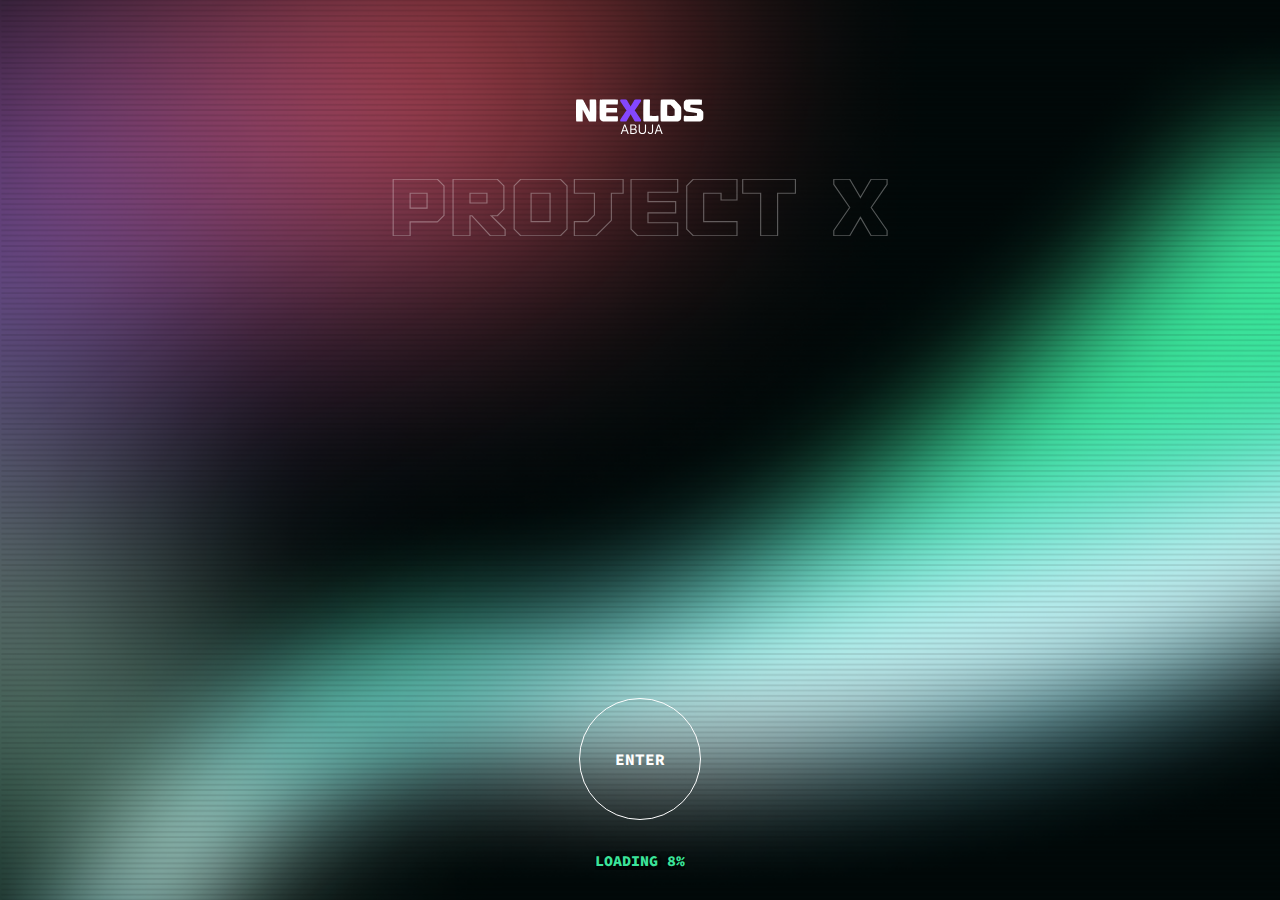
<file: index.html>
<!DOCTYPE html>
<html lang="en">
<head>
    <meta charset="UTF-8">
    <meta http-equiv="X-UA-Compatible" content="IE=edge">
    <meta name="viewport" content="width=device-width, initial-scale=1.0">
    <title>NEXLDS Abuja</title>
    <link rel="stylesheet" href="index2.css">
    <!-- jQuery-->
    <script type="text/javascript" src="jquery-3.6.0.js"></script>
    <!-- jQuery-->
</head>

<body>
    <div id="app">
        <div id="launch-screen" class="is-visible">
            <div id="logo-container" style="width: 100%;">
              
                        <svg class="theLogo" width="151" height="30" viewBox="0 0 201 60" fill="none"
                        xmlns="http://www.w3.org/2000/svg">
                        <g clip-path="url(#clip0_15_19)">
                            <path
                                d="M0.474415 0.515884C-0.158871 -0.174972 10.805 -0.174972 11.0077 0.515884C10.805 -0.174972 21.5548 19.8599 21.336 19.7585C21.5548 19.8553 21.5548 -0.17267 21.336 0.515884C21.5548 -0.174972 32.0972 -0.174972 31.4685 0.515884C32.1018 -0.174972 32.1018 34.9643 31.4685 34.2734C32.1018 34.9643 20.507 34.9643 20.3273 34.2734C20.507 34.9643 10.3882 15.9911 10.607 16.044C10.3882 15.9911 10.3882 34.9643 10.607 34.2734C10.3882 34.9643 -0.154265 34.9643 0.474415 34.2734C-0.158871 34.9643 -0.158871 -0.17267 0.474415 0.515884Z"
                                fill="white" />
                            <path
                                d="M37.5757 30.3586C37.0069 30.8882 37.0069 -0.17267 37.5757 0.515884C37.0069 -0.174972 66.0275 -0.174972 65.4587 0.515884C66.0275 -0.174972 66.0275 7.90805 65.4587 8.28111C66.0275 7.90805 47.5471 7.90805 47.7014 8.28111C47.5471 7.90805 47.5471 13.7412 47.7014 13.884C47.5471 13.7412 64.7632 13.7412 64.2428 13.884C64.7632 13.7412 64.7632 20.6981 64.2428 20.5622C64.7632 20.6912 47.5471 20.6912 47.7014 20.5622C47.5471 20.6912 47.5471 26.8744 47.7014 26.5036C47.5471 26.8744 66.0275 26.8744 65.4587 26.5036C66.0275 26.8744 66.0275 34.9574 65.4587 34.2665C66.0275 34.9574 41.0807 34.9574 41.4906 34.2665C41.0807 34.9643 37.0069 30.8882 37.5757 30.3586Z"
                                fill="white" />
                            <path
                                d="M69.8571 31.1692C69.2077 31.7311 79.1146 17.3958 79.3771 17.3958C79.1146 17.3958 69.2077 3.06054 69.8571 3.62244C69.2077 3.06054 69.2077 -0.17267 69.8571 0.515884C69.2077 -0.174972 79.1146 -0.174972 79.3771 0.515884C79.1146 -0.174972 85.7906 11.2126 85.7906 11.4544C85.7906 11.2126 92.4689 -0.17267 92.2063 0.515884C92.4666 -0.174972 102.376 -0.174972 101.724 0.515884C102.376 -0.174972 102.376 3.04903 101.724 3.62244C102.376 3.06054 92.4666 17.3958 92.2063 17.3958C92.4666 17.3958 102.376 31.7311 101.724 31.1692C102.376 31.7311 102.376 34.9643 101.724 34.2734C102.376 34.9643 92.4666 34.9643 92.2063 34.2734C92.4666 34.9643 85.7906 23.579 85.7906 23.3372C85.7906 23.5675 79.1123 34.9643 79.3771 34.2734C79.1146 34.9643 69.2077 34.9643 69.8571 34.2734C69.2077 34.9643 69.2077 31.7311 69.8571 31.1692Z"
                                fill="#8447FF" />
                            <path
                                d="M106.076 0.515884C105.602 -0.174972 116.142 -0.174972 116.209 0.515884C116.147 -0.174972 116.147 26.2503 116.209 25.9026C116.147 26.2503 129.78 26.2503 129.305 25.9026C129.78 26.2503 129.78 34.9643 129.305 34.2734C129.78 34.9643 105.607 34.9643 106.081 34.2734C105.602 34.9643 105.602 -0.17267 106.076 0.515884Z"
                                fill="white" />
                            <path
                                d="M133.305 0.515884C132.661 -0.174972 153.953 -0.174972 153.762 0.515884C153.953 -0.174972 165.548 12.1246 164.903 12.3318C165.548 12.1246 165.548 30.8882 164.903 30.3586C165.548 30.8882 161.472 34.9643 160.988 34.2734C161.474 34.9643 132.663 34.9643 133.308 34.2734C132.661 34.9643 132.661 -0.17267 133.305 0.515884ZM154.775 25.9026C155.005 26.2503 155.005 15.4983 154.775 15.572C155.005 15.4983 148.753 8.54134 148.767 8.89367C148.753 8.54594 143.201 8.54594 143.433 8.89367C143.203 8.54594 143.203 26.2549 143.433 25.9072C143.201 26.2526 155.008 26.2526 154.775 25.9026Z"
                                fill="white" />
                            <path
                                d="M169.665 25.9026C169.048 26.2503 189.988 26.2503 189.785 25.9026C189.988 26.2503 189.988 21.8219 189.785 21.6492C189.988 21.8219 173.826 19.3624 174.257 19.2864C173.826 19.3624 169.048 14.584 169.665 14.6946C169.048 14.584 169.048 3.90337 169.665 4.43303C169.048 3.90337 173.119 -0.172684 173.58 0.518173C173.119 -0.172684 197.928 -0.172684 197.415 0.518173C197.928 -0.172684 197.928 8.54362 197.415 8.89136C197.928 8.54362 179.588 8.54362 179.793 8.89136C179.588 8.54362 179.588 12.6197 179.793 12.8062C179.588 12.6197 195.89 15.1482 195.453 15.238C195.888 15.1482 200.519 19.7862 199.909 19.6941C200.526 19.7862 200.526 30.8905 199.909 30.3609C200.526 30.8905 196.454 34.9666 195.994 34.2757C196.454 34.9666 169.05 34.9666 169.663 34.2757C169.048 34.9643 169.048 26.2526 169.665 25.9026Z"
                                fill="white" />
                            <path
                                d="M72.0405 54.3586H70.1575L75.6037 39.5266H77.4577L82.9038 54.3586H81.0208L76.5886 41.8731H76.4727L72.0405 54.3586ZM72.7357 48.5649H80.3256V50.1582H72.7357V48.5649ZM85.2141 54.3586V39.5266H90.3995C91.4327 39.5266 92.2849 39.7052 92.956 40.0625C93.6271 40.415 94.1268 40.8905 94.4551 41.4892C94.7835 42.0831 94.9476 42.7421 94.9476 43.4663C94.9476 44.1037 94.8342 44.6299 94.6072 45.0452C94.3851 45.4604 94.0906 45.7887 93.7237 46.0301C93.3616 46.2715 92.9681 46.4501 92.5432 46.566V46.7109C92.997 46.7398 93.4533 46.8992 93.912 47.1888C94.3707 47.4785 94.7545 47.8938 95.0635 48.4345C95.3725 48.9753 95.527 49.6367 95.527 50.4189C95.527 51.1624 95.358 51.8311 95.02 52.425C94.6821 53.0188 94.1486 53.4896 93.4195 53.8372C92.6905 54.1848 91.7417 54.3586 90.5733 54.3586H85.2141ZM87.0101 52.7654H90.5733C91.7466 52.7654 92.5794 52.5384 93.0719 52.0846C93.5692 51.6259 93.8178 51.0707 93.8178 50.4189C93.8178 49.9167 93.6899 49.4532 93.434 49.0284C93.1781 48.5987 92.8136 48.2559 92.3404 48C91.8673 47.7393 91.3072 47.6089 90.6602 47.6089H87.0101V52.7654ZM87.0101 46.0446H90.3416C90.8823 46.0446 91.37 45.9384 91.8045 45.7259C92.2439 45.5135 92.5915 45.2141 92.8474 44.8279C93.1081 44.4416 93.2385 43.9878 93.2385 43.4663C93.2385 42.8145 93.0115 42.2617 92.5577 41.8079C92.1038 41.3492 91.3844 41.1199 90.3995 41.1199H87.0101V46.0446ZM108.212 39.5266H110.008V49.347C110.008 50.3609 109.769 51.2662 109.291 52.0629C108.818 52.8547 108.149 53.4799 107.285 53.9386C106.42 54.3924 105.407 54.6194 104.243 54.6194C103.079 54.6194 102.066 54.3924 101.201 53.9386C100.337 53.4799 99.6659 52.8547 99.1879 52.0629C98.7148 51.2662 98.4782 50.3609 98.4782 49.347V39.5266H100.274V49.2022C100.274 49.9264 100.434 50.571 100.752 51.1359C101.071 51.6959 101.525 52.1377 102.114 52.4612C102.708 52.7798 103.417 52.9392 104.243 52.9392C105.069 52.9392 105.778 52.7798 106.372 52.4612C106.966 52.1377 107.42 51.6959 107.734 51.1359C108.052 50.571 108.212 49.9264 108.212 49.2022V39.5266ZM119.272 39.5266H121.068V50.1292C121.068 51.0755 120.895 51.8794 120.547 52.5408C120.199 53.2023 119.709 53.7044 119.077 54.0472C118.444 54.39 117.698 54.5614 116.839 54.5614C116.028 54.5614 115.306 54.4142 114.674 54.1196C114.041 53.8203 113.544 53.3954 113.182 52.845C112.82 52.2946 112.639 51.6404 112.639 50.8824H114.406C114.406 51.3024 114.509 51.6694 114.717 51.9832C114.929 52.2922 115.219 52.5336 115.586 52.7074C115.953 52.8812 116.371 52.9681 116.839 52.9681C117.356 52.9681 117.795 52.8595 118.157 52.6422C118.519 52.425 118.794 52.1063 118.983 51.6863C119.176 51.2614 119.272 50.7424 119.272 50.1292V39.5266ZM125.276 54.3586H123.393L128.839 39.5266H130.693L136.14 54.3586H134.257L129.824 41.8731H129.708L125.276 54.3586ZM125.971 48.5649H133.561V50.1582H125.971V48.5649Z"
                                fill="white" />
                        </g>
                        <defs>
                            <clipPath id="clip0_15_19">
                                <rect width="200.374" height="59.8512" fill="white" />
                            </clipPath>
                        </defs>
                        </svg>
                        
                <svg id="projectX" width="844" height="97" viewBox="0 0 844 97" fill="none" xmlns="http://www.w3.org/2000/svg">
                    <path opacity="0.4" d="M0.709791 96.8022H-0.290209V97.8022H0.709791V96.8022ZM29.6215 96.8022V97.8022H30.6215V96.8022H29.6215ZM29.6215 73.2874V72.2874H28.6215V73.2874H29.6215ZM76.2657 73.2874V74.2874H76.68L76.9728 73.9945L76.2657 73.2874ZM87.4449 62.1082L88.152 62.8153L88.4449 62.5224V62.1082H87.4449ZM87.4449 11.6091H88.4449V11.1948L88.152 10.9019L87.4449 11.6091ZM76.2657 0.429863L76.9728 -0.277245L76.68 -0.570137H76.2657V0.429863ZM0.709791 0.429863V-0.570137H-0.290209V0.429863H0.709791ZM29.6215 49.5798H28.6215V50.5798H29.6215V49.5798ZM29.6215 24.3302V23.3302H28.6215V24.3302H29.6215ZM58.5332 24.3302H59.5332V23.3302H58.5332V24.3302ZM58.5332 49.5798V50.5798H59.5332V49.5798H58.5332ZM0.709791 97.8022H29.6215V95.8022H0.709791V97.8022ZM30.6215 96.8022V73.2874H28.6215V96.8022H30.6215ZM29.6215 74.2874H76.2657V72.2874H29.6215V74.2874ZM76.9728 73.9945L88.152 62.8153L86.7378 61.4011L75.5586 72.5803L76.9728 73.9945ZM88.4449 62.1082V11.6091H86.4449V62.1082H88.4449ZM88.152 10.9019L76.9728 -0.277245L75.5586 1.13697L86.7378 12.3162L88.152 10.9019ZM76.2657 -0.570137H0.709791V1.42986H76.2657V-0.570137ZM-0.290209 0.429863V96.8022H1.70979V0.429863H-0.290209ZM30.6215 49.5798V24.3302H28.6215V49.5798H30.6215ZM29.6215 25.3302H58.5332V23.3302H29.6215V25.3302ZM57.5332 24.3302V49.5798H59.5332V24.3302H57.5332ZM58.5332 48.5798H29.6215V50.5798H58.5332V48.5798ZM102.917 96.8022H101.917V97.8022H102.917V96.8022ZM131.829 96.8022V97.8022H132.829V96.8022H131.829ZM131.829 62.6864V61.6864H130.829V62.6864H131.829ZM134.913 62.6864L135.646 62.0068L135.35 61.6864H134.913V62.6864ZM166.523 96.8022L165.789 97.4819L166.086 97.8022H166.523V96.8022ZM191.773 96.8022V97.8022H192.773V96.8022H191.773ZM191.773 86.2013H192.773V85.7847L192.477 85.4913L191.773 86.2013ZM168.065 62.6864V61.6864H165.637L167.361 63.3964L168.065 62.6864ZM178.473 62.6864V63.6864H178.887L179.18 63.3935L178.473 62.6864ZM189.652 51.5072L190.359 52.2143L190.652 51.9214V51.5072H189.652ZM189.652 11.6091H190.652V11.1948L190.359 10.9019L189.652 11.6091ZM178.473 0.429863L179.18 -0.277245L178.887 -0.570137H178.473V0.429863ZM102.917 0.429863V-0.570137H101.917V0.429863H102.917ZM131.829 40.9063H130.829V41.9063H131.829V40.9063ZM131.829 24.3302V23.3302H130.829V24.3302H131.829ZM160.741 24.3302H161.741V23.3302H160.741V24.3302ZM160.741 40.9063V41.9063H161.741V40.9063H160.741ZM102.917 97.8022H131.829V95.8022H102.917V97.8022ZM132.829 96.8022V62.6864H130.829V96.8022H132.829ZM131.829 63.6864H134.913V61.6864H131.829V63.6864ZM134.179 63.3661L165.789 97.4819L167.257 96.1226L135.646 62.0068L134.179 63.3661ZM166.523 97.8022H191.773V95.8022H166.523V97.8022ZM192.773 96.8022V86.2013H190.773V96.8022H192.773ZM192.477 85.4913L168.769 61.9764L167.361 63.3964L191.068 86.9113L192.477 85.4913ZM168.065 63.6864H178.473V61.6864H168.065V63.6864ZM179.18 63.3935L190.359 52.2143L188.945 50.8001L177.766 61.9793L179.18 63.3935ZM190.652 51.5072V11.6091H188.652V51.5072H190.652ZM190.359 10.9019L179.18 -0.277245L177.766 1.13697L188.945 12.3162L190.359 10.9019ZM178.473 -0.570137H102.917V1.42986H178.473V-0.570137ZM101.917 0.429863V96.8022H103.917V0.429863H101.917ZM132.829 40.9063V24.3302H130.829V40.9063H132.829ZM131.829 25.3302H160.741V23.3302H131.829V25.3302ZM159.741 24.3302V40.9063H161.741V24.3302H159.741ZM160.741 39.9063H131.829V41.9063H160.741V39.9063ZM286.22 0.429863L286.928 -0.277245L286.635 -0.570137H286.22V0.429863ZM218.374 0.429863V-0.570137H217.96L217.667 -0.277245L218.374 0.429863ZM207.195 11.6091L206.488 10.9019L206.195 11.1948V11.6091H207.195ZM207.195 85.623H206.195V86.0373L206.488 86.3302L207.195 85.623ZM218.374 96.8022L217.667 97.5094L217.96 97.8022H218.374V96.8022ZM286.22 96.8022V97.8022H286.635L286.928 97.5094L286.22 96.8022ZM297.4 85.623L298.107 86.3302L298.4 86.0373V85.623H297.4ZM297.4 11.6091H298.4V11.1948L298.107 10.9019L297.4 11.6091ZM268.488 24.3302H269.488V23.3302H268.488V24.3302ZM268.488 72.9019V73.9019H269.488V72.9019H268.488ZM236.107 72.9019H235.107V73.9019H236.107V72.9019ZM236.107 24.3302V23.3302H235.107V24.3302H236.107ZM286.22 -0.570137H218.374V1.42986H286.22V-0.570137ZM217.667 -0.277245L206.488 10.9019L207.902 12.3162L219.081 1.13697L217.667 -0.277245ZM206.195 11.6091V85.623H208.195V11.6091H206.195ZM206.488 86.3302L217.667 97.5094L219.081 96.0951L207.902 84.9159L206.488 86.3302ZM218.374 97.8022H286.22V95.8022H218.374V97.8022ZM286.928 97.5094L298.107 86.3302L296.693 84.9159L285.513 96.0951L286.928 97.5094ZM298.4 85.623V11.6091H296.4V85.623H298.4ZM298.107 10.9019L286.928 -0.277245L285.513 1.13697L296.693 12.3162L298.107 10.9019ZM267.488 24.3302V72.9019H269.488V24.3302H267.488ZM268.488 71.9019H236.107V73.9019H268.488V71.9019ZM237.107 72.9019V24.3302H235.107V72.9019H237.107ZM236.107 25.3302H268.488V23.3302H236.107V25.3302ZM309.922 96.8022H308.922V97.8022H309.922V96.8022ZM346.929 96.8022V97.8022H347.343L347.636 97.5094L346.929 96.8022ZM373.142 70.589L373.849 71.2961L374.142 71.0032V70.589H373.142ZM373.142 24.3302V23.3302H372.142V24.3302H373.142ZM393.188 24.3302V25.3302H394.188V24.3302H393.188ZM393.188 0.429863H394.188V-0.570137H393.188V0.429863ZM309.922 0.429863V-0.570137H308.922V0.429863H309.922ZM309.922 24.3302H308.922V25.3302H309.922V24.3302ZM344.231 24.3302H345.231V23.3302H344.231V24.3302ZM344.231 61.3372L344.932 62.0501L345.231 61.7563V61.3372H344.231ZM332.473 72.9019V73.9019H332.883L333.174 73.6148L332.473 72.9019ZM309.922 72.9019V71.9019H308.922V72.9019H309.922ZM309.922 97.8022H346.929V95.8022H309.922V97.8022ZM347.636 97.5094L373.849 71.2961L372.435 69.8819L346.222 96.0951L347.636 97.5094ZM374.142 70.589V24.3302H372.142V70.589H374.142ZM373.142 25.3302H393.188V23.3302H373.142V25.3302ZM394.188 24.3302V0.429863H392.188V24.3302H394.188ZM393.188 -0.570137H309.922V1.42986H393.188V-0.570137ZM308.922 0.429863V24.3302H310.922V0.429863H308.922ZM309.922 25.3302H344.231V23.3302H309.922V25.3302ZM343.231 24.3302V61.3372H345.231V24.3302H343.231ZM343.529 60.6243L331.772 72.189L333.174 73.6148L344.932 62.0501L343.529 60.6243ZM332.473 71.9019H309.922V73.9019H332.473V71.9019ZM308.922 72.9019V96.8022H310.922V72.9019H308.922ZM417.895 96.8022L417.188 97.5094L417.481 97.8022H417.895V96.8022ZM486.32 96.8022V97.8022H487.32V96.8022H486.32ZM486.32 74.6366H487.32V73.6366H486.32V74.6366ZM435.628 74.6366H434.628V75.6366H435.628V74.6366ZM435.628 57.6751V56.6751H434.628V57.6751H435.628ZM482.85 57.6751V58.6751H483.85V57.6751H482.85ZM482.85 38.5933H483.85V37.5933H482.85V38.5933ZM435.628 38.5933H434.628V39.5933H435.628V38.5933ZM435.628 22.5955V21.5955H434.628V22.5955H435.628ZM486.32 22.5955V23.5955H487.32V22.5955H486.32ZM486.32 0.429863H487.32V-0.570137H486.32V0.429863ZM406.716 0.429863V-0.570137H405.716V0.429863H406.716ZM406.716 85.623H405.716V86.0373L406.009 86.3302L406.716 85.623ZM417.895 97.8022H486.32V95.8022H417.895V97.8022ZM487.32 96.8022V74.6366H485.32V96.8022H487.32ZM486.32 73.6366H435.628V75.6366H486.32V73.6366ZM436.628 74.6366V57.6751H434.628V74.6366H436.628ZM435.628 58.6751H482.85V56.6751H435.628V58.6751ZM483.85 57.6751V38.5933H481.85V57.6751H483.85ZM482.85 37.5933H435.628V39.5933H482.85V37.5933ZM436.628 38.5933V22.5955H434.628V38.5933H436.628ZM435.628 23.5955H486.32V21.5955H435.628V23.5955ZM487.32 22.5955V0.429863H485.32V22.5955H487.32ZM486.32 -0.570137H406.716V1.42986H486.32V-0.570137ZM405.716 0.429863V85.623H407.716V0.429863H405.716ZM406.009 86.3302L417.188 97.5094L418.602 96.0951L407.423 84.9159L406.009 86.3302ZM512.95 96.8022L512.243 97.5094L512.536 97.8022H512.95V96.8022ZM587.542 96.8022V97.8022H588.542V96.8022H587.542ZM587.542 72.9019H588.542V71.9019H587.542V72.9019ZM530.683 72.9019H529.683V73.9019H530.683V72.9019ZM530.683 24.3302V23.3302H529.683V24.3302H530.683ZM560.365 24.3302H561.365V23.3302H560.365V24.3302ZM560.365 35.8949H559.365V36.8949H560.365V35.8949ZM587.542 35.8949V36.8949H588.542V35.8949H587.542ZM587.542 0.429863H588.542V-0.570137H587.542V0.429863ZM512.95 0.429863V-0.570137H512.536L512.243 -0.277245L512.95 0.429863ZM501.771 11.6091L501.064 10.9019L500.771 11.1948V11.6091H501.771ZM501.771 85.623H500.771V86.0373L501.064 86.3302L501.771 85.623ZM512.95 97.8022H587.542V95.8022H512.95V97.8022ZM588.542 96.8022V72.9019H586.542V96.8022H588.542ZM587.542 71.9019H530.683V73.9019H587.542V71.9019ZM531.683 72.9019V24.3302H529.683V72.9019H531.683ZM530.683 25.3302H560.365V23.3302H530.683V25.3302ZM559.365 24.3302V35.8949H561.365V24.3302H559.365ZM560.365 36.8949H587.542V34.8949H560.365V36.8949ZM588.542 35.8949V0.429863H586.542V35.8949H588.542ZM587.542 -0.570137H512.95V1.42986H587.542V-0.570137ZM512.243 -0.277245L501.064 10.9019L502.478 12.3162L513.657 1.13697L512.243 -0.277245ZM500.771 11.6091V85.623H502.771V11.6091H500.771ZM501.064 86.3302L512.243 97.5094L513.657 96.0951L502.478 84.9159L501.064 86.3302ZM627.946 96.8022H626.946V97.8022H627.946V96.8022ZM656.858 96.8022V97.8022H657.858V96.8022H656.858ZM656.858 24.3302V23.3302H655.858V24.3302H656.858ZM687.312 24.3302V25.3302H688.312V24.3302H687.312ZM687.312 0.429863H688.312V-0.570137H687.312V0.429863ZM597.3 0.429863V-0.570137H596.3V0.429863H597.3ZM597.3 24.3302H596.3V25.3302H597.3V24.3302ZM627.946 24.3302H628.946V23.3302H627.946V24.3302ZM627.946 97.8022H656.858V95.8022H627.946V97.8022ZM657.858 96.8022V24.3302H655.858V96.8022H657.858ZM656.858 25.3302H687.312V23.3302H656.858V25.3302ZM688.312 24.3302V0.429863H686.312V24.3302H688.312ZM687.312 -0.570137H597.3V1.42986H687.312V-0.570137ZM596.3 0.429863V24.3302H598.3V0.429863H596.3ZM597.3 25.3302H627.946V23.3302H597.3V25.3302ZM626.946 24.3302V96.8022H628.946V24.3302H626.946ZM752.776 96.8022H751.776V97.8022H752.776V96.8022ZM779.953 96.8022V97.8022H780.526L780.815 97.3081L779.953 96.8022ZM798.264 65.5776L799.126 65.0717L798.264 63.6008L797.401 65.0717L798.264 65.5776ZM816.574 96.8022L815.712 97.3081L816.001 97.8022H816.574V96.8022ZM843.751 96.8022V97.8022H844.751V96.8022H843.751ZM843.751 87.936H844.751V87.624L844.574 87.3674L843.751 87.936ZM816.574 48.6161L815.752 48.0475L815.359 48.6161L815.752 49.1846L816.574 48.6161ZM843.751 9.29612L844.574 9.8647L844.751 9.60807V9.29612H843.751ZM843.751 0.429863H844.751V-0.570137H843.751V0.429863ZM816.574 0.429863V-0.570137H816.001L815.712 -0.0759964L816.574 0.429863ZM798.264 31.6545L797.401 32.1604L798.264 33.6314L799.126 32.1604L798.264 31.6545ZM779.953 0.429863L780.815 -0.0759964L780.526 -0.570137H779.953V0.429863ZM752.776 0.429863V-0.570137H751.776V0.429863H752.776ZM752.776 9.29612H751.776V9.60807L751.953 9.8647L752.776 9.29612ZM779.953 48.6161L780.775 49.1846L781.168 48.6161L780.775 48.0475L779.953 48.6161ZM752.776 87.936L751.953 87.3674L751.776 87.624V87.936H752.776ZM752.776 97.8022H779.953V95.8022H752.776V97.8022ZM780.815 97.3081L799.126 66.0835L797.401 65.0717L779.09 96.2964L780.815 97.3081ZM797.401 66.0835L815.712 97.3081L817.437 96.2964L799.126 65.0717L797.401 66.0835ZM816.574 97.8022H843.751V95.8022H816.574V97.8022ZM844.751 96.8022V87.936H842.751V96.8022H844.751ZM844.574 87.3674L817.397 48.0475L815.752 49.1846L842.929 88.5046L844.574 87.3674ZM817.397 49.1846L844.574 9.8647L842.929 8.72754L815.752 48.0475L817.397 49.1846ZM844.751 9.29612V0.429863H842.751V9.29612H844.751ZM843.751 -0.570137H816.574V1.42986H843.751V-0.570137ZM815.712 -0.0759964L797.401 31.1487L799.126 32.1604L817.437 0.935722L815.712 -0.0759964ZM799.126 31.1487L780.815 -0.0759964L779.09 0.935722L797.401 32.1604L799.126 31.1487ZM779.953 -0.570137H752.776V1.42986H779.953V-0.570137ZM751.776 0.429863V9.29612H753.776V0.429863H751.776ZM751.953 9.8647L779.13 49.1846L780.775 48.0475L753.598 8.72754L751.953 9.8647ZM779.13 48.0475L751.953 87.3674L753.598 88.5046L780.775 49.1846L779.13 48.0475ZM751.776 87.936V96.8022H753.776V87.936H751.776Z" fill="white"/>
                    </svg>
            </div>
                    <!-- Button  -->
                    <a class="btn" href="xInfo1.html">Enter</a>
               
                    <!-- Loading 100% -->
                    <div class="preloader">
                        <div class="preloader_inner">Loading 100%</div>
                    </div> 
        </div>
    </div>

<!-- Javascript -->
    <script src="index.js"></script>
<!-- Javascript -->

</body>
</html>
</file>
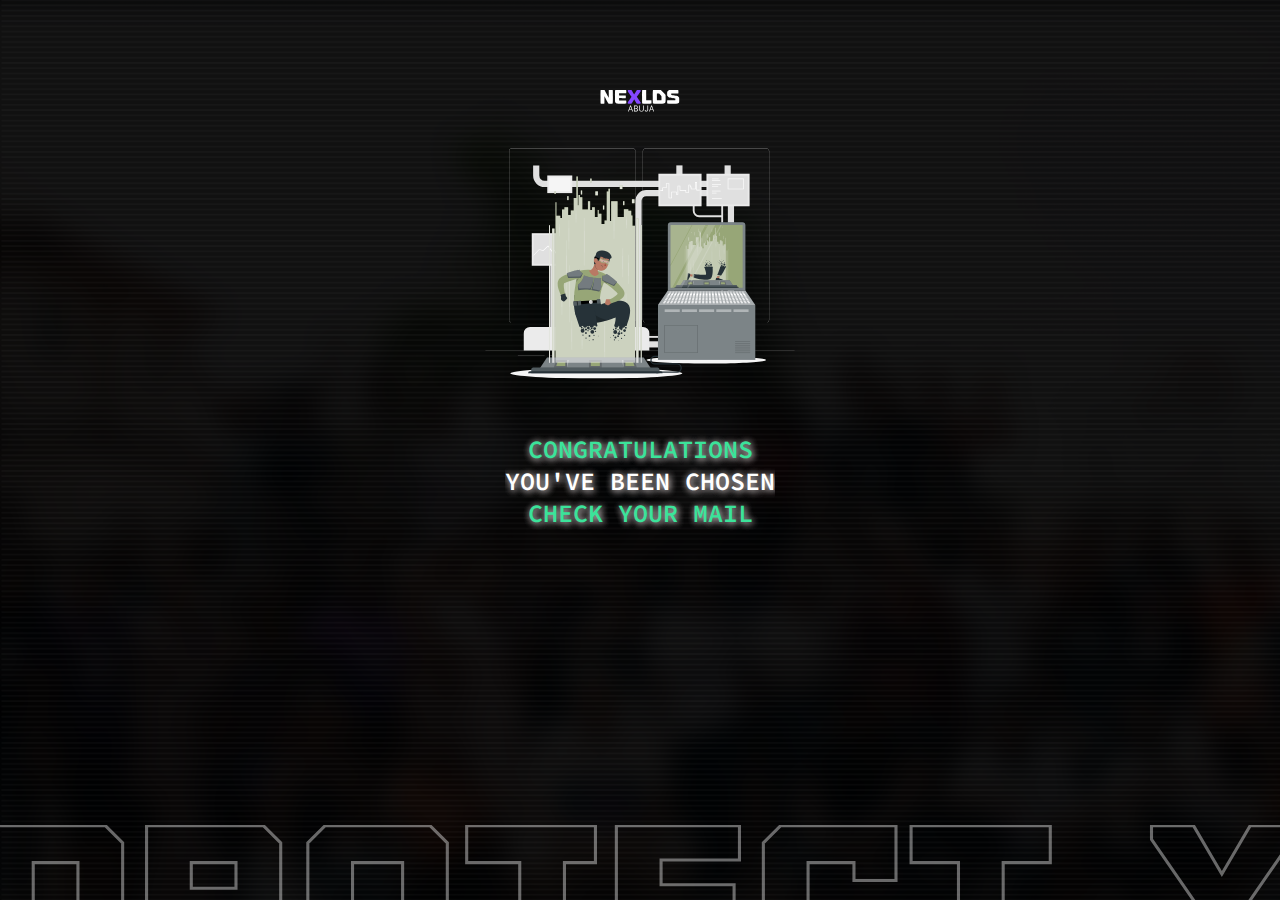
<file: congratulations.html>
<!DOCTYPE html>
<html lang="en">
<head>
    <meta charset="UTF-8">
    <meta http-equiv="X-UA-Compatible" content="IE=edge">
    <meta name="viewport" content="width=device-width, initial-scale=1.0">
    <title>Congratulations</title>
    <link href="https://cdn.jsdelivr.net/npm/bootstrap@5.3.0-alpha1/dist/css/bootstrap.min.css" rel="stylesheet"
    integrity="sha384-GLhlTQ8iRABdZLl6O3oVMWSktQOp6b7In1Zl3/Jr59b6EGGoI1aFkw7cmDA6j6gD" crossorigin="anonymous">
    <!-- <link rel="stylesheet" href="index.css"> -->
    <link rel="stylesheet" href="congratulations.css">
    <script type="text/javascript" src="jquery-3.6.0.js"></script>
</head>

<body>
  <div id="app">
    <div id="launch-screen" class="is-visible">
      <div id="container-1">
        <svg class="theLogo" width="151" height="30" viewBox="0 0 201 60" fill="none"
        xmlns="http://www.w3.org/2000/svg">
        <g clip-path="url(#clip0_15_19)">
            <path
                d="M0.474415 0.515884C-0.158871 -0.174972 10.805 -0.174972 11.0077 0.515884C10.805 -0.174972 21.5548 19.8599 21.336 19.7585C21.5548 19.8553 21.5548 -0.17267 21.336 0.515884C21.5548 -0.174972 32.0972 -0.174972 31.4685 0.515884C32.1018 -0.174972 32.1018 34.9643 31.4685 34.2734C32.1018 34.9643 20.507 34.9643 20.3273 34.2734C20.507 34.9643 10.3882 15.9911 10.607 16.044C10.3882 15.9911 10.3882 34.9643 10.607 34.2734C10.3882 34.9643 -0.154265 34.9643 0.474415 34.2734C-0.158871 34.9643 -0.158871 -0.17267 0.474415 0.515884Z"
                fill="white" />
            <path
                d="M37.5757 30.3586C37.0069 30.8882 37.0069 -0.17267 37.5757 0.515884C37.0069 -0.174972 66.0275 -0.174972 65.4587 0.515884C66.0275 -0.174972 66.0275 7.90805 65.4587 8.28111C66.0275 7.90805 47.5471 7.90805 47.7014 8.28111C47.5471 7.90805 47.5471 13.7412 47.7014 13.884C47.5471 13.7412 64.7632 13.7412 64.2428 13.884C64.7632 13.7412 64.7632 20.6981 64.2428 20.5622C64.7632 20.6912 47.5471 20.6912 47.7014 20.5622C47.5471 20.6912 47.5471 26.8744 47.7014 26.5036C47.5471 26.8744 66.0275 26.8744 65.4587 26.5036C66.0275 26.8744 66.0275 34.9574 65.4587 34.2665C66.0275 34.9574 41.0807 34.9574 41.4906 34.2665C41.0807 34.9643 37.0069 30.8882 37.5757 30.3586Z"
                fill="white" />
            <path
                d="M69.8571 31.1692C69.2077 31.7311 79.1146 17.3958 79.3771 17.3958C79.1146 17.3958 69.2077 3.06054 69.8571 3.62244C69.2077 3.06054 69.2077 -0.17267 69.8571 0.515884C69.2077 -0.174972 79.1146 -0.174972 79.3771 0.515884C79.1146 -0.174972 85.7906 11.2126 85.7906 11.4544C85.7906 11.2126 92.4689 -0.17267 92.2063 0.515884C92.4666 -0.174972 102.376 -0.174972 101.724 0.515884C102.376 -0.174972 102.376 3.04903 101.724 3.62244C102.376 3.06054 92.4666 17.3958 92.2063 17.3958C92.4666 17.3958 102.376 31.7311 101.724 31.1692C102.376 31.7311 102.376 34.9643 101.724 34.2734C102.376 34.9643 92.4666 34.9643 92.2063 34.2734C92.4666 34.9643 85.7906 23.579 85.7906 23.3372C85.7906 23.5675 79.1123 34.9643 79.3771 34.2734C79.1146 34.9643 69.2077 34.9643 69.8571 34.2734C69.2077 34.9643 69.2077 31.7311 69.8571 31.1692Z"
                fill="#8447FF" />
            <path
                d="M106.076 0.515884C105.602 -0.174972 116.142 -0.174972 116.209 0.515884C116.147 -0.174972 116.147 26.2503 116.209 25.9026C116.147 26.2503 129.78 26.2503 129.305 25.9026C129.78 26.2503 129.78 34.9643 129.305 34.2734C129.78 34.9643 105.607 34.9643 106.081 34.2734C105.602 34.9643 105.602 -0.17267 106.076 0.515884Z"
                fill="white" />
            <path
                d="M133.305 0.515884C132.661 -0.174972 153.953 -0.174972 153.762 0.515884C153.953 -0.174972 165.548 12.1246 164.903 12.3318C165.548 12.1246 165.548 30.8882 164.903 30.3586C165.548 30.8882 161.472 34.9643 160.988 34.2734C161.474 34.9643 132.663 34.9643 133.308 34.2734C132.661 34.9643 132.661 -0.17267 133.305 0.515884ZM154.775 25.9026C155.005 26.2503 155.005 15.4983 154.775 15.572C155.005 15.4983 148.753 8.54134 148.767 8.89367C148.753 8.54594 143.201 8.54594 143.433 8.89367C143.203 8.54594 143.203 26.2549 143.433 25.9072C143.201 26.2526 155.008 26.2526 154.775 25.9026Z"
                fill="white" />
            <path
                d="M169.665 25.9026C169.048 26.2503 189.988 26.2503 189.785 25.9026C189.988 26.2503 189.988 21.8219 189.785 21.6492C189.988 21.8219 173.826 19.3624 174.257 19.2864C173.826 19.3624 169.048 14.584 169.665 14.6946C169.048 14.584 169.048 3.90337 169.665 4.43303C169.048 3.90337 173.119 -0.172684 173.58 0.518173C173.119 -0.172684 197.928 -0.172684 197.415 0.518173C197.928 -0.172684 197.928 8.54362 197.415 8.89136C197.928 8.54362 179.588 8.54362 179.793 8.89136C179.588 8.54362 179.588 12.6197 179.793 12.8062C179.588 12.6197 195.89 15.1482 195.453 15.238C195.888 15.1482 200.519 19.7862 199.909 19.6941C200.526 19.7862 200.526 30.8905 199.909 30.3609C200.526 30.8905 196.454 34.9666 195.994 34.2757C196.454 34.9666 169.05 34.9666 169.663 34.2757C169.048 34.9643 169.048 26.2526 169.665 25.9026Z"
                fill="white" />
            <path
                d="M72.0405 54.3586H70.1575L75.6037 39.5266H77.4577L82.9038 54.3586H81.0208L76.5886 41.8731H76.4727L72.0405 54.3586ZM72.7357 48.5649H80.3256V50.1582H72.7357V48.5649ZM85.2141 54.3586V39.5266H90.3995C91.4327 39.5266 92.2849 39.7052 92.956 40.0625C93.6271 40.415 94.1268 40.8905 94.4551 41.4892C94.7835 42.0831 94.9476 42.7421 94.9476 43.4663C94.9476 44.1037 94.8342 44.6299 94.6072 45.0452C94.3851 45.4604 94.0906 45.7887 93.7237 46.0301C93.3616 46.2715 92.9681 46.4501 92.5432 46.566V46.7109C92.997 46.7398 93.4533 46.8992 93.912 47.1888C94.3707 47.4785 94.7545 47.8938 95.0635 48.4345C95.3725 48.9753 95.527 49.6367 95.527 50.4189C95.527 51.1624 95.358 51.8311 95.02 52.425C94.6821 53.0188 94.1486 53.4896 93.4195 53.8372C92.6905 54.1848 91.7417 54.3586 90.5733 54.3586H85.2141ZM87.0101 52.7654H90.5733C91.7466 52.7654 92.5794 52.5384 93.0719 52.0846C93.5692 51.6259 93.8178 51.0707 93.8178 50.4189C93.8178 49.9167 93.6899 49.4532 93.434 49.0284C93.1781 48.5987 92.8136 48.2559 92.3404 48C91.8673 47.7393 91.3072 47.6089 90.6602 47.6089H87.0101V52.7654ZM87.0101 46.0446H90.3416C90.8823 46.0446 91.37 45.9384 91.8045 45.7259C92.2439 45.5135 92.5915 45.2141 92.8474 44.8279C93.1081 44.4416 93.2385 43.9878 93.2385 43.4663C93.2385 42.8145 93.0115 42.2617 92.5577 41.8079C92.1038 41.3492 91.3844 41.1199 90.3995 41.1199H87.0101V46.0446ZM108.212 39.5266H110.008V49.347C110.008 50.3609 109.769 51.2662 109.291 52.0629C108.818 52.8547 108.149 53.4799 107.285 53.9386C106.42 54.3924 105.407 54.6194 104.243 54.6194C103.079 54.6194 102.066 54.3924 101.201 53.9386C100.337 53.4799 99.6659 52.8547 99.1879 52.0629C98.7148 51.2662 98.4782 50.3609 98.4782 49.347V39.5266H100.274V49.2022C100.274 49.9264 100.434 50.571 100.752 51.1359C101.071 51.6959 101.525 52.1377 102.114 52.4612C102.708 52.7798 103.417 52.9392 104.243 52.9392C105.069 52.9392 105.778 52.7798 106.372 52.4612C106.966 52.1377 107.42 51.6959 107.734 51.1359C108.052 50.571 108.212 49.9264 108.212 49.2022V39.5266ZM119.272 39.5266H121.068V50.1292C121.068 51.0755 120.895 51.8794 120.547 52.5408C120.199 53.2023 119.709 53.7044 119.077 54.0472C118.444 54.39 117.698 54.5614 116.839 54.5614C116.028 54.5614 115.306 54.4142 114.674 54.1196C114.041 53.8203 113.544 53.3954 113.182 52.845C112.82 52.2946 112.639 51.6404 112.639 50.8824H114.406C114.406 51.3024 114.509 51.6694 114.717 51.9832C114.929 52.2922 115.219 52.5336 115.586 52.7074C115.953 52.8812 116.371 52.9681 116.839 52.9681C117.356 52.9681 117.795 52.8595 118.157 52.6422C118.519 52.425 118.794 52.1063 118.983 51.6863C119.176 51.2614 119.272 50.7424 119.272 50.1292V39.5266ZM125.276 54.3586H123.393L128.839 39.5266H130.693L136.14 54.3586H134.257L129.824 41.8731H129.708L125.276 54.3586ZM125.971 48.5649H133.561V50.1582H125.971V48.5649Z"
                fill="white" />
        </g>
        <defs>
            <clipPath id="clip0_15_19">
                <rect width="200.374" height="59.8512" fill="white" />
            </clipPath>
        </defs>
        </svg>

        <svg id="theIcon" xmlns="http://www.w3.org/2000/svg" viewBox="0 0 500 500"><g id="freepik--background-complete--inject-3"><rect y="382.4" width="500" height="0.2" style="fill:#ebebeb"></rect><rect x="416.78" y="398.49" width="33.12" height="0.25" style="fill:#ebebeb"></rect><rect x="322.53" y="401.21" width="8.69" height="0.25" style="fill:#ebebeb"></rect><rect x="396.59" y="389.21" width="19.19" height="0.25" style="fill:#ebebeb"></rect><rect x="52.46" y="390.89" width="43.19" height="0.25" style="fill:#ebebeb"></rect><rect x="104.56" y="390.89" width="6.33" height="0.25" style="fill:#ebebeb"></rect><rect x="131.47" y="395.11" width="93.68" height="0.25" style="fill:#ebebeb"></rect><path d="M237,337.8H43.91a5.71,5.71,0,0,1-5.7-5.71V60.66A5.71,5.71,0,0,1,43.91,55H237a5.71,5.71,0,0,1,5.71,5.71V332.09A5.71,5.71,0,0,1,237,337.8ZM43.91,55.2a5.46,5.46,0,0,0-5.45,5.46V332.09a5.46,5.46,0,0,0,5.45,5.46H237a5.47,5.47,0,0,0,5.46-5.46V60.66A5.47,5.47,0,0,0,237,55.2Z" style="fill:#ebebeb"></path><path d="M453.31,337.8H260.21a5.72,5.72,0,0,1-5.71-5.71V60.66A5.72,5.72,0,0,1,260.21,55h193.1A5.71,5.71,0,0,1,459,60.66V332.09A5.71,5.71,0,0,1,453.31,337.8ZM260.21,55.2a5.47,5.47,0,0,0-5.46,5.46V332.09a5.47,5.47,0,0,0,5.46,5.46h193.1a5.47,5.47,0,0,0,5.46-5.46V60.66a5.47,5.47,0,0,0-5.46-5.46Z" style="fill:#ebebeb"></path><rect x="392.1" y="139.1" width="10" height="214.99" style="fill:#e0e0e0"></rect><rect x="381.41" y="142.56" width="3" height="210.36" style="fill:#e0e0e0"></rect><rect x="252" y="367.6" width="110.88" height="10" style="fill:#e0e0e0"></rect><rect x="254.75" y="359.03" width="108.12" height="3" style="fill:#e0e0e0"></rect><rect x="104.82" y="219.77" width="10" height="131.18" style="fill:#e0e0e0"></rect><path d="M407.56,118.09h-312A18.48,18.48,0,0,1,77.14,99.64V83.11h10V99.64a8.46,8.46,0,0,0,8.45,8.45h312Z" style="fill:#e0e0e0"></path><rect x="308.73" y="83.11" width="10" height="29.98" style="fill:#e0e0e0"></rect><rect x="386.77" y="83.11" width="10" height="30.77" style="fill:#e0e0e0"></rect><path d="M252.62,351.45h-10V140.3A17.4,17.4,0,0,1,260,122.92H391.77v10H260a7.38,7.38,0,0,0-7.37,7.38Z" style="fill:#e0e0e0"></path><rect x="83.49" y="184.2" width="52.67" height="69.82" transform="translate(328.94 109.29) rotate(90)" style="fill:#ebebeb"></rect><rect x="77.91" y="195.78" width="63.82" height="46.67" style="fill:#e0e0e0"></rect><path d="M141.73,203.51v1.41l-10.88,11-.33-.54c-.34-.55-1.71-2.81-2.39-4.07-1.59,2.45-7.07,12.36-10.73,19.1l-.44.79-5.42-9.63L108.35,224l-7.09-9.65-7.71,7.07-6.5-1.72-9.14,9.62v-1.46l8.82-9.28,6.55,1.74,8.12-7.46,7.16,9.73,3.29-2.46,5.1,9.05c10.51-19.31,10.9-19.29,11.31-19.25l.33,0,.12.33c.11.33,1.33,2.42,2.33,4.07Z" style="fill:#fff"></path><path d="M72.16,344.55H255a10.13,10.13,0,0,1,10.13,10.13v27.64a0,0,0,0,1,0,0H62a0,0,0,0,1,0,0V354.68A10.13,10.13,0,0,1,72.16,344.55Z" style="fill:#ebebeb"></path><path d="M355.15,343.88h67.19a7.75,7.75,0,0,1,7.75,7.75v30.68a0,0,0,0,1,0,0H347.4a0,0,0,0,1,0,0V351.63A7.75,7.75,0,0,1,355.15,343.88Z" style="fill:#ebebeb"></path><path d="M382.74,166.88H345.61a10.29,10.29,0,0,1-10.28-10.28v-14h3v14a7.29,7.29,0,0,0,7.28,7.28h37.13Z" style="fill:#e0e0e0"></path><rect x="288.32" y="88.01" width="52.67" height="69.82" transform="translate(437.58 -191.74) rotate(90)" style="fill:#ebebeb"></rect><rect x="282.75" y="99.58" width="63.82" height="46.67" style="fill:#e0e0e0"></rect><polygon points="301.67 136.34 296.32 136.34 296.32 113 292.96 113 292.96 119.72 287.23 119.72 287.23 124.47 282.75 124.47 282.75 123.47 286.23 123.47 286.23 118.72 291.96 118.72 291.96 112 297.32 112 297.32 135.34 300.67 135.34 300.67 125.64 309.38 125.64 309.38 129.6 310.79 129.6 310.79 115.95 315.16 115.95 315.16 123.07 324.61 123.07 324.61 126.43 328.31 126.43 328.31 114.37 331.64 114.37 331.64 117.33 333.18 117.33 333.18 120.7 339.04 120.7 339.04 110.02 342.12 110.02 342.12 122.68 346.57 122.68 346.57 123.68 341.12 123.68 341.12 111.02 340.04 111.02 340.04 121.7 332.18 121.7 332.18 118.33 330.64 118.33 330.64 115.37 329.31 115.37 329.31 127.43 323.61 127.43 323.61 124.07 314.16 124.07 314.16 116.95 311.79 116.95 311.79 130.6 308.38 130.6 308.38 126.64 301.67 126.64 301.67 136.34" style="fill:#fff"></polygon><rect x="366.05" y="88.01" width="52.67" height="69.82" transform="translate(515.3 -269.47) rotate(90)" style="fill:#ebebeb"></rect><rect x="360.48" y="99.58" width="63.82" height="46.67" style="fill:#e0e0e0"></rect><rect x="366.38" y="104.48" width="10.94" height="1" style="fill:#fff"></rect><rect x="366.38" y="106.72" width="13.45" height="1" style="fill:#fff"></rect><rect x="366.38" y="113.84" width="14.64" height="1" style="fill:#fff"></rect><rect x="366.38" y="116.35" width="10.07" height="1" style="fill:#fff"></rect><rect x="366.38" y="124.13" width="13.98" height="1" style="fill:#fff"></rect><rect x="366.38" y="127.42" width="7.32" height="1" style="fill:#fff"></rect><rect x="366.38" y="136.52" width="15.96" height="1" style="fill:#fff"></rect><path d="M417.91,121.7h-26V104.48h26Zm-25-1h24V105.48h-24Z" style="fill:#fff"></path><rect x="100.01" y="99.42" width="40.45" height="28.51" style="fill:#ebebeb"></rect><rect x="108.98" y="96.44" width="22.51" height="34.45" transform="translate(233.91 -6.57) rotate(90)" style="fill:#f5f5f5"></rect></g><g id="freepik--Shadows--inject-3"><path id="freepik--path--inject-3" d="M453.94,397.89c0,3.13-43.33,5.66-96.79,5.66s-96.79-2.53-96.79-5.66,43.34-5.65,96.79-5.65S453.94,394.77,453.94,397.89Z" style="fill:#f5f5f5"></path><ellipse id="freepik--path--inject-3" cx="179.35" cy="419.44" rx="139.14" ry="8.13" style="fill:#f5f5f5"></ellipse></g><g id="freepik--Device--inject-3"><path d="M310.15,418.66H278.08v-2h32.07a5.71,5.71,0,0,0,0-11.41h-36a7.16,7.16,0,1,1,0-14.31h7.29v2h-7.29a5.16,5.16,0,1,0,0,10.31h36a7.71,7.71,0,0,1,0,15.41Z" style="fill:#263238"></path><rect x="276.23" y="416.15" width="3.03" height="3.03" rx="0.41" style="fill:#263238"></rect><rect x="276.23" y="416.15" width="3.03" height="3.03" rx="0.41" style="fill:#fff;opacity:0.2"></rect><path d="M299.89,175.09H415.62a4.82,4.82,0,0,1,4.82,4.82V285.27a0,0,0,0,1,0,0H295.07a0,0,0,0,1,0,0V179.91A4.82,4.82,0,0,1,299.89,175.09Z" style="fill:#263238"></path><path d="M299.89,175.09H415.62a4.82,4.82,0,0,1,4.82,4.82V285.27a0,0,0,0,1,0,0H295.07a0,0,0,0,1,0,0V179.91A4.82,4.82,0,0,1,299.89,175.09Z" style="fill:#fff;opacity:0.4"></path><rect x="307.05" y="171.89" width="101.41" height="116.59" rx="0.43" transform="translate(587.94 -127.57) rotate(90)" style="fill:#97A677"></rect><polygon points="388.93 276.32 388.93 200.2 388.27 200.2 388.27 210.64 385.2 210.64 385.2 212.51 383.86 212.51 383.86 205.79 381.94 205.79 381.94 204.08 379.06 204.08 379.06 210.01 376.95 210.01 376.95 206.56 374.64 206.56 374.64 196.76 372.53 196.76 372.53 183.81 371.48 183.81 371.48 202.43 370.9 202.43 370.9 194.37 369.75 194.37 369.75 196.09 367.93 196.09 367.93 205.79 363.51 205.79 363.51 199.23 361.78 199.23 361.78 206.17 360.25 206.17 360.25 204.08 358.14 204.08 358.14 211.74 355.83 211.74 355.83 206.17 355.06 206.17 355.06 209.05 352.95 209.05 352.95 217.11 350.46 217.11 350.46 214.43 348.73 214.43 348.73 191.6 347.39 191.6 347.39 189.52 346.23 189.52 346.23 214.81 345.27 214.81 345.27 199.23 340.28 199.23 340.28 211.74 335.29 211.74 335.29 205.59 331.84 205.59 331.84 206.75 329.53 206.75 329.53 210.59 328.57 210.59 328.57 218.46 326.5 218.46 326.5 276.32 388.93 276.32" style="fill:#f0f0f0;opacity:0.5"></polygon><rect x="323.81" y="212.89" width="1.82" height="63.43" style="fill:#f0f0f0;opacity:0.30000000000000004"></rect><polygon points="322.05 276.32 322.05 216.54 322.05 216.54 322.05 217.88 321.31 217.88 321.31 276.32 322.05 276.32" style="fill:#f0f0f0;opacity:0.1"></polygon><rect x="389.76" y="220.74" width="1.82" height="55.58" style="fill:#f0f0f0;opacity:0.30000000000000004"></rect><rect x="393.33" y="218.19" width="0.74" height="58.14" style="fill:#fff;opacity:0.1"></rect><rect x="385.62" y="217.23" width="0.58" height="6.97" transform="translate(771.82 441.42) rotate(180)" style="fill:#f0f0f0;opacity:0.2"></rect><rect x="385.62" y="219.8" width="0.58" height="6.97" transform="translate(771.82 446.57) rotate(180)" style="fill:#f0f0f0;opacity:0.2"></rect><rect x="380.13" y="230.08" width="0.58" height="32.14" transform="translate(760.84 492.31) rotate(180)" style="fill:#f0f0f0;opacity:0.2"></rect><rect x="380.13" y="241.95" width="0.58" height="32.14" transform="translate(760.84 516.04) rotate(180)" style="fill:#f0f0f0;opacity:0.2"></rect><rect x="342.75" y="206.05" width="0.58" height="16.57" transform="translate(686.07 428.66) rotate(180)" style="fill:#f0f0f0;opacity:0.2"></rect><rect x="342.75" y="212.17" width="0.58" height="16.57" transform="translate(686.07 440.9) rotate(180)" style="fill:#f0f0f0;opacity:0.2"></rect><rect x="333.26" y="271.65" width="0.58" height="4.67" style="fill:#f0f0f0;opacity:0.2"></rect><rect x="383.66" y="265.81" width="0.58" height="10.51" style="fill:#f0f0f0;opacity:0.2"></rect><rect x="383.66" y="271.93" width="0.58" height="4.39" style="fill:#f0f0f0;opacity:0.2"></rect><rect x="359.54" y="249.71" width="0.58" height="26.61" style="fill:#f0f0f0;opacity:0.2"></rect><rect x="359.54" y="261.75" width="0.58" height="14.58" style="fill:#f0f0f0;opacity:0.2"></rect><rect x="377.59" y="249.61" width="0.58" height="26.71" style="fill:#f0f0f0;opacity:0.2"></rect><rect x="377.59" y="261.65" width="0.58" height="14.68" style="fill:#f0f0f0;opacity:0.2"></rect><rect x="378.16" y="214.33" width="0.58" height="16.57" transform="translate(756.91 445.23) rotate(180)" style="fill:#f0f0f0;opacity:0.2"></rect><rect x="378.16" y="220.45" width="0.58" height="16.57" transform="translate(756.91 457.47) rotate(180)" style="fill:#f0f0f0;opacity:0.2"></rect><rect x="366.07" y="212.37" width="0.58" height="27.27" transform="translate(732.72 452.01) rotate(180)" style="fill:#f0f0f0;opacity:0.2"></rect><rect x="366.07" y="222.44" width="0.58" height="27.27" transform="translate(732.72 472.15) rotate(180)" style="fill:#f0f0f0;opacity:0.2"></rect><rect x="331.43" y="241.42" width="0.58" height="16.57" transform="translate(663.43 499.42) rotate(180)" style="fill:#f0f0f0;opacity:0.2"></rect><rect x="331.43" y="247.54" width="0.58" height="16.57" transform="translate(663.43 511.65) rotate(180)" style="fill:#f0f0f0;opacity:0.2"></rect><rect x="332.87" y="211.27" width="0.58" height="6.85" transform="translate(666.31 429.4) rotate(180)" style="fill:#f0f0f0;opacity:0.2"></rect><rect x="332.87" y="213.8" width="0.58" height="6.85" transform="translate(666.31 434.45) rotate(180)" style="fill:#f0f0f0;opacity:0.2"></rect><rect x="372.56" y="206.58" width="0.58" height="6.85" transform="translate(745.69 420.02) rotate(180)" style="fill:#f0f0f0;opacity:0.2"></rect><rect x="372.56" y="209.11" width="0.58" height="6.85" transform="translate(745.69 425.08) rotate(180)" style="fill:#f0f0f0;opacity:0.2"></rect><rect x="335.91" y="236.2" width="0.58" height="16.57" transform="translate(672.4 488.97) rotate(180)" style="fill:#f0f0f0;opacity:0.2"></rect><rect x="335.91" y="242.32" width="0.58" height="16.57" transform="translate(672.4 501.2) rotate(180)" style="fill:#f0f0f0;opacity:0.2"></rect><rect x="357.92" y="194.48" width="1.82" height="5.44" style="fill:#f0f0f0;opacity:0.30000000000000004"></rect><rect x="327.67" y="199.43" width="1.82" height="5.44" style="fill:#f0f0f0;opacity:0.30000000000000004"></rect><rect x="377.43" y="191.76" width="1.82" height="5.44" style="fill:#f0f0f0;opacity:0.30000000000000004"></rect><rect x="349.84" y="201.08" width="0.91" height="5.44" style="fill:#f0f0f0;opacity:0.30000000000000004"></rect><rect x="337.49" y="190.94" width="0.91" height="5.44" style="fill:#f0f0f0;opacity:0.30000000000000004"></rect><rect x="344.41" y="185.5" width="0.91" height="5.44" style="fill:#f0f0f0;opacity:0.30000000000000004"></rect><rect x="384.86" y="197.2" width="0.91" height="5.44" style="fill:#f0f0f0;opacity:0.30000000000000004"></rect><rect x="365.9" y="185.5" width="0.91" height="5.44" style="fill:#f0f0f0;opacity:0.30000000000000004"></rect><rect x="356.31" y="181.09" width="0.91" height="1.63" style="fill:#f0f0f0;opacity:0.30000000000000004"></rect><rect x="383.36" y="182.18" width="0.91" height="1.63" style="fill:#f0f0f0;opacity:0.30000000000000004"></rect><rect x="325.69" y="183" width="0.91" height="1.63" style="fill:#f0f0f0;opacity:0.30000000000000004"></rect><rect x="332.7" y="190.95" width="0.91" height="1.63" style="fill:#f0f0f0;opacity:0.30000000000000004"></rect><g id="freepik--group--inject-3"><polygon points="372.93 266.06 376.69 266.86 380.7 260.26 376.95 259.46 372.93 266.06" style="fill:#b97964"></polygon><path d="M377.45,265.26h-4.21a.31.31,0,0,0-.29.24l-.68,3.08a.51.51,0,0,0,.39.61h.11c1.36,0,2.35-.11,4.06-.11,1.05,0,4.23.11,5.68.11s1.64-1.43,1.05-1.56a13.75,13.75,0,0,1-5.53-2.15A.85.85,0,0,0,377.45,265.26Z" style="fill:#263238"></path><path d="M377.69,265.74s-.06,0-.07-.07a.07.07,0,0,1,0-.07c.13-.08,1.24-.77,1.63-.57a.24.24,0,0,1,.14.23.5.5,0,0,1-.17.44,1.06,1.06,0,0,1-.67.17A3.91,3.91,0,0,1,377.69,265.74Zm.23-.11a1.71,1.71,0,0,0,1.24-.06.38.38,0,0,0,.11-.3c0-.06,0-.09-.06-.09a.12.12,0,0,0-.1,0A3.41,3.41,0,0,0,377.92,265.63Z" style="fill:#97A677"></path><path d="M377.66,265.76a.08.08,0,0,1,0-.07c0-.05.09-1.05.49-1.37a.49.49,0,0,1,.35-.11.26.26,0,0,1,.26.22c.07.36-.62,1.13-1,1.32h-.09Zm.56-1.34a1.85,1.85,0,0,0-.41,1.08c.36-.27.8-.85.75-1.07,0,0,0-.09-.12-.09h0A.3.3,0,0,0,378.22,264.42Z" style="fill:#97A677"></path><polygon points="376.95 259.46 380.7 260.26 378.63 263.66 374.88 262.87 376.95 259.46" style="isolation:isolate;opacity:0.2"></polygon><path d="M379.79,247.58c-2,6.62-5.26,14.24-5.26,14.24l6.22.39a109.51,109.51,0,0,0,8.13-14.63Z" style="fill:#263238"></path><polygon points="380.46 262.94 374.26 261.95 374.86 260.26 381.6 261.67 380.46 262.94" style="fill:#97A677"></polygon><polygon points="330.82 259.03 330.5 262.47 338.45 263.51 338.78 260.06 330.82 259.03" style="fill:#b97964"></polygon><path d="M330.85,263l.4-4.19a.3.3,0,0,0-.21-.31l-3-1a.5.5,0,0,0-.64.33.52.52,0,0,0,0,.11c-.11,1.36-.12,2.35-.28,4.05-.1,1.05-.51,4.2-.64,5.65s1.27,1.77,1.46,1.19a13.84,13.84,0,0,1,2.66-5.31A.79.79,0,0,0,330.85,263Z" style="fill:#263238"></path><path d="M330.35,263.18s0-.06.08-.06a.1.1,0,0,1,.08.05c.06.13.64,1.31.41,1.67a.26.26,0,0,1-.24.12.46.46,0,0,1-.42-.21,1,1,0,0,1-.12-.68A4.6,4.6,0,0,1,330.35,263.18Zm.1.25a1.64,1.64,0,0,0-.06,1.23.36.36,0,0,0,.29.14c.06,0,.1,0,.1-.05a.17.17,0,0,0,0-.1A3.44,3.44,0,0,0,330.45,263.43Z" style="fill:#97A677"></path><path d="M330.34,263.15a.11.11,0,0,1,.08,0c.05,0,1,.19,1.31.62a.41.41,0,0,1,.08.35.28.28,0,0,1-.24.25c-.37,0-1.07-.73-1.23-1.1v0A.07.07,0,0,1,330.34,263.15Zm1.29.68a2,2,0,0,0-1-.51c.23.38.77.88,1,.85,0,0,.09,0,.1-.11v0A.27.27,0,0,0,331.63,263.83Z" style="fill:#97A677"></path><polygon points="338.77 260.06 338.45 263.51 334.35 262.97 334.67 259.52 338.77 260.06" style="isolation:isolate;opacity:0.2"></polygon><path d="M354.06,247.58c1.88,5.63,3.53,11,2.63,11.83-1.76,1.53-20.65-.73-20.65-.73l-.39,5.73s22.43,6.56,28,2.6c3.86-2.73,4.37-11.35,3.78-19.43Z" style="fill:#263238"></path><polygon points="380.46 262.94 374.26 261.95 374.86 260.26 381.6 261.67 380.46 262.94" style="fill:#fff;opacity:0.5"></polygon><polygon points="336.83 258.24 336.37 265.16 334.63 264.72 335.41 257.87 336.83 258.24" style="fill:#97A677"></polygon><polygon points="336.83 258.24 336.37 265.16 334.63 264.72 335.41 257.87 336.83 258.24" style="fill:#fff;opacity:0.5"></polygon><circle cx="354.71" cy="247.58" r="0.65" style="fill:#263238"></circle><path d="M366.22,246.15a.65.65,0,1,1-.65-.65A.65.65,0,0,1,366.22,246.15Z" style="fill:#263238"></path><path d="M363.09,242.21a.65.65,0,1,1-.65-.65A.65.65,0,0,1,363.09,242.21Z" style="fill:#263238"></path><path d="M360.48,240a.65.65,0,1,1-.65-.65A.65.65,0,0,1,360.48,240Z" style="fill:#263238"></path><path d="M358.83,245.56a.65.65,0,1,1-.65-.65A.65.65,0,0,1,358.83,245.56Z" style="fill:#263238"></path><path d="M361.36,243.84a.47.47,0,0,1-.93,0,.47.47,0,1,1,.93,0Z" style="fill:#263238"></path><path d="M362.84,238.39a.46.46,0,0,1-.46.47.47.47,0,1,1,0-.93A.46.46,0,0,1,362.84,238.39Z" style="fill:#263238"></path><path d="M365.08,240.61a.46.46,0,0,1-.46.46.47.47,0,1,1,0-.93A.46.46,0,0,1,365.08,240.61Z" style="fill:#263238"></path><path d="M357,240.42a.47.47,0,0,1-.47.47.47.47,0,0,1,0-.93A.47.47,0,0,1,357,240.42Z" style="fill:#263238"></path><path d="M353.6,239.91a.24.24,0,1,1-.24-.23A.23.23,0,0,1,353.6,239.91Z" style="fill:#263238"></path><path d="M360.29,236.52a.23.23,0,1,1-.23-.23A.23.23,0,0,1,360.29,236.52Z" style="fill:#263238"></path><path d="M357.6,237.22a.45.45,0,0,1-.46.46.46.46,0,0,1-.47-.46.47.47,0,0,1,.47-.47A.46.46,0,0,1,357.6,237.22Z" style="fill:#263238"></path><path d="M364.65,245.26a.47.47,0,1,1-.47-.46A.47.47,0,0,1,364.65,245.26Z" style="fill:#263238"></path><path d="M359.83,244.8a.47.47,0,0,1-.93,0,.47.47,0,1,1,.93,0Z" style="fill:#263238"></path><path d="M363.2,244.7a.76.76,0,1,1-.76-.77A.76.76,0,0,1,363.2,244.7Z" style="fill:#263238"></path><circle cx="360.67" cy="245.8" r="1" style="fill:#263238"></circle><circle cx="357.73" cy="243" r="1.44" style="fill:#263238"></circle><path d="M366.36,243.84a1.44,1.44,0,1,1-1.44-1.44A1.45,1.45,0,0,1,366.36,243.84Z" style="fill:#263238"></path><path d="M357.07,245.46a1,1,0,0,1-2.08,0,1,1,0,1,1,2.08,0Z" style="fill:#263238"></path><path d="M355.83,243.37a.47.47,0,1,1-.47-.46A.47.47,0,0,1,355.83,243.37Z" style="fill:#263238"></path><path d="M359.69,247.58a1.51,1.51,0,1,1-1.51-1.5A1.51,1.51,0,0,1,359.69,247.58Z" style="fill:#263238"></path><path d="M364.62,247.58a1.51,1.51,0,1,1-1.51-1.5A1.51,1.51,0,0,1,364.62,247.58Z" style="fill:#263238"></path><path d="M362.38,248.44a1.51,1.51,0,1,1-1.51-1.51A1.52,1.52,0,0,1,362.38,248.44Z" style="fill:#263238"></path><circle cx="366.44" cy="247.58" r="1.09" style="fill:#263238"></circle><circle cx="364.81" cy="248.44" r="1.09" style="fill:#263238"></circle><circle cx="379.39" cy="242.4" r="0.65" style="fill:#263238"></circle><path d="M387.6,245.43a.65.65,0,1,1-.65-.65A.65.65,0,0,1,387.6,245.43Z" style="fill:#263238"></path><circle cx="383.82" cy="241.49" r="0.65" style="fill:#263238"></circle><circle cx="380.84" cy="238.59" r="0.65" style="fill:#263238"></circle><circle cx="386.73" cy="240.42" r="0.65" style="fill:#263238"></circle><path d="M382.74,243.12a.47.47,0,1,1-.93,0,.47.47,0,0,1,.93,0Z" style="fill:#263238"></path><path d="M385.56,237.21a.47.47,0,0,1-.93,0,.47.47,0,1,1,.93,0Z" style="fill:#263238"></path><path d="M389.15,244a.47.47,0,0,1-.47.46.47.47,0,0,1,0-.93A.47.47,0,0,1,389.15,244Z" style="fill:#263238"></path><path d="M378.33,239.7a.46.46,0,0,1-.46.47.47.47,0,1,1,0-.93A.46.46,0,0,1,378.33,239.7Z" style="fill:#263238"></path><path d="M375,239.19a.24.24,0,1,1-.24-.23A.23.23,0,0,1,375,239.19Z" style="fill:#263238"></path><circle cx="381.44" cy="235.8" r="0.23" style="fill:#263238"></circle><path d="M379,236.5a.46.46,0,0,1-.46.47.47.47,0,0,1,0-.94A.46.46,0,0,1,379,236.5Z" style="fill:#263238"></path><path d="M386,244.54a.47.47,0,1,1-.47-.46A.47.47,0,0,1,386,244.54Z" style="fill:#263238"></path><path d="M381.21,244.08a.47.47,0,0,1-.93,0,.47.47,0,1,1,.93,0Z" style="fill:#263238"></path><circle cx="383.82" cy="243.98" r="0.76" style="fill:#263238"></circle><path d="M382.71,241.07a1,1,0,1,1-1-1A1,1,0,0,1,382.71,241.07Z" style="fill:#263238"></path><path d="M383.72,245.73a1.44,1.44,0,1,1-1.44-1.44A1.45,1.45,0,0,1,383.72,245.73Z" style="fill:#263238"></path><path d="M387.74,243.12a1.44,1.44,0,1,1-1.44-1.44A1.44,1.44,0,0,1,387.74,243.12Z" style="fill:#263238"></path><path d="M381.75,247.17a1,1,0,1,1-1-1A1,1,0,0,1,381.75,247.17Z" style="fill:#263238"></path><path d="M384,239a.45.45,0,0,1-.46.46.46.46,0,0,1-.47-.46.47.47,0,0,1,.47-.47A.46.46,0,0,1,384,239Z" style="fill:#263238"></path><path d="M386,246.86a1.51,1.51,0,1,1-1.51-1.5A1.51,1.51,0,0,1,386,246.86Z" style="fill:#263238"></path><path d="M383.76,247.72a1.51,1.51,0,1,1-1.51-1.51A1.52,1.52,0,0,1,383.76,247.72Z" style="fill:#263238"></path><circle cx="387.82" cy="246.86" r="1.09" style="fill:#263238"></circle><circle cx="386.18" cy="247.72" r="1.09" style="fill:#263238"></circle></g><polygon points="395.02 268.88 320.49 268.88 314.77 277.65 400.74 277.65 395.02 268.88" style="fill:#263238"></polygon><polygon points="395.02 268.88 320.49 268.88 314.77 277.65 400.74 277.65 395.02 268.88" style="fill:#fff;opacity:0.4"></polygon><rect x="354.74" y="268.98" width="6.04" height="9.82" transform="translate(631.64 -83.87) rotate(90)" style="opacity:0.2"></rect><rect x="354.27" y="272.3" width="6.96" height="3.18" style="fill:#97A677"></rect><polygon points="325.73 276.91 327.54 270.87 336.04 270.87 336.04 276.91 325.73 276.91" style="opacity:0.2"></polygon><polygon points="327.65 275.48 334.61 275.48 334.61 272.3 328.6 272.3 327.65 275.48" style="fill:#97A677"></polygon><polygon points="336.04 270.87 337.33 270.87 336.04 276.91 336.04 270.87" style="fill:#fff;opacity:0.4"></polygon><polygon points="389.78 276.91 387.97 270.87 379.47 270.87 379.47 276.91 389.78 276.91" style="opacity:0.2"></polygon><polygon points="387.86 275.48 380.9 275.48 380.9 272.3 386.9 272.3 387.86 275.48" style="fill:#97A677"></polygon><polygon points="379.47 270.87 378.18 270.87 379.47 276.91 379.47 270.87" style="fill:#fff;opacity:0.4"></polygon><path d="M309.89,276.7h95.73a1.53,1.53,0,0,1,1.53,1.53V281a0,0,0,0,1,0,0H308.36a0,0,0,0,1,0,0v-2.81A1.53,1.53,0,0,1,309.89,276.7Z" style="fill:#263238"></path><path d="M309.89,276.7h95.73a1.53,1.53,0,0,1,1.53,1.53V281a0,0,0,0,1,0,0H308.36a0,0,0,0,1,0,0v-2.81A1.53,1.53,0,0,1,309.89,276.7Z" style="fill:#fff;opacity:0.2"></path><path d="M408.15,279.59H307.36a1.44,1.44,0,0,0-1.45,1.44H409.59A1.43,1.43,0,0,0,408.15,279.59Z" style="fill:#263238"></path><path d="M334.81,179.48,299.46,246v34.46a.44.44,0,0,0,.43.44H302l53.9-101.41Z" style="fill:#f0f0f0;opacity:0.2"></path><polygon points="371.44 179.48 360.18 179.48 306.29 280.88 317.55 280.88 371.44 179.48" style="fill:#f0f0f0;opacity:0.2"></polygon><path d="M333.65,179.48H299.89a.43.43,0,0,0-.43.43V243.8Z" style="fill:#f0f0f0;opacity:0.2"></path><polygon points="382.17 179.48 380.04 179.48 326.14 280.88 328.28 280.88 382.17 179.48" style="fill:#f0f0f0;opacity:0.2"></polygon><rect x="279.08" y="308.94" width="157.34" height="88.59" style="fill:#263238"></rect><rect x="279.08" y="308.94" width="157.34" height="88.59" style="fill:#fff;opacity:0.4"></rect><polygon points="295.07 285.27 279.08 308.94 436.43 308.94 420.44 285.27 295.07 285.27" style="fill:#263238"></polygon><polygon points="295.07 285.27 279.08 308.94 436.43 308.94 420.44 285.27 295.07 285.27" style="fill:#fff;opacity:0.6000000000000001"></polygon><polygon points="300.17 288.72 297.31 288.72 297.98 287.59 300.82 287.59 300.17 288.72" style="fill:#fff"></polygon><polygon points="305.09 288.72 302.22 288.72 302.84 287.59 305.68 287.59 305.09 288.72" style="fill:#fff"></polygon><polygon points="310.01 288.72 307.14 288.72 307.7 287.59 310.54 287.59 310.01 288.72" style="fill:#fff"></polygon><polygon points="314.93 288.72 312.06 288.72 312.57 287.59 315.4 287.59 314.93 288.72" style="fill:#fff"></polygon><polygon points="319.85 288.72 316.98 288.72 317.43 287.59 320.27 287.59 319.85 288.72" style="fill:#fff"></polygon><polygon points="324.76 288.72 321.89 288.72 322.29 287.59 325.13 287.59 324.76 288.72" style="fill:#fff"></polygon><polygon points="329.68 288.72 326.81 288.72 327.16 287.59 329.99 287.59 329.68 288.72" style="fill:#fff"></polygon><polygon points="334.6 288.72 331.73 288.72 332.02 287.59 334.86 287.59 334.6 288.72" style="fill:#fff"></polygon><polygon points="339.52 288.72 336.65 288.72 336.88 287.59 339.72 287.59 339.52 288.72" style="fill:#fff"></polygon><polygon points="344.44 288.72 341.57 288.72 341.75 287.59 344.58 287.59 344.44 288.72" style="fill:#fff"></polygon><polygon points="349.35 288.72 346.48 288.72 346.61 287.59 349.45 287.59 349.35 288.72" style="fill:#fff"></polygon><polygon points="354.27 288.72 351.4 288.72 351.47 287.59 354.31 287.59 354.27 288.72" style="fill:#fff"></polygon><polygon points="359.19 288.72 356.32 288.72 356.34 287.59 359.17 287.59 359.19 288.72" style="fill:#fff"></polygon><polygon points="364.11 288.72 361.24 288.72 361.2 287.59 364.04 287.59 364.11 288.72" style="fill:#fff"></polygon><polygon points="369.02 288.72 366.16 288.72 366.06 287.59 368.9 287.59 369.02 288.72" style="fill:#fff"></polygon><polygon points="373.94 288.72 371.07 288.72 370.93 287.59 373.76 287.59 373.94 288.72" style="fill:#fff"></polygon><polygon points="378.86 288.72 375.99 288.72 375.79 287.59 378.63 287.59 378.86 288.72" style="fill:#fff"></polygon><polygon points="383.78 288.72 380.91 288.72 380.65 287.59 383.49 287.59 383.78 288.72" style="fill:#fff"></polygon><polygon points="388.7 288.72 385.83 288.72 385.51 287.59 388.35 287.59 388.7 288.72" style="fill:#fff"></polygon><polygon points="393.62 288.72 390.75 288.72 390.38 287.59 393.21 287.59 393.62 288.72" style="fill:#fff"></polygon><polygon points="398.53 288.72 395.66 288.72 395.24 287.59 398.08 287.59 398.53 288.72" style="fill:#fff"></polygon><polygon points="403.45 288.72 400.58 288.72 400.1 287.59 402.94 287.59 403.45 288.72" style="fill:#fff"></polygon><polygon points="408.37 288.72 405.5 288.72 404.97 287.59 407.81 287.59 408.37 288.72" style="fill:#fff"></polygon><polygon points="413.29 288.72 410.42 288.72 409.83 287.59 412.67 287.59 413.29 288.72" style="fill:#fff"></polygon><polygon points="418.2 288.72 415.33 288.72 414.69 287.59 417.53 287.59 418.2 288.72" style="fill:#fff"></polygon><polygon points="299.11 290.6 296.19 290.6 296.89 289.42 299.78 289.42 299.11 290.6" style="fill:#fff"></polygon><polygon points="304.12 290.6 301.2 290.6 301.84 289.42 304.73 289.42 304.12 290.6" style="fill:#fff"></polygon><polygon points="309.13 290.6 306.21 290.6 306.79 289.42 309.68 289.42 309.13 290.6" style="fill:#fff"></polygon><polygon points="314.14 290.6 311.22 290.6 311.75 289.42 314.63 289.42 314.14 290.6" style="fill:#fff"></polygon><polygon points="319.15 290.6 316.23 290.6 316.7 289.42 319.58 289.42 319.15 290.6" style="fill:#fff"></polygon><polygon points="324.16 290.6 321.23 290.6 321.65 289.42 324.54 289.42 324.16 290.6" style="fill:#fff"></polygon><polygon points="329.16 290.6 326.24 290.6 326.6 289.42 329.49 289.42 329.16 290.6" style="fill:#fff"></polygon><polygon points="334.17 290.6 331.25 290.6 331.55 289.42 334.44 289.42 334.17 290.6" style="fill:#fff"></polygon><polygon points="339.18 290.6 336.26 290.6 336.5 289.42 339.39 289.42 339.18 290.6" style="fill:#fff"></polygon><polygon points="344.19 290.6 341.27 290.6 341.45 289.42 344.34 289.42 344.19 290.6" style="fill:#fff"></polygon><polygon points="349.2 290.6 346.28 290.6 346.41 289.42 349.3 289.42 349.2 290.6" style="fill:#fff"></polygon><polygon points="354.21 290.6 351.29 290.6 351.36 289.42 354.25 289.42 354.21 290.6" style="fill:#fff"></polygon><polygon points="359.22 290.6 356.29 290.6 356.31 289.42 359.2 289.42 359.22 290.6" style="fill:#fff"></polygon><polygon points="364.22 290.6 361.3 290.6 361.26 289.42 364.15 289.42 364.22 290.6" style="fill:#fff"></polygon><polygon points="369.23 290.6 366.31 290.6 366.21 289.42 369.1 289.42 369.23 290.6" style="fill:#fff"></polygon><polygon points="374.24 290.6 371.32 290.6 371.17 289.42 374.05 289.42 374.24 290.6" style="fill:#fff"></polygon><polygon points="379.25 290.6 376.33 290.6 376.12 289.42 379.01 289.42 379.25 290.6" style="fill:#fff"></polygon><polygon points="384.26 290.6 381.34 290.6 381.07 289.42 383.96 289.42 384.26 290.6" style="fill:#fff"></polygon><polygon points="389.27 290.6 386.35 290.6 386.02 289.42 388.91 289.42 389.27 290.6" style="fill:#fff"></polygon><polygon points="394.27 290.6 391.35 290.6 390.97 289.42 393.86 289.42 394.27 290.6" style="fill:#fff"></polygon><polygon points="399.28 290.6 396.36 290.6 395.92 289.42 398.81 289.42 399.28 290.6" style="fill:#fff"></polygon><polygon points="404.29 290.6 401.37 290.6 400.88 289.42 403.76 289.42 404.29 290.6" style="fill:#fff"></polygon><polygon points="409.3 290.6 406.38 290.6 405.83 289.42 408.72 289.42 409.3 290.6" style="fill:#fff"></polygon><polygon points="414.31 290.6 411.39 290.6 410.78 289.42 413.67 289.42 414.31 290.6" style="fill:#fff"></polygon><polygon points="419.32 290.6 416.4 290.6 415.73 289.42 418.62 289.42 419.32 290.6" style="fill:#fff"></polygon><polygon points="298.01 292.55 295.04 292.55 295.76 291.33 298.7 291.33 298.01 292.55" style="fill:#fff"></polygon><polygon points="303.12 292.55 300.14 292.55 300.8 291.33 303.75 291.33 303.12 292.55" style="fill:#fff"></polygon><polygon points="308.22 292.55 305.24 292.55 305.85 291.33 308.79 291.33 308.22 292.55" style="fill:#fff"></polygon><polygon points="313.32 292.55 310.34 292.55 310.89 291.33 313.83 291.33 313.32 292.55" style="fill:#fff"></polygon><polygon points="318.42 292.55 315.45 292.55 315.94 291.33 318.88 291.33 318.42 292.55" style="fill:#fff"></polygon><polygon points="323.52 292.55 320.55 292.55 320.98 291.33 323.92 291.33 323.52 292.55" style="fill:#fff"></polygon><polygon points="328.63 292.55 325.65 292.55 326.02 291.33 328.96 291.33 328.63 292.55" style="fill:#fff"></polygon><polygon points="333.73 292.55 330.75 292.55 331.06 291.33 334.01 291.33 333.73 292.55" style="fill:#fff"></polygon><polygon points="338.83 292.55 335.86 292.55 336.11 291.33 339.05 291.33 338.83 292.55" style="fill:#fff"></polygon><polygon points="343.94 292.55 340.96 292.55 341.15 291.33 344.1 291.33 343.94 292.55" style="fill:#fff"></polygon><polygon points="349.04 292.55 346.06 292.55 346.2 291.33 349.14 291.33 349.04 292.55" style="fill:#fff"></polygon><polygon points="354.14 292.55 351.16 292.55 351.24 291.33 354.18 291.33 354.14 292.55" style="fill:#fff"></polygon><polygon points="359.24 292.55 356.27 292.55 356.28 291.33 359.23 291.33 359.24 292.55" style="fill:#fff"></polygon><polygon points="364.35 292.55 361.37 292.55 361.33 291.33 364.27 291.33 364.35 292.55" style="fill:#fff"></polygon><polygon points="369.45 292.55 366.47 292.55 366.37 291.33 369.31 291.33 369.45 292.55" style="fill:#fff"></polygon><polygon points="374.55 292.55 371.57 292.55 371.41 291.33 374.36 291.33 374.55 292.55" style="fill:#fff"></polygon><polygon points="379.65 292.55 376.68 292.55 376.46 291.33 379.4 291.33 379.65 292.55" style="fill:#fff"></polygon><polygon points="384.76 292.55 381.78 292.55 381.5 291.33 384.44 291.33 384.76 292.55" style="fill:#fff"></polygon><polygon points="389.86 292.55 386.88 292.55 386.54 291.33 389.49 291.33 389.86 292.55" style="fill:#fff"></polygon><polygon points="394.96 292.55 391.98 292.55 391.59 291.33 394.53 291.33 394.96 292.55" style="fill:#fff"></polygon><polygon points="400.06 292.55 397.09 292.55 396.63 291.33 399.57 291.33 400.06 292.55" style="fill:#fff"></polygon><polygon points="405.17 292.55 402.19 292.55 401.68 291.33 404.62 291.33 405.17 292.55" style="fill:#fff"></polygon><polygon points="410.27 292.55 407.29 292.55 406.72 291.33 409.66 291.33 410.27 292.55" style="fill:#fff"></polygon><polygon points="415.37 292.55 412.39 292.55 411.76 291.33 414.7 291.33 415.37 292.55" style="fill:#fff"></polygon><polygon points="420.47 292.55 417.5 292.55 416.81 291.33 419.75 291.33 420.47 292.55" style="fill:#fff"></polygon><polygon points="296.87 294.57 293.84 294.57 294.59 293.3 297.59 293.3 296.87 294.57" style="fill:#fff"></polygon><polygon points="302.07 294.57 299.04 294.57 299.73 293.3 302.73 293.3 302.07 294.57" style="fill:#fff"></polygon><polygon points="307.27 294.57 304.24 294.57 304.87 293.3 307.87 293.3 307.27 294.57" style="fill:#fff"></polygon><polygon points="312.47 294.57 309.44 294.57 310 293.3 313 293.3 312.47 294.57" style="fill:#fff"></polygon><polygon points="317.67 294.57 314.64 294.57 315.14 293.3 318.14 293.3 317.67 294.57" style="fill:#fff"></polygon><polygon points="322.87 294.57 319.84 294.57 320.28 293.3 323.28 293.3 322.87 294.57" style="fill:#fff"></polygon><polygon points="328.07 294.57 325.04 294.57 325.42 293.3 328.42 293.3 328.07 294.57" style="fill:#fff"></polygon><polygon points="333.27 294.57 330.24 294.57 330.56 293.3 333.56 293.3 333.27 294.57" style="fill:#fff"></polygon><polygon points="338.47 294.57 335.44 294.57 335.7 293.3 338.7 293.3 338.47 294.57" style="fill:#fff"></polygon><polygon points="343.67 294.57 340.64 294.57 340.84 293.3 343.84 293.3 343.67 294.57" style="fill:#fff"></polygon><polygon points="348.87 294.57 345.84 294.57 345.98 293.3 348.98 293.3 348.87 294.57" style="fill:#fff"></polygon><polygon points="354.07 294.57 351.04 294.57 351.12 293.3 354.12 293.3 354.07 294.57" style="fill:#fff"></polygon><polygon points="359.27 294.57 356.24 294.57 356.25 293.3 359.25 293.3 359.27 294.57" style="fill:#fff"></polygon><polygon points="364.47 294.57 361.44 294.57 361.39 293.3 364.39 293.3 364.47 294.57" style="fill:#fff"></polygon><polygon points="369.67 294.57 366.64 294.57 366.53 293.3 369.53 293.3 369.67 294.57" style="fill:#fff"></polygon><polygon points="374.87 294.57 371.84 294.57 371.67 293.3 374.67 293.3 374.87 294.57" style="fill:#fff"></polygon><polygon points="380.07 294.57 377.04 294.57 376.81 293.3 379.81 293.3 380.07 294.57" style="fill:#fff"></polygon><polygon points="385.27 294.57 382.24 294.57 381.95 293.3 384.95 293.3 385.27 294.57" style="fill:#fff"></polygon><polygon points="390.47 294.57 387.44 294.57 387.09 293.3 390.09 293.3 390.47 294.57" style="fill:#fff"></polygon><polygon points="395.67 294.57 392.64 294.57 392.23 293.3 395.23 293.3 395.67 294.57" style="fill:#fff"></polygon><polygon points="400.87 294.57 397.84 294.57 397.37 293.3 400.37 293.3 400.87 294.57" style="fill:#fff"></polygon><polygon points="406.07 294.57 403.04 294.57 402.5 293.3 405.5 293.3 406.07 294.57" style="fill:#fff"></polygon><polygon points="411.27 294.57 408.24 294.57 407.64 293.3 410.64 293.3 411.27 294.57" style="fill:#fff"></polygon><polygon points="416.47 294.57 413.44 294.57 412.78 293.3 415.78 293.3 416.47 294.57" style="fill:#fff"></polygon><polygon points="421.67 294.57 418.64 294.57 417.92 293.3 420.92 293.3 421.67 294.57" style="fill:#fff"></polygon><polygon points="295.68 296.68 292.59 296.68 293.37 295.36 296.43 295.36 295.68 296.68" style="fill:#fff"></polygon><polygon points="300.98 296.68 297.89 296.68 298.61 295.36 301.67 295.36 300.98 296.68" style="fill:#fff"></polygon><polygon points="306.29 296.68 303.19 296.68 303.85 295.36 306.9 295.36 306.29 296.68" style="fill:#fff"></polygon><polygon points="311.59 296.68 308.49 296.68 309.08 295.36 312.14 295.36 311.59 296.68" style="fill:#fff"></polygon><polygon points="316.89 296.68 313.8 296.68 314.32 295.36 317.38 295.36 316.89 296.68" style="fill:#fff"></polygon><polygon points="322.19 296.68 319.1 296.68 319.56 295.36 322.62 295.36 322.19 296.68" style="fill:#fff"></polygon><polygon points="327.49 296.68 324.4 296.68 324.8 295.36 327.86 295.36 327.49 296.68" style="fill:#fff"></polygon><polygon points="332.79 296.68 329.7 296.68 330.04 295.36 333.09 295.36 332.79 296.68" style="fill:#fff"></polygon><polygon points="338.1 296.68 335 296.68 335.27 295.36 338.33 295.36 338.1 296.68" style="fill:#fff"></polygon><polygon points="343.4 296.68 340.3 296.68 340.51 295.36 343.57 295.36 343.4 296.68" style="fill:#fff"></polygon><polygon points="348.7 296.68 345.61 296.68 345.75 295.36 348.81 295.36 348.7 296.68" style="fill:#fff"></polygon><polygon points="354 296.68 350.91 296.68 350.99 295.36 354.05 295.36 354 296.68" style="fill:#fff"></polygon><polygon points="359.3 296.68 356.21 296.68 356.23 295.36 359.28 295.36 359.3 296.68" style="fill:#fff"></polygon><polygon points="364.6 296.68 361.51 296.68 361.46 295.36 364.52 295.36 364.6 296.68" style="fill:#fff"></polygon><polygon points="369.9 296.68 366.81 296.68 366.7 295.36 369.76 295.36 369.9 296.68" style="fill:#fff"></polygon><polygon points="375.21 296.68 372.11 296.68 371.94 295.36 375 295.36 375.21 296.68" style="fill:#fff"></polygon><polygon points="380.51 296.68 377.41 296.68 377.18 295.36 380.23 295.36 380.51 296.68" style="fill:#fff"></polygon><polygon points="385.81 296.68 382.72 296.68 382.42 295.36 385.47 295.36 385.81 296.68" style="fill:#fff"></polygon><polygon points="391.11 296.68 388.02 296.68 387.65 295.36 390.71 295.36 391.11 296.68" style="fill:#fff"></polygon><polygon points="396.41 296.68 393.32 296.68 392.89 295.36 395.95 295.36 396.41 296.68" style="fill:#fff"></polygon><polygon points="401.71 296.68 398.62 296.68 398.13 295.36 401.19 295.36 401.71 296.68" style="fill:#fff"></polygon><polygon points="407.01 296.68 403.92 296.68 403.37 295.36 406.42 295.36 407.01 296.68" style="fill:#fff"></polygon><polygon points="412.32 296.68 409.22 296.68 408.61 295.36 411.66 295.36 412.32 296.68" style="fill:#fff"></polygon><polygon points="417.62 296.68 414.52 296.68 413.84 295.36 416.9 295.36 417.62 296.68" style="fill:#fff"></polygon><polygon points="422.92 296.68 419.83 296.68 419.08 295.36 422.14 295.36 422.92 296.68" style="fill:#fff"></polygon><polygon points="294.45 298.86 291.29 298.86 292.11 297.49 295.22 297.49 294.45 298.86" style="fill:#fff"></polygon><polygon points="299.86 298.86 296.7 298.86 297.45 297.49 300.56 297.49 299.86 298.86" style="fill:#fff"></polygon><polygon points="305.26 298.86 302.11 298.86 302.79 297.49 305.9 297.49 305.26 298.86" style="fill:#fff"></polygon><polygon points="310.67 298.86 307.51 298.86 308.13 297.49 311.25 297.49 310.67 298.86" style="fill:#fff"></polygon><polygon points="316.08 298.86 312.92 298.86 313.47 297.49 316.59 297.49 316.08 298.86" style="fill:#fff"></polygon><polygon points="321.48 298.86 318.33 298.86 318.81 297.49 321.93 297.49 321.48 298.86" style="fill:#fff"></polygon><polygon points="326.89 298.86 323.74 298.86 324.15 297.49 327.27 297.49 326.89 298.86" style="fill:#fff"></polygon><polygon points="332.3 298.86 329.14 298.86 329.49 297.49 332.61 297.49 332.3 298.86" style="fill:#fff"></polygon><polygon points="337.7 298.86 334.55 298.86 334.83 297.49 337.95 297.49 337.7 298.86" style="fill:#fff"></polygon><polygon points="343.11 298.86 339.96 298.86 340.17 297.49 343.29 297.49 343.11 298.86" style="fill:#fff"></polygon><polygon points="348.52 298.86 345.36 298.86 345.51 297.49 348.63 297.49 348.52 298.86" style="fill:#fff"></polygon><polygon points="353.93 298.86 350.77 298.86 350.86 297.49 353.97 297.49 353.93 298.86" style="fill:#fff"></polygon><polygon points="359.33 298.86 356.18 298.86 356.2 297.49 359.31 297.49 359.33 298.86" style="fill:#fff"></polygon><polygon points="364.74 298.86 361.58 298.86 361.54 297.49 364.65 297.49 364.74 298.86" style="fill:#fff"></polygon><polygon points="370.15 298.86 366.99 298.86 366.88 297.49 369.99 297.49 370.15 298.86" style="fill:#fff"></polygon><polygon points="375.55 298.86 372.4 298.86 372.22 297.49 375.33 297.49 375.55 298.86" style="fill:#fff"></polygon><polygon points="380.96 298.86 377.81 298.86 377.56 297.49 380.68 297.49 380.96 298.86" style="fill:#fff"></polygon><polygon points="386.37 298.86 383.21 298.86 382.9 297.49 386.02 297.49 386.37 298.86" style="fill:#fff"></polygon><polygon points="391.77 298.86 388.62 298.86 388.24 297.49 391.36 297.49 391.77 298.86" style="fill:#fff"></polygon><polygon points="397.18 298.86 394.03 298.86 393.58 297.49 396.7 297.49 397.18 298.86" style="fill:#fff"></polygon><polygon points="402.59 298.86 399.43 298.86 398.92 297.49 402.04 297.49 402.59 298.86" style="fill:#fff"></polygon><polygon points="408 298.86 404.84 298.86 404.26 297.49 407.38 297.49 408 298.86" style="fill:#fff"></polygon><polygon points="413.4 298.86 410.25 298.86 409.6 297.49 412.72 297.49 413.4 298.86" style="fill:#fff"></polygon><polygon points="418.81 298.86 415.65 298.86 414.94 297.49 418.06 297.49 418.81 298.86" style="fill:#fff"></polygon><polygon points="424.22 298.86 421.06 298.86 420.29 297.49 423.4 297.49 424.22 298.86" style="fill:#fff"></polygon><polygon points="293.16 301.13 289.94 301.13 290.79 299.71 293.97 299.71 293.16 301.13" style="fill:#fff"></polygon><polygon points="298.68 301.13 295.46 301.13 296.24 299.71 299.42 299.71 298.68 301.13" style="fill:#fff"></polygon><polygon points="304.2 301.13 300.98 301.13 301.69 299.71 304.87 299.71 304.2 301.13" style="fill:#fff"></polygon><polygon points="309.71 301.13 306.5 301.13 307.13 299.71 310.31 299.71 309.71 301.13" style="fill:#fff"></polygon><polygon points="315.23 301.13 312.01 301.13 312.58 299.71 315.76 299.71 315.23 301.13" style="fill:#fff"></polygon><polygon points="320.75 301.13 317.53 301.13 318.03 299.71 321.21 299.71 320.75 301.13" style="fill:#fff"></polygon><polygon points="326.26 301.13 323.05 301.13 323.48 299.71 326.66 299.71 326.26 301.13" style="fill:#fff"></polygon><polygon points="331.78 301.13 328.56 301.13 328.93 299.71 332.11 299.71 331.78 301.13" style="fill:#fff"></polygon><polygon points="337.3 301.13 334.08 301.13 334.37 299.71 337.55 299.71 337.3 301.13" style="fill:#fff"></polygon><polygon points="342.81 301.13 339.6 301.13 339.82 299.71 343 299.71 342.81 301.13" style="fill:#fff"></polygon><polygon points="348.33 301.13 345.11 301.13 345.27 299.71 348.45 299.71 348.33 301.13" style="fill:#fff"></polygon><polygon points="353.85 301.13 350.63 301.13 350.72 299.71 353.9 299.71 353.85 301.13" style="fill:#fff"></polygon><polygon points="359.36 301.13 356.14 301.13 356.17 299.71 359.34 299.71 359.36 301.13" style="fill:#fff"></polygon><polygon points="364.88 301.13 361.66 301.13 361.61 299.71 364.79 299.71 364.88 301.13" style="fill:#fff"></polygon><polygon points="370.4 301.13 367.18 301.13 367.06 299.71 370.24 299.71 370.4 301.13" style="fill:#fff"></polygon><polygon points="375.91 301.13 372.69 301.13 372.51 299.71 375.69 299.71 375.91 301.13" style="fill:#fff"></polygon><polygon points="381.43 301.13 378.21 301.13 377.96 299.71 381.13 299.71 381.43 301.13" style="fill:#fff"></polygon><polygon points="386.95 301.13 383.73 301.13 383.4 299.71 386.58 299.71 386.95 301.13" style="fill:#fff"></polygon><polygon points="392.46 301.13 389.25 301.13 388.85 299.71 392.03 299.71 392.46 301.13" style="fill:#fff"></polygon><polygon points="397.98 301.13 394.76 301.13 394.3 299.71 397.48 299.71 397.98 301.13" style="fill:#fff"></polygon><polygon points="403.5 301.13 400.28 301.13 399.75 299.71 402.93 299.71 403.5 301.13" style="fill:#fff"></polygon><polygon points="409.01 301.13 405.8 301.13 405.2 299.71 408.37 299.71 409.01 301.13" style="fill:#fff"></polygon><polygon points="414.53 301.13 411.31 301.13 410.64 299.71 413.82 299.71 414.53 301.13" style="fill:#fff"></polygon><polygon points="420.05 301.13 416.83 301.13 416.09 299.71 419.27 299.71 420.05 301.13" style="fill:#fff"></polygon><polygon points="425.56 301.13 422.35 301.13 421.54 299.71 424.72 299.71 425.56 301.13" style="fill:#fff"></polygon><polygon points="291.83 303.5 288.54 303.5 289.42 302.01 292.67 302.01 291.83 303.5" style="fill:#fff"></polygon><polygon points="297.46 303.5 294.17 303.5 294.98 302.01 298.23 302.01 297.46 303.5" style="fill:#fff"></polygon><polygon points="303.09 303.5 299.8 303.5 300.54 302.01 303.78 302.01 303.09 303.5" style="fill:#fff"></polygon><polygon points="308.72 303.5 305.43 303.5 306.1 302.01 309.34 302.01 308.72 303.5" style="fill:#fff"></polygon><polygon points="314.35 303.5 311.06 303.5 311.66 302.01 314.9 302.01 314.35 303.5" style="fill:#fff"></polygon><polygon points="319.98 303.5 316.69 303.5 317.22 302.01 320.46 302.01 319.98 303.5" style="fill:#fff"></polygon><polygon points="325.61 303.5 322.33 303.5 322.78 302.01 326.02 302.01 325.61 303.5" style="fill:#fff"></polygon><polygon points="331.24 303.5 327.96 303.5 328.34 302.01 331.58 302.01 331.24 303.5" style="fill:#fff"></polygon><polygon points="336.87 303.5 333.59 303.5 333.9 302.01 337.14 302.01 336.87 303.5" style="fill:#fff"></polygon><polygon points="342.5 303.5 339.22 303.5 339.45 302.01 342.7 302.01 342.5 303.5" style="fill:#fff"></polygon><polygon points="348.13 303.5 344.85 303.5 345.01 302.01 348.26 302.01 348.13 303.5" style="fill:#fff"></polygon><polygon points="353.77 303.5 350.48 303.5 350.57 302.01 353.82 302.01 353.77 303.5" style="fill:#fff"></polygon><polygon points="359.4 303.5 356.11 303.5 356.13 302.01 359.38 302.01 359.4 303.5" style="fill:#fff"></polygon><polygon points="365.03 303.5 361.74 303.5 361.69 302.01 364.94 302.01 365.03 303.5" style="fill:#fff"></polygon><polygon points="370.66 303.5 367.37 303.5 367.25 302.01 370.5 302.01 370.66 303.5" style="fill:#fff"></polygon><polygon points="376.29 303.5 373 303.5 372.81 302.01 376.05 302.01 376.29 303.5" style="fill:#fff"></polygon><polygon points="381.92 303.5 378.64 303.5 378.37 302.01 381.61 302.01 381.92 303.5" style="fill:#fff"></polygon><polygon points="387.55 303.5 384.27 303.5 383.93 302.01 387.17 302.01 387.55 303.5" style="fill:#fff"></polygon><polygon points="393.18 303.5 389.9 303.5 389.49 302.01 392.73 302.01 393.18 303.5" style="fill:#fff"></polygon><polygon points="398.81 303.5 395.53 303.5 395.05 302.01 398.29 302.01 398.81 303.5" style="fill:#fff"></polygon><polygon points="404.44 303.5 401.16 303.5 400.61 302.01 403.85 302.01 404.44 303.5" style="fill:#fff"></polygon><polygon points="410.08 303.5 406.79 303.5 406.17 302.01 409.41 302.01 410.08 303.5" style="fill:#fff"></polygon><polygon points="415.71 303.5 412.42 303.5 411.73 302.01 414.97 302.01 415.71 303.5" style="fill:#fff"></polygon><polygon points="421.34 303.5 418.05 303.5 417.28 302.01 420.53 302.01 421.34 303.5" style="fill:#fff"></polygon><polygon points="426.97 303.5 423.68 303.5 422.84 302.01 426.09 302.01 426.97 303.5" style="fill:#fff"></polygon><polygon points="290.43 305.97 287.08 305.97 288 304.42 291.31 304.42 290.43 305.97" style="fill:#fff"></polygon><polygon points="296.18 305.97 292.83 305.97 293.67 304.42 296.98 304.42 296.18 305.97" style="fill:#fff"></polygon><polygon points="301.93 305.97 298.58 305.97 299.35 304.42 302.66 304.42 301.93 305.97" style="fill:#fff"></polygon><polygon points="307.68 305.97 304.33 305.97 305.02 304.42 308.33 304.42 307.68 305.97" style="fill:#fff"></polygon><polygon points="313.43 305.97 310.08 305.97 310.7 304.42 314.01 304.42 313.43 305.97" style="fill:#fff"></polygon><polygon points="319.18 305.97 315.83 305.97 316.37 304.42 319.68 304.42 319.18 305.97" style="fill:#fff"></polygon><polygon points="324.93 305.97 321.58 305.97 322.05 304.42 325.36 304.42 324.93 305.97" style="fill:#fff"></polygon><polygon points="330.68 305.97 327.33 305.97 327.72 304.42 331.03 304.42 330.68 305.97" style="fill:#fff"></polygon><polygon points="336.43 305.97 333.08 305.97 333.4 304.42 336.71 304.42 336.43 305.97" style="fill:#fff"></polygon><polygon points="342.18 305.97 338.83 305.97 339.07 304.42 342.38 304.42 342.18 305.97" style="fill:#fff"></polygon><polygon points="347.93 305.97 344.58 305.97 344.75 304.42 348.06 304.42 347.93 305.97" style="fill:#fff"></polygon><polygon points="353.68 305.97 350.33 305.97 350.42 304.42 353.74 304.42 353.68 305.97" style="fill:#fff"></polygon><polygon points="359.43 305.97 356.08 305.97 356.1 304.42 359.41 304.42 359.43 305.97" style="fill:#fff"></polygon><polygon points="365.18 305.97 361.83 305.97 361.77 304.42 365.08 304.42 365.18 305.97" style="fill:#fff"></polygon><polygon points="370.93 305.97 367.58 305.97 367.45 304.42 370.76 304.42 370.93 305.97" style="fill:#fff"></polygon><polygon points="376.68 305.97 373.33 305.97 373.13 304.42 376.44 304.42 376.68 305.97" style="fill:#fff"></polygon><polygon points="382.43 305.97 379.08 305.97 378.8 304.42 382.11 304.42 382.43 305.97" style="fill:#fff"></polygon><polygon points="388.18 305.97 384.83 305.97 384.48 304.42 387.79 304.42 388.18 305.97" style="fill:#fff"></polygon><polygon points="393.93 305.97 390.58 305.97 390.15 304.42 393.46 304.42 393.93 305.97" style="fill:#fff"></polygon><polygon points="399.68 305.97 396.33 305.97 395.83 304.42 399.14 304.42 399.68 305.97" style="fill:#fff"></polygon><polygon points="405.43 305.97 402.08 305.97 401.5 304.42 404.81 304.42 405.43 305.97" style="fill:#fff"></polygon><polygon points="411.18 305.97 407.83 305.97 407.18 304.42 410.49 304.42 411.18 305.97" style="fill:#fff"></polygon><polygon points="416.93 305.97 413.58 305.97 412.85 304.42 416.16 304.42 416.93 305.97" style="fill:#fff"></polygon><polygon points="422.68 305.97 419.33 305.97 418.53 304.42 421.84 304.42 422.68 305.97" style="fill:#fff"></polygon><polygon points="428.43 305.97 425.08 305.97 424.2 304.42 427.51 304.42 428.43 305.97" style="fill:#fff"></polygon><rect x="289.9" y="315.91" width="24.38" height="4.33" style="fill:#fff;opacity:0.4"></rect><rect x="317.73" y="315.91" width="24.38" height="4.33" style="fill:#fff;opacity:0.4"></rect><rect x="345.56" y="315.91" width="24.38" height="4.33" style="fill:#fff;opacity:0.4"></rect><rect x="373.39" y="315.91" width="24.38" height="4.33" style="fill:#fff;opacity:0.4"></rect><rect x="401.23" y="315.91" width="24.38" height="4.33" style="fill:#fff;opacity:0.4"></rect><path d="M343.56,386.65H289.42V341.29h54.14Zm-53.17-1h52.2V342.26h-52.2Z" style="isolation:isolate;opacity:0.2"></path><rect x="403.85" y="385.69" width="24.34" height="0.97" style="isolation:isolate;opacity:0.2"></rect><rect x="403.85" y="382.63" width="24.34" height="0.97" style="isolation:isolate;opacity:0.2"></rect><rect x="403.85" y="379.58" width="24.34" height="0.97" style="isolation:isolate;opacity:0.2"></rect><rect x="403.85" y="376.53" width="24.34" height="0.97" style="isolation:isolate;opacity:0.2"></rect><rect x="403.85" y="373.48" width="24.34" height="0.97" style="isolation:isolate;opacity:0.2"></rect><rect x="403.85" y="370.43" width="24.34" height="0.97" style="isolation:isolate;opacity:0.2"></rect><rect x="403.85" y="367.38" width="24.34" height="0.97" style="isolation:isolate;opacity:0.2"></rect></g><g id="freepik--Portal--inject-3"><polygon points="237.79 180.56 237.79 164.34 235.81 164.34 235.81 156.43 231.06 156.43 231.06 154.06 223.94 154.06 223.94 166.72 213.66 166.72 213.66 140.93 203.37 140.93 203.37 173.04 201.39 173.04 201.39 120.92 199.02 120.92 199.02 125.22 196.25 125.22 196.25 172.25 192.69 172.25 192.69 177.79 187.55 177.79 187.55 161.18 183.2 161.18 183.2 155.24 181.61 155.24 181.61 166.72 176.87 166.72 176.87 150.94 172.51 150.94 172.51 155.24 169.35 155.24 169.35 140.93 165.79 140.93 165.79 154.45 156.69 154.45 156.69 134.47 152.93 134.47 152.93 130.93 150.56 130.93 150.56 147.53 149.37 147.53 149.37 100.91 147.2 100.91 147.2 135.86 142.84 135.86 142.84 156.03 138.1 156.03 138.1 163.16 133.75 163.16 133.75 150.94 127.81 150.94 127.81 154.45 123.86 154.45 123.86 168.3 121.09 168.3 121.09 164.46 114.76 164.46 114.76 142.93 113.4 142.93 113.4 402.45 242.06 402.45 242.06 180.56 237.79 180.56" style="fill:#97A677"></polygon><rect x="243.87" y="169.09" width="3.74" height="233.37" style="fill:#97A677"></rect><polygon points="251.24 176.6 251.23 176.6 251.23 402.45 252.76 402.45 252.76 179.38 251.24 179.38 251.24 176.6" style="fill:#97A677"></polygon><rect x="107.95" y="185.26" width="3.74" height="217.19" style="fill:#97A677"></rect><rect x="102.81" y="180" width="1.53" height="222.45" style="fill:#97A677"></rect><rect x="119.03" y="178.03" width="1.19" height="14.36" style="fill:#f0f0f0;opacity:0.2"></rect><rect x="119.03" y="183.33" width="1.19" height="14.36" style="fill:#f0f0f0;opacity:0.2"></rect><rect x="155.73" y="360.23" width="1.19" height="14.36" style="fill:#f0f0f0;opacity:0.2"></rect><rect x="155.73" y="365.54" width="1.19" height="14.36" style="fill:#f0f0f0;opacity:0.2"></rect><rect x="130.35" y="204.52" width="1.19" height="66.24" style="fill:#f0f0f0;opacity:0.2"></rect><rect x="130.35" y="228.98" width="1.19" height="66.24" style="fill:#f0f0f0;opacity:0.2"></rect><rect x="205.91" y="299.05" width="1.19" height="34.15" style="fill:#f0f0f0;opacity:0.2"></rect><rect x="205.91" y="311.66" width="1.19" height="34.15" style="fill:#f0f0f0;opacity:0.2"></rect><rect x="207.39" y="154.99" width="1.19" height="34.15" style="fill:#f0f0f0;opacity:0.2"></rect><rect x="207.39" y="167.6" width="1.19" height="34.15" style="fill:#f0f0f0;opacity:0.2"></rect><rect x="226.95" y="290.2" width="1.19" height="34.15" style="fill:#f0f0f0;opacity:0.2"></rect><rect x="226.95" y="302.81" width="1.19" height="34.15" style="fill:#f0f0f0;opacity:0.2"></rect><rect x="123.06" y="278.15" width="1.19" height="34.15" style="fill:#f0f0f0;opacity:0.2"></rect><rect x="123.06" y="290.76" width="1.19" height="34.15" style="fill:#f0f0f0;opacity:0.2"></rect><rect x="172.78" y="244.97" width="1.19" height="67.18" style="fill:#f0f0f0;opacity:0.2"></rect><rect x="172.78" y="269.78" width="1.19" height="67.18" style="fill:#f0f0f0;opacity:0.2"></rect><rect x="192.31" y="318" width="1.19" height="67.18" style="fill:#f0f0f0;opacity:0.2"></rect><rect x="192.31" y="342.81" width="1.19" height="53.17" style="fill:#f0f0f0;opacity:0.2"></rect><rect x="135.59" y="244.77" width="1.19" height="67.18" style="fill:#f0f0f0;opacity:0.2"></rect><rect x="135.59" y="269.57" width="1.19" height="67.18" style="fill:#f0f0f0;opacity:0.2"></rect><rect x="134.4" y="172.06" width="1.19" height="34.15" style="fill:#f0f0f0;opacity:0.2"></rect><rect x="134.4" y="184.67" width="1.19" height="34.15" style="fill:#f0f0f0;opacity:0.2"></rect><rect x="159.32" y="168.01" width="1.19" height="56.2" style="fill:#f0f0f0;opacity:0.2"></rect><rect x="159.32" y="188.77" width="1.19" height="56.21" style="fill:#f0f0f0;opacity:0.2"></rect><rect x="230.72" y="227.9" width="1.19" height="34.15" style="fill:#f0f0f0;opacity:0.2"></rect><rect x="230.72" y="240.51" width="1.19" height="34.15" style="fill:#f0f0f0;opacity:0.2"></rect><rect x="227.75" y="165.76" width="1.19" height="14.12" style="fill:#f0f0f0;opacity:0.2"></rect><rect x="227.75" y="170.97" width="1.19" height="14.12" style="fill:#f0f0f0;opacity:0.2"></rect><rect x="145.96" y="156.09" width="1.19" height="14.12" style="fill:#f0f0f0;opacity:0.2"></rect><rect x="145.96" y="161.31" width="1.19" height="14.12" style="fill:#f0f0f0;opacity:0.2"></rect><rect x="221.47" y="217.13" width="1.19" height="34.15" style="fill:#f0f0f0;opacity:0.2"></rect><rect x="221.47" y="229.74" width="1.19" height="34.15" style="fill:#f0f0f0;opacity:0.2"></rect><rect x="139.05" y="334.31" width="1.19" height="34.15" style="fill:#f0f0f0;opacity:0.2"></rect><rect x="139.05" y="346.92" width="1.19" height="34.15" style="fill:#f0f0f0;opacity:0.2"></rect><rect x="177.79" y="125.18" width="4.13" height="6.33" style="fill:#97A677"></rect><rect x="217.34" y="115.09" width="4.13" height="6.33" style="fill:#97A677"></rect><rect x="236.95" y="137.94" width="4.13" height="6.33" style="fill:#97A677"></rect><rect x="132.33" y="132.89" width="2.06" height="6.33" style="fill:#97A677"></rect><rect x="169.57" y="104.42" width="2.06" height="6.33" style="fill:#97A677"></rect><rect x="190.07" y="148.09" width="2.06" height="6.33" style="fill:#97A677"></rect><rect x="222.67" y="141.1" width="2.06" height="6.33" style="fill:#97A677"></rect><rect x="154.34" y="123.76" width="2.06" height="6.33" style="fill:#97A677"></rect><rect x="111.69" y="125.18" width="2.06" height="3.96" style="fill:#97A677"></rect><g style="opacity:0.8"><rect x="177.79" y="125.18" width="4.13" height="6.33" style="fill:#f0f0f0"></rect><rect x="217.34" y="115.09" width="4.13" height="6.33" style="fill:#f0f0f0"></rect><rect x="236.95" y="137.94" width="4.13" height="6.33" style="fill:#f0f0f0"></rect><rect x="132.33" y="132.89" width="2.06" height="6.33" style="fill:#f0f0f0"></rect><rect x="169.57" y="104.42" width="2.06" height="6.33" style="fill:#f0f0f0"></rect><rect x="190.07" y="148.09" width="2.06" height="6.33" style="fill:#f0f0f0"></rect><rect x="222.67" y="141.1" width="2.06" height="6.33" style="fill:#f0f0f0"></rect><rect x="154.34" y="123.76" width="2.06" height="6.33" style="fill:#f0f0f0"></rect><rect x="111.69" y="125.18" width="2.06" height="3.96" style="fill:#f0f0f0"></rect></g><polygon points="255.99 393.74 99.58 393.74 87.59 412.15 267.98 412.15 255.99 393.74" style="fill:#263238"></polygon><polygon points="255.99 393.74 99.58 393.74 87.59 412.15 267.98 412.15 255.99 393.74" style="fill:#fff;opacity:0.4"></polygon><rect x="171.45" y="393.94" width="12.67" height="20.61" transform="translate(582.03 226.46) rotate(90)" style="opacity:0.2"></rect><rect x="170.48" y="400.91" width="14.61" height="6.67" style="fill:#97A677"></rect><polygon points="110.58 410.58 114.38 397.91 132.22 397.91 132.22 410.58 110.58 410.58" style="opacity:0.2"></polygon><polygon points="114.61 407.58 129.22 407.58 129.22 400.91 116.61 400.91 114.61 407.58" style="fill:#97A677"></polygon><polygon points="132.22 397.91 134.92 397.91 132.22 410.58 132.22 397.91" style="fill:#fff;opacity:0.4"></polygon><polygon points="244.99 410.58 241.19 397.91 223.35 397.91 223.35 410.58 244.99 410.58" style="opacity:0.2"></polygon><polygon points="240.96 407.58 226.35 407.58 226.35 400.91 238.96 400.91 240.96 407.58" style="fill:#97A677"></polygon><polygon points="223.35 397.91 220.65 397.91 223.35 410.58 223.35 397.91" style="fill:#fff;opacity:0.4"></polygon><path d="M77.34,410.15H278.23a3.2,3.2,0,0,1,3.2,3.2v5.89a0,0,0,0,1,0,0H74.14a0,0,0,0,1,0,0v-5.89A3.2,3.2,0,0,1,77.34,410.15Z" style="fill:#263238"></path><path d="M77.34,410.15H278.23a3.2,3.2,0,0,1,3.2,3.2v5.89a0,0,0,0,1,0,0H74.14a0,0,0,0,1,0,0v-5.89A3.2,3.2,0,0,1,77.34,410.15Z" style="fill:#fff;opacity:0.2"></path><path d="M283.55,416.21H72a3,3,0,0,0-3,3H286.58A3,3,0,0,0,283.55,416.21Z" style="fill:#263238"></path><polygon points="237.79 180.56 237.79 164.34 235.81 164.34 235.81 156.43 231.06 156.43 231.06 154.06 223.94 154.06 223.94 166.72 213.66 166.72 213.66 140.93 203.37 140.93 203.37 173.04 201.39 173.04 201.39 120.92 199.02 120.92 199.02 125.22 196.25 125.22 196.25 172.25 192.69 172.25 192.69 177.79 187.55 177.79 187.55 161.18 183.2 161.18 183.2 155.24 181.61 155.24 181.61 166.72 176.87 166.72 176.87 150.94 172.51 150.94 172.51 155.24 169.35 155.24 169.35 140.93 165.79 140.93 165.79 154.45 156.69 154.45 156.69 134.47 152.93 134.47 152.93 130.93 150.56 130.93 150.56 147.53 149.37 147.53 149.37 100.91 147.2 100.91 147.2 135.86 142.84 135.86 142.84 156.03 138.1 156.03 138.1 163.16 133.75 163.16 133.75 150.94 127.81 150.94 127.81 154.45 123.86 154.45 123.86 168.3 121.09 168.3 121.09 164.46 114.76 164.46 114.76 142.93 113.4 142.93 113.4 402.45 242.06 402.45 242.06 180.56 237.79 180.56" style="fill:#f0f0f0;opacity:0.6000000000000001"></polygon><rect x="243.87" y="169.09" width="3.74" height="233.37" style="fill:#f0f0f0;opacity:0.8"></rect><polygon points="251.24 176.6 251.23 176.6 251.23 402.45 252.76 402.45 252.76 179.38 251.24 179.38 251.24 176.6" style="fill:#f0f0f0;opacity:0.9"></polygon><rect x="107.95" y="185.26" width="3.74" height="217.19" style="fill:#f0f0f0;opacity:0.8"></rect><rect x="102.81" y="180" width="1.53" height="222.45" style="fill:#f0f0f0;opacity:0.9"></rect></g><g id="freepik--Character--inject-3"><g id="freepik--group--inject-3"><path d="M166.78,338.93c.43,0,5.22-.05,5.67-.09a129.18,129.18,0,0,0,25.46-5.23c7.42-2.23,12.56-4.31,12.56-4.31.46,2.7-.4,7.5-1.9,13h19.74c5.58-13.77,8.6-27.95,1.87-35.21-11.61-12.53-43.11,1.07-43.11,1.07l-8.23-17.38-34.88,2S136.42,340.54,166.78,338.93Z" style="fill:#263238"></path><path d="M171.14,338.93l1.31-.09a129.18,129.18,0,0,0,25.46-5.23c-12.64-2.31-24.7-11.4-24.7-11.4Z" style="isolation:isolate;opacity:0.2"></path><path d="M180.93,342.34c-1.44-14.61-4.34-27.38-5.52-29.13,0,0-31.53-.88-30.65,7,.38,3.32,3.58,12.45,6.88,22.15Z" style="fill:#263238"></path><path d="M195.21,260.19a94.66,94.66,0,0,1,13.07,8.87,83,83,0,0,1,11.55,11.09,38.66,38.66,0,0,1,2.59,3.47c.42.64.83,1.3,1.22,2l.29.56a4.1,4.1,0,0,1,.22.46,4.35,4.35,0,0,1,.22.54,8.53,8.53,0,0,1,.38,4.75,9.79,9.79,0,0,1-.66,2,11.41,11.41,0,0,1-1.8,2.74,17.83,17.83,0,0,1-3.78,3.2,37.64,37.64,0,0,1-7.47,3.67,52.05,52.05,0,0,1-7.62,2.22l-2.07-5.57c4-2.49,8.32-5.13,11.33-7.93a10.07,10.07,0,0,0,1.64-1.92c.14-.25.19-.44.14-.43s-.2.28-.19.7a2,2,0,0,0,.08.57.45.45,0,0,1,0,.11s.06.11,0,0l-.17-.26c-.22-.34-.5-.73-.8-1.11-.6-.77-1.31-1.57-2.06-2.37a65.8,65.8,0,0,0-5-4.67c-1.75-1.53-3.6-3-5.48-4.42a127.76,127.76,0,0,0-11.65-7.91Z" style="fill:#97A677"></path><path d="M193.53,267.53a14.1,14.1,0,0,1,2.9,7.76L189,270.14Z" style="isolation:isolate;opacity:0.2"></path><path d="M197,261a100.35,100.35,0,0,0-12.47,41.91l-41.43,2.66a154.77,154.77,0,0,1,3.2-33.71c.65-3.08,1.33-5.82,2-8.17a83.09,83.09,0,0,1,3.36-10.09C179.75,247.53,197,261,197,261Z" style="fill:#97A677"></path><path d="M167.33,252.94c2.69,5.68,6.18,8.43,9.37,9,3.84.68,6.86-3.87,6.86-3.87s-2.16-2.89-1.9-4.9a9.42,9.42,0,0,1,1.3-3.45A19.86,19.86,0,0,1,184.1,248L177.84,236C176.81,241.41,174.51,253.55,167.33,252.94Z" style="fill:#b97964"></path><path d="M177.26,240.78c-2.08,6.17,2.18,9.86,4.46,11.19a9.39,9.39,0,0,1,1.1-3.53Z" style="isolation:isolate;opacity:0.2"></path><path d="M201.92,231.77s-.3,8.41-6.29,11.25-2.54-15.67-2.54-15.67Z" style="fill:#263238"></path><path d="M197.22,246.58a22.55,22.55,0,0,1-1.41,2.45,9.67,9.67,0,0,1-.65.86,10.24,10.24,0,0,1-6.61,3.61,9.16,9.16,0,0,1-9.55-5.09c-.07-.11-.11-.22-.17-.33-2.17-4.76-.59-8.75,1.51-15.71a10.08,10.08,0,0,1,2.27-4,9.94,9.94,0,0,1,14-.55C201.59,232.27,200.13,240.75,197.22,246.58Z" style="fill:#b97964"></path><path d="M190,238.1a.9.9,0,0,0,.28,1.24c.37.14.83-.21,1-.76s.08-1.12-.28-1.25S190.21,237.54,190,238.1Z" style="fill:#263238"></path><path d="M196.27,240.41a.93.93,0,0,0,.29,1.25c.36.13.83-.22,1-.77s.08-1.11-.29-1.24S196.47,239.88,196.27,240.41Z" style="fill:#263238"></path><path d="M194.18,240a21,21,0,0,0,.9,5.73,3.39,3.39,0,0,1-2.85-.49Z" style="fill:#a24e3f"></path><path d="M189.58,235.2a.37.37,0,0,0,.29.22,2.79,2.79,0,0,1,2.11,1.35.35.35,0,0,0,.46.16.34.34,0,0,0,.17-.46h0a3.45,3.45,0,0,0-2.64-1.74.35.35,0,0,0-.4.29h0A1,1,0,0,0,189.58,235.2Z" style="fill:#263238"></path><path d="M187,244.11h0a5.32,5.32,0,0,1,3.23,3.71.18.18,0,0,1-.15.21.18.18,0,0,1-.21-.14h0a5.11,5.11,0,0,0-3-3.43.17.17,0,0,1-.1-.23v0a.18.18,0,0,1,.23-.1Z" style="fill:#263238"></path><path d="M200.75,238.08a.25.25,0,0,0,.17-.11.33.33,0,0,0-.13-.46h0a3.45,3.45,0,0,0-3.17-.08.35.35,0,0,0-.14.47h0a.37.37,0,0,0,.48.13h0a2.81,2.81,0,0,1,2.51.11A.34.34,0,0,0,200.75,238.08Z" style="fill:#263238"></path><path d="M175.91,242.64h0a1.5,1.5,0,0,0,2.47-.87c.37-2.27,1.13-4.19,1.72-4.17,1,0,.73,1.16.73,1.16,2.48-1,5.19-4.49,5-7.37a2.58,2.58,0,0,1,4-2.2s-6.8-5.42-8.88-4-5.05,6.46-5.41,13A14,14,0,0,0,175.91,242.64Z" style="fill:#263238"></path><path d="M178.79,227.58s.28-7.79,10.84-6.62,15,8.1,14.29,11.69-14.9.45-14.9.45l3-1.53S183.38,231.23,178.79,227.58Z" style="fill:#263238"></path><path d="M185.45,233.68l-1.35,2.84,3.89,3.69s5.8.16,7.09.76a11.09,11.09,0,0,1,2.61,1.9l1.61-.35s1.33-3.76.85-4.07S185.45,233.68,185.45,233.68Z" style="fill:#fff;opacity:0.4"></path><path d="M199.46,237.51l-13.3-4.24a1.57,1.57,0,0,0-1.93.91l-.59,1.47a1.56,1.56,0,0,0,.4,1.73l3.25,3a1.56,1.56,0,0,0,1,.42,34.15,34.15,0,0,1,5.93.48,6.93,6.93,0,0,1,2.53,1.64,1.58,1.58,0,0,0,1.59.34l.33-.11a1.6,1.6,0,0,0,1-1l.79-2.65A1.57,1.57,0,0,0,199.46,237.51Zm.67,1.84-.79,2.65a.56.56,0,0,1-.36.37l-.34.12a.58.58,0,0,1-.19,0,.54.54,0,0,1-.38-.15,7.76,7.76,0,0,0-2.95-1.88,35.24,35.24,0,0,0-6.19-.52.55.55,0,0,1-.37-.15l-3.24-3a.57.57,0,0,1-.15-.63l.58-1.46a.57.57,0,0,1,.53-.36l.17,0,13.3,4.24A.58.58,0,0,1,200.13,239.35Z" style="fill:#97A677"></path><polygon points="184.86 233.99 176.7 230.55 176.16 232.71 184.1 235.85 184.86 233.99"></polygon><path d="M175.3,236.87a6.93,6.93,0,0,0,2.51,4.65c1.89,1.52,3.79.06,4.07-2.23.23-2-.45-5.33-2.74-5.93A3.09,3.09,0,0,0,175.3,236.87Z" style="fill:#b97964"></path><path d="M203.09,300s-7.85-.79-8,0-2,6.2-1.43,7.12,3.71,1.85,4.66,2.24,6-3.51,6.36-4.85Z" style="fill:#b97964"></path><polygon points="143.11 303.4 184.68 300.94 185.33 304.53 143.22 308.87 143.11 303.4"></polygon><path d="M173.52,303.89a3,3,0,1,1-3-2.95A3,3,0,0,1,173.52,303.89Z" style="fill:#fff"></path><circle cx="171.14" cy="303.89" r="2.07" style="isolation:isolate;opacity:0.2"></circle><path d="M154.56,303.18l.34,5.23a1,1,0,0,1-.93,1.08l-3.71.32a1,1,0,0,1-1.1-.95l-.33-5.38a1,1,0,0,1,1-1.08l3.71-.17A1,1,0,0,1,154.56,303.18Z" style="fill:#263238"></path><path d="M154.56,303.18l.34,5.23a1,1,0,0,1-.93,1.08l-3.71.32a1,1,0,0,1-1.1-.95l-.33-5.38a1,1,0,0,1,1-1.08l3.71-.17A1,1,0,0,1,154.56,303.18Z" style="fill:#fff;opacity:0.2"></path><path d="M185.69,300l.68,5.19a1,1,0,0,1-.86,1.14l-3.67.57a1,1,0,0,1-1.17-.88l-.69-5.34a1,1,0,0,1,.9-1.14l3.68-.42A1,1,0,0,1,185.69,300Z" style="fill:#263238"></path><path d="M185.69,300l.68,5.19a1,1,0,0,1-.86,1.14l-3.67.57a1,1,0,0,1-1.17-.88l-.69-5.34a1,1,0,0,1,.9-1.14l3.68-.42A1,1,0,0,1,185.69,300Z" style="fill:#fff;opacity:0.2"></path><path d="M147.83,303.64l.34,5.23a1,1,0,0,1-.93,1.08l-3.7.32a1,1,0,0,1-1.11-.95l-.33-5.38a1,1,0,0,1,1-1.08l3.7-.17A1,1,0,0,1,147.83,303.64Z" style="fill:#263238"></path><path d="M147.83,303.64l.34,5.23a1,1,0,0,1-.93,1.08l-3.7.32a1,1,0,0,1-1.11-.95l-.33-5.38a1,1,0,0,1,1-1.08l3.7-.17A1,1,0,0,1,147.83,303.64Z" style="fill:#fff;opacity:0.2"></path><path d="M175.09,264.86a88.54,88.54,0,0,1-15.65-3.75c-2.77,10.55-9.62,14.64-9.62,14.64a20.05,20.05,0,0,0,.52,9.23c6.21-1.45,13.49-1.19,19.7-.45C173.25,278,174.69,268.13,175.09,264.86Z" style="fill:#263238"></path><path d="M187.14,265.4a55.67,55.67,0,0,1-11-.4c-.4,3.29-1.79,12.94-5,19.67a102.75,102.75,0,0,1,13,2.55c2-2.11,3.7-8.44,3.7-8.44C186,276,187.14,265.4,187.14,265.4Z" style="fill:#263238"></path><g style="opacity:0.2"><path d="M175.09,264.86c-.4,3.27-1.84,13.13-5.05,19.67-6.21-.74-13.49-1-19.7.45a20.05,20.05,0,0,1-.52-9.23s6.85-4.09,9.62-14.64A88.54,88.54,0,0,0,175.09,264.86Z" style="fill:#fff"></path><path d="M187.8,278.78a.19.19,0,0,0,0,.07c-.2.7-1.82,6.39-3.68,8.37a102.75,102.75,0,0,0-13-2.55c3.22-6.73,4.61-16.38,5-19.67a55.67,55.67,0,0,0,11,.4S186,276,187.8,278.78Z" style="fill:#fff"></path></g><path d="M175.09,264.86c-2.78,15.1-6,17.55-6,17.55a53.23,53.23,0,0,0-17.22,0c-1.48-1.29-2-6.66-2-6.66s6.85-4.09,9.62-14.64A88.54,88.54,0,0,0,175.09,264.86Z" style="fill:#fff;opacity:0.2"></path><path d="M187.8,278.78a.19.19,0,0,0,0,.07c-1.66,4.83-3.68,6.51-3.68,6.51-3-1.2-10.58-2.46-10.58-2.46a76.54,76.54,0,0,0,2.57-17.9,55.67,55.67,0,0,0,11,.4S186,276,187.8,278.78Z" style="fill:#fff;opacity:0.2"></path><path d="M196.22,258.62s6.47,3.58,16.75,12.95L208,278l-18.7-8.36L189,261.8S194.19,261.43,196.22,258.62Z" style="fill:#263238"></path><path d="M213,271.57,208,278l-18.7-8.36L189,261.8s5.22-.37,7.25-3.18C196.22,258.62,202.69,262.2,213,271.57Z" style="fill:#fff;opacity:0.2"></path><path d="M213,271.57l-5.86,5-16.9-7.8-1.24-7s5.22-.37,7.25-3.18C196.22,258.62,202.69,262.2,213,271.57Z" style="fill:#fff;opacity:0.2"></path><path d="M151.86,263.42s-1.79,6.19-5.54,8.42c.65-3.08,1.33-5.82,2-8.17A9.21,9.21,0,0,1,151.86,263.42Z" style="isolation:isolate;opacity:0.2"></path><path d="M153.82,264.93c-4.36,1.21-8.88,2.49-13.23,3.82-2.19.66-4.34,1.37-6.43,2.09a50.86,50.86,0,0,0-5.76,2.35c-.21.1-.39.19-.56.29l-.45.26-.11.06s0,0,0,0a.74.74,0,0,0,.09-.12c0-.07.07-.13.06-.15s-.32.37-.46,1.09a21.41,21.41,0,0,0-.1,5.68,115.61,115.61,0,0,0,2.26,13.28l-5.5,2.25a58.58,58.58,0,0,1-3.32-6.69,54.35,54.35,0,0,1-2.49-7.19,27.67,27.67,0,0,1-1-8.42,12.52,12.52,0,0,1,1.59-5.65,9.92,9.92,0,0,1,1.14-1.55,8.25,8.25,0,0,1,.72-.73l.37-.32.26-.2c.34-.27.69-.53,1-.74s.65-.45,1-.64a51,51,0,0,1,7.11-3.59c2.31-1,4.62-1.85,6.92-2.67,4.64-1.61,9.21-3,14-4.12Z" style="fill:#97A677"></path><path d="M152,251.85s-7.34.88-20.4,5.68l2.18,7.87,20.47-.7,3.27-7.17S152.77,255.22,152,251.85Z" style="fill:#263238"></path><path d="M157.47,257.53l-3.27,7.17-20.47.7-2.18-7.87c13.06-4.8,20.4-5.68,20.4-5.68C152.77,255.22,157.47,257.53,157.47,257.53Z" style="fill:#fff;opacity:0.2"></path><path d="M157.47,257.53,153,262.92l-18.3.43-3.11-5.82c13.06-4.8,20.4-5.68,20.4-5.68C152.77,255.22,157.47,257.53,157.47,257.53Z" style="fill:#fff;opacity:0.2"></path><path d="M127.84,291.59s5.08,6,4.52,6.61-4,5.18-5.07,5.2-3.62-2-4.48-2.58-.47-6.91.42-8Z" style="fill:#263238"></path><path d="M121.53,292.82l7.58-2.37s.72,3.61.62,3.48-7.29,2.12-7.29,2.12Z" style="fill:#263238"></path><polygon points="200.6 299.8 203.03 306.48 206.62 304.53 204.05 298.63 200.6 299.8" style="fill:#97A677"></polygon><path d="M178.07,342.33a1.43,1.43,0,1,1,1.43,1.42A1.43,1.43,0,0,1,178.07,342.33Z" style="fill:#263238"></path><path d="M154.29,345.46a1.43,1.43,0,1,1,1.43,1.43A1.42,1.42,0,0,1,154.29,345.46Z" style="fill:#263238"></path><path d="M161.16,354.09a1.43,1.43,0,0,1,2.85,0,1.43,1.43,0,1,1-2.85,0Z" style="fill:#263238"></path><path d="M166.87,359a1.43,1.43,0,1,1,1.42,1.43A1.42,1.42,0,0,1,166.87,359Z" style="fill:#263238"></path><circle cx="171.9" cy="346.76" r="1.42" style="fill:#263238"></circle><path d="M164.93,350.53a1,1,0,1,1,1,1A1,1,0,0,1,164.93,350.53Z" style="fill:#263238"></path><path d="M161.69,362.46a1,1,0,1,1,1,1A1,1,0,0,1,161.69,362.46Z" style="fill:#263238"></path><path d="M156.78,357.61a1,1,0,1,1,1,1A1,1,0,0,1,156.78,357.61Z" style="fill:#263238"></path><circle cx="175.6" cy="358.01" r="1.02" style="fill:#263238"></circle><circle cx="182.45" cy="359.13" r="0.51" style="fill:#263238"></circle><circle cx="167.78" cy="366.56" r="0.51" style="fill:#263238"></circle><path d="M173.16,365a1,1,0,1,1,1,1A1,1,0,0,1,173.16,365Z" style="fill:#263238"></path><path d="M157.74,347.41a1,1,0,1,1,1,1A1,1,0,0,1,157.74,347.41Z" style="fill:#263238"></path><path d="M168.29,348.43a1,1,0,1,1,1,1A1,1,0,0,1,168.29,348.43Z" style="fill:#263238"></path><path d="M160.91,348.65a1.67,1.67,0,1,1,1.67,1.67A1.67,1.67,0,0,1,160.91,348.65Z" style="fill:#263238"></path><path d="M164.25,346.23a2.2,2.2,0,1,1,2.19,2.2A2.19,2.19,0,0,1,164.25,346.23Z" style="fill:#263238"></path><path d="M169.73,352.36a3.16,3.16,0,1,1,3.15,3.16A3.15,3.15,0,0,1,169.73,352.36Z" style="fill:#263238"></path><path d="M154,350.53a3.16,3.16,0,1,1,3.15,3.15A3.16,3.16,0,0,1,154,350.53Z" style="fill:#263238"></path><path d="M174.34,347a2.28,2.28,0,1,1,2.28,2.28A2.29,2.29,0,0,1,174.34,347Z" style="fill:#263238"></path><circle cx="178.07" cy="351.55" r="1.02" style="fill:#263238"></circle><path d="M168.6,342.33a3.3,3.3,0,1,1,3.3,3.3A3.31,3.31,0,0,1,168.6,342.33Z" style="fill:#263238"></path><path d="M157.8,342.33a3.3,3.3,0,1,1,3.3,3.3A3.31,3.31,0,0,1,157.8,342.33Z" style="fill:#263238"></path><path d="M162.71,340.45a3.3,3.3,0,1,1,3.3,3.3A3.3,3.3,0,0,1,162.71,340.45Z" style="fill:#263238"></path><path d="M151.44,342.33a2.38,2.38,0,1,1,2.37,2.37A2.37,2.37,0,0,1,151.44,342.33Z" style="fill:#263238"></path><path d="M155,340.45a2.38,2.38,0,1,1,2.38,2.38A2.38,2.38,0,0,1,155,340.45Z" style="fill:#263238"></path><path d="M228.53,345.72a1.43,1.43,0,1,0-1.42,1.42A1.42,1.42,0,0,0,228.53,345.72Z" style="fill:#263238"></path><circle cx="220.25" cy="354.35" r="1.42" style="fill:#263238"></circle><path d="M216,359.29a1.43,1.43,0,1,0-1.42,1.42A1.43,1.43,0,0,0,216,359.29Z" style="fill:#263238"></path><circle cx="210.93" cy="347.02" r="1.42" style="fill:#263238"></circle><path d="M217.84,351.32a1,1,0,1,0-1,1A1,1,0,0,0,217.84,351.32Z" style="fill:#263238"></path><path d="M221.14,362.72a1,1,0,1,0-1,1A1,1,0,0,0,221.14,362.72Z" style="fill:#263238"></path><path d="M226.05,357.86a1,1,0,1,0-1,1A1,1,0,0,0,226.05,357.86Z" style="fill:#263238"></path><circle cx="207.22" cy="358.27" r="1.02" style="fill:#263238"></circle><path d="M202.78,361.7a.51.51,0,0,0-.51-.51.51.51,0,0,0,0,1A.51.51,0,0,0,202.78,361.7Z" style="fill:#263238"></path><circle cx="215.04" cy="366.81" r="0.51" style="fill:#263238"></circle><path d="M209.66,365.29a1,1,0,1,0-1,1A1,1,0,0,0,209.66,365.29Z" style="fill:#263238"></path><circle cx="220.25" cy="348.87" r="1.02" style="fill:#263238"></circle><path d="M215.55,348.65a1,1,0,1,0-1,1A1,1,0,0,0,215.55,348.65Z" style="fill:#263238"></path><path d="M212,361.44a1.67,1.67,0,1,0-1.67,1.67A1.67,1.67,0,0,0,212,361.44Z" style="fill:#263238"></path><circle cx="225.03" cy="350.32" r="2.2" style="fill:#263238"></circle><path d="M213.1,352.62a3.16,3.16,0,1,0-3.15,3.15A3.15,3.15,0,0,0,213.1,352.62Z" style="fill:#263238"></path><path d="M222.29,345.72a3.16,3.16,0,1,0-3.15,3.15A3.16,3.16,0,0,0,222.29,345.72Z" style="fill:#263238"></path><path d="M218.14,355.1a2.28,2.28,0,1,0-2.28,2.28A2.28,2.28,0,0,0,218.14,355.1Z" style="fill:#263238"></path><circle cx="207.22" cy="348.18" r="1.02" style="fill:#263238"></circle><path d="M215.23,342.58a3.3,3.3,0,1,0-3.3,3.31A3.3,3.3,0,0,0,215.23,342.58Z" style="fill:#263238"></path><path d="M226,342.58a3.3,3.3,0,1,0-3.3,3.31A3.3,3.3,0,0,0,226,342.58Z" style="fill:#263238"></path><path d="M221.12,340.71a3.3,3.3,0,1,0-3.3,3.3A3.31,3.31,0,0,0,221.12,340.71Z" style="fill:#263238"></path><path d="M228.82,340.71a2.38,2.38,0,1,0-2.38,2.37A2.38,2.38,0,0,0,228.82,340.71Z" style="fill:#263238"></path></g></g></svg>

        <h2 class="sentence-one">
            <span style="color: #3BE39A">Congratulations</span><br>
            You've been Chosen<br>
            <span style="color: #3BE39A">Check your mail</span>
        </h2>

      </div>
      
       <!-- Project X -->
      <div id="container-2">

        <svg id="projectX" width="844" height="97" viewBox="0 0 844 97" fill="none" xmlns="http://www.w3.org/2000/svg">
          <path opacity="0.4" d="M0.709791 96.8022H-0.290209V97.8022H0.709791V96.8022ZM29.6215 96.8022V97.8022H30.6215V96.8022H29.6215ZM29.6215 73.2874V72.2874H28.6215V73.2874H29.6215ZM76.2657 73.2874V74.2874H76.68L76.9728 73.9945L76.2657 73.2874ZM87.4449 62.1082L88.152 62.8153L88.4449 62.5224V62.1082H87.4449ZM87.4449 11.6091H88.4449V11.1948L88.152 10.9019L87.4449 11.6091ZM76.2657 0.429863L76.9728 -0.277245L76.68 -0.570137H76.2657V0.429863ZM0.709791 0.429863V-0.570137H-0.290209V0.429863H0.709791ZM29.6215 49.5798H28.6215V50.5798H29.6215V49.5798ZM29.6215 24.3302V23.3302H28.6215V24.3302H29.6215ZM58.5332 24.3302H59.5332V23.3302H58.5332V24.3302ZM58.5332 49.5798V50.5798H59.5332V49.5798H58.5332ZM0.709791 97.8022H29.6215V95.8022H0.709791V97.8022ZM30.6215 96.8022V73.2874H28.6215V96.8022H30.6215ZM29.6215 74.2874H76.2657V72.2874H29.6215V74.2874ZM76.9728 73.9945L88.152 62.8153L86.7378 61.4011L75.5586 72.5803L76.9728 73.9945ZM88.4449 62.1082V11.6091H86.4449V62.1082H88.4449ZM88.152 10.9019L76.9728 -0.277245L75.5586 1.13697L86.7378 12.3162L88.152 10.9019ZM76.2657 -0.570137H0.709791V1.42986H76.2657V-0.570137ZM-0.290209 0.429863V96.8022H1.70979V0.429863H-0.290209ZM30.6215 49.5798V24.3302H28.6215V49.5798H30.6215ZM29.6215 25.3302H58.5332V23.3302H29.6215V25.3302ZM57.5332 24.3302V49.5798H59.5332V24.3302H57.5332ZM58.5332 48.5798H29.6215V50.5798H58.5332V48.5798ZM102.917 96.8022H101.917V97.8022H102.917V96.8022ZM131.829 96.8022V97.8022H132.829V96.8022H131.829ZM131.829 62.6864V61.6864H130.829V62.6864H131.829ZM134.913 62.6864L135.646 62.0068L135.35 61.6864H134.913V62.6864ZM166.523 96.8022L165.789 97.4819L166.086 97.8022H166.523V96.8022ZM191.773 96.8022V97.8022H192.773V96.8022H191.773ZM191.773 86.2013H192.773V85.7847L192.477 85.4913L191.773 86.2013ZM168.065 62.6864V61.6864H165.637L167.361 63.3964L168.065 62.6864ZM178.473 62.6864V63.6864H178.887L179.18 63.3935L178.473 62.6864ZM189.652 51.5072L190.359 52.2143L190.652 51.9214V51.5072H189.652ZM189.652 11.6091H190.652V11.1948L190.359 10.9019L189.652 11.6091ZM178.473 0.429863L179.18 -0.277245L178.887 -0.570137H178.473V0.429863ZM102.917 0.429863V-0.570137H101.917V0.429863H102.917ZM131.829 40.9063H130.829V41.9063H131.829V40.9063ZM131.829 24.3302V23.3302H130.829V24.3302H131.829ZM160.741 24.3302H161.741V23.3302H160.741V24.3302ZM160.741 40.9063V41.9063H161.741V40.9063H160.741ZM102.917 97.8022H131.829V95.8022H102.917V97.8022ZM132.829 96.8022V62.6864H130.829V96.8022H132.829ZM131.829 63.6864H134.913V61.6864H131.829V63.6864ZM134.179 63.3661L165.789 97.4819L167.257 96.1226L135.646 62.0068L134.179 63.3661ZM166.523 97.8022H191.773V95.8022H166.523V97.8022ZM192.773 96.8022V86.2013H190.773V96.8022H192.773ZM192.477 85.4913L168.769 61.9764L167.361 63.3964L191.068 86.9113L192.477 85.4913ZM168.065 63.6864H178.473V61.6864H168.065V63.6864ZM179.18 63.3935L190.359 52.2143L188.945 50.8001L177.766 61.9793L179.18 63.3935ZM190.652 51.5072V11.6091H188.652V51.5072H190.652ZM190.359 10.9019L179.18 -0.277245L177.766 1.13697L188.945 12.3162L190.359 10.9019ZM178.473 -0.570137H102.917V1.42986H178.473V-0.570137ZM101.917 0.429863V96.8022H103.917V0.429863H101.917ZM132.829 40.9063V24.3302H130.829V40.9063H132.829ZM131.829 25.3302H160.741V23.3302H131.829V25.3302ZM159.741 24.3302V40.9063H161.741V24.3302H159.741ZM160.741 39.9063H131.829V41.9063H160.741V39.9063ZM286.22 0.429863L286.928 -0.277245L286.635 -0.570137H286.22V0.429863ZM218.374 0.429863V-0.570137H217.96L217.667 -0.277245L218.374 0.429863ZM207.195 11.6091L206.488 10.9019L206.195 11.1948V11.6091H207.195ZM207.195 85.623H206.195V86.0373L206.488 86.3302L207.195 85.623ZM218.374 96.8022L217.667 97.5094L217.96 97.8022H218.374V96.8022ZM286.22 96.8022V97.8022H286.635L286.928 97.5094L286.22 96.8022ZM297.4 85.623L298.107 86.3302L298.4 86.0373V85.623H297.4ZM297.4 11.6091H298.4V11.1948L298.107 10.9019L297.4 11.6091ZM268.488 24.3302H269.488V23.3302H268.488V24.3302ZM268.488 72.9019V73.9019H269.488V72.9019H268.488ZM236.107 72.9019H235.107V73.9019H236.107V72.9019ZM236.107 24.3302V23.3302H235.107V24.3302H236.107ZM286.22 -0.570137H218.374V1.42986H286.22V-0.570137ZM217.667 -0.277245L206.488 10.9019L207.902 12.3162L219.081 1.13697L217.667 -0.277245ZM206.195 11.6091V85.623H208.195V11.6091H206.195ZM206.488 86.3302L217.667 97.5094L219.081 96.0951L207.902 84.9159L206.488 86.3302ZM218.374 97.8022H286.22V95.8022H218.374V97.8022ZM286.928 97.5094L298.107 86.3302L296.693 84.9159L285.513 96.0951L286.928 97.5094ZM298.4 85.623V11.6091H296.4V85.623H298.4ZM298.107 10.9019L286.928 -0.277245L285.513 1.13697L296.693 12.3162L298.107 10.9019ZM267.488 24.3302V72.9019H269.488V24.3302H267.488ZM268.488 71.9019H236.107V73.9019H268.488V71.9019ZM237.107 72.9019V24.3302H235.107V72.9019H237.107ZM236.107 25.3302H268.488V23.3302H236.107V25.3302ZM309.922 96.8022H308.922V97.8022H309.922V96.8022ZM346.929 96.8022V97.8022H347.343L347.636 97.5094L346.929 96.8022ZM373.142 70.589L373.849 71.2961L374.142 71.0032V70.589H373.142ZM373.142 24.3302V23.3302H372.142V24.3302H373.142ZM393.188 24.3302V25.3302H394.188V24.3302H393.188ZM393.188 0.429863H394.188V-0.570137H393.188V0.429863ZM309.922 0.429863V-0.570137H308.922V0.429863H309.922ZM309.922 24.3302H308.922V25.3302H309.922V24.3302ZM344.231 24.3302H345.231V23.3302H344.231V24.3302ZM344.231 61.3372L344.932 62.0501L345.231 61.7563V61.3372H344.231ZM332.473 72.9019V73.9019H332.883L333.174 73.6148L332.473 72.9019ZM309.922 72.9019V71.9019H308.922V72.9019H309.922ZM309.922 97.8022H346.929V95.8022H309.922V97.8022ZM347.636 97.5094L373.849 71.2961L372.435 69.8819L346.222 96.0951L347.636 97.5094ZM374.142 70.589V24.3302H372.142V70.589H374.142ZM373.142 25.3302H393.188V23.3302H373.142V25.3302ZM394.188 24.3302V0.429863H392.188V24.3302H394.188ZM393.188 -0.570137H309.922V1.42986H393.188V-0.570137ZM308.922 0.429863V24.3302H310.922V0.429863H308.922ZM309.922 25.3302H344.231V23.3302H309.922V25.3302ZM343.231 24.3302V61.3372H345.231V24.3302H343.231ZM343.529 60.6243L331.772 72.189L333.174 73.6148L344.932 62.0501L343.529 60.6243ZM332.473 71.9019H309.922V73.9019H332.473V71.9019ZM308.922 72.9019V96.8022H310.922V72.9019H308.922ZM417.895 96.8022L417.188 97.5094L417.481 97.8022H417.895V96.8022ZM486.32 96.8022V97.8022H487.32V96.8022H486.32ZM486.32 74.6366H487.32V73.6366H486.32V74.6366ZM435.628 74.6366H434.628V75.6366H435.628V74.6366ZM435.628 57.6751V56.6751H434.628V57.6751H435.628ZM482.85 57.6751V58.6751H483.85V57.6751H482.85ZM482.85 38.5933H483.85V37.5933H482.85V38.5933ZM435.628 38.5933H434.628V39.5933H435.628V38.5933ZM435.628 22.5955V21.5955H434.628V22.5955H435.628ZM486.32 22.5955V23.5955H487.32V22.5955H486.32ZM486.32 0.429863H487.32V-0.570137H486.32V0.429863ZM406.716 0.429863V-0.570137H405.716V0.429863H406.716ZM406.716 85.623H405.716V86.0373L406.009 86.3302L406.716 85.623ZM417.895 97.8022H486.32V95.8022H417.895V97.8022ZM487.32 96.8022V74.6366H485.32V96.8022H487.32ZM486.32 73.6366H435.628V75.6366H486.32V73.6366ZM436.628 74.6366V57.6751H434.628V74.6366H436.628ZM435.628 58.6751H482.85V56.6751H435.628V58.6751ZM483.85 57.6751V38.5933H481.85V57.6751H483.85ZM482.85 37.5933H435.628V39.5933H482.85V37.5933ZM436.628 38.5933V22.5955H434.628V38.5933H436.628ZM435.628 23.5955H486.32V21.5955H435.628V23.5955ZM487.32 22.5955V0.429863H485.32V22.5955H487.32ZM486.32 -0.570137H406.716V1.42986H486.32V-0.570137ZM405.716 0.429863V85.623H407.716V0.429863H405.716ZM406.009 86.3302L417.188 97.5094L418.602 96.0951L407.423 84.9159L406.009 86.3302ZM512.95 96.8022L512.243 97.5094L512.536 97.8022H512.95V96.8022ZM587.542 96.8022V97.8022H588.542V96.8022H587.542ZM587.542 72.9019H588.542V71.9019H587.542V72.9019ZM530.683 72.9019H529.683V73.9019H530.683V72.9019ZM530.683 24.3302V23.3302H529.683V24.3302H530.683ZM560.365 24.3302H561.365V23.3302H560.365V24.3302ZM560.365 35.8949H559.365V36.8949H560.365V35.8949ZM587.542 35.8949V36.8949H588.542V35.8949H587.542ZM587.542 0.429863H588.542V-0.570137H587.542V0.429863ZM512.95 0.429863V-0.570137H512.536L512.243 -0.277245L512.95 0.429863ZM501.771 11.6091L501.064 10.9019L500.771 11.1948V11.6091H501.771ZM501.771 85.623H500.771V86.0373L501.064 86.3302L501.771 85.623ZM512.95 97.8022H587.542V95.8022H512.95V97.8022ZM588.542 96.8022V72.9019H586.542V96.8022H588.542ZM587.542 71.9019H530.683V73.9019H587.542V71.9019ZM531.683 72.9019V24.3302H529.683V72.9019H531.683ZM530.683 25.3302H560.365V23.3302H530.683V25.3302ZM559.365 24.3302V35.8949H561.365V24.3302H559.365ZM560.365 36.8949H587.542V34.8949H560.365V36.8949ZM588.542 35.8949V0.429863H586.542V35.8949H588.542ZM587.542 -0.570137H512.95V1.42986H587.542V-0.570137ZM512.243 -0.277245L501.064 10.9019L502.478 12.3162L513.657 1.13697L512.243 -0.277245ZM500.771 11.6091V85.623H502.771V11.6091H500.771ZM501.064 86.3302L512.243 97.5094L513.657 96.0951L502.478 84.9159L501.064 86.3302ZM627.946 96.8022H626.946V97.8022H627.946V96.8022ZM656.858 96.8022V97.8022H657.858V96.8022H656.858ZM656.858 24.3302V23.3302H655.858V24.3302H656.858ZM687.312 24.3302V25.3302H688.312V24.3302H687.312ZM687.312 0.429863H688.312V-0.570137H687.312V0.429863ZM597.3 0.429863V-0.570137H596.3V0.429863H597.3ZM597.3 24.3302H596.3V25.3302H597.3V24.3302ZM627.946 24.3302H628.946V23.3302H627.946V24.3302ZM627.946 97.8022H656.858V95.8022H627.946V97.8022ZM657.858 96.8022V24.3302H655.858V96.8022H657.858ZM656.858 25.3302H687.312V23.3302H656.858V25.3302ZM688.312 24.3302V0.429863H686.312V24.3302H688.312ZM687.312 -0.570137H597.3V1.42986H687.312V-0.570137ZM596.3 0.429863V24.3302H598.3V0.429863H596.3ZM597.3 25.3302H627.946V23.3302H597.3V25.3302ZM626.946 24.3302V96.8022H628.946V24.3302H626.946ZM752.776 96.8022H751.776V97.8022H752.776V96.8022ZM779.953 96.8022V97.8022H780.526L780.815 97.3081L779.953 96.8022ZM798.264 65.5776L799.126 65.0717L798.264 63.6008L797.401 65.0717L798.264 65.5776ZM816.574 96.8022L815.712 97.3081L816.001 97.8022H816.574V96.8022ZM843.751 96.8022V97.8022H844.751V96.8022H843.751ZM843.751 87.936H844.751V87.624L844.574 87.3674L843.751 87.936ZM816.574 48.6161L815.752 48.0475L815.359 48.6161L815.752 49.1846L816.574 48.6161ZM843.751 9.29612L844.574 9.8647L844.751 9.60807V9.29612H843.751ZM843.751 0.429863H844.751V-0.570137H843.751V0.429863ZM816.574 0.429863V-0.570137H816.001L815.712 -0.0759964L816.574 0.429863ZM798.264 31.6545L797.401 32.1604L798.264 33.6314L799.126 32.1604L798.264 31.6545ZM779.953 0.429863L780.815 -0.0759964L780.526 -0.570137H779.953V0.429863ZM752.776 0.429863V-0.570137H751.776V0.429863H752.776ZM752.776 9.29612H751.776V9.60807L751.953 9.8647L752.776 9.29612ZM779.953 48.6161L780.775 49.1846L781.168 48.6161L780.775 48.0475L779.953 48.6161ZM752.776 87.936L751.953 87.3674L751.776 87.624V87.936H752.776ZM752.776 97.8022H779.953V95.8022H752.776V97.8022ZM780.815 97.3081L799.126 66.0835L797.401 65.0717L779.09 96.2964L780.815 97.3081ZM797.401 66.0835L815.712 97.3081L817.437 96.2964L799.126 65.0717L797.401 66.0835ZM816.574 97.8022H843.751V95.8022H816.574V97.8022ZM844.751 96.8022V87.936H842.751V96.8022H844.751ZM844.574 87.3674L817.397 48.0475L815.752 49.1846L842.929 88.5046L844.574 87.3674ZM817.397 49.1846L844.574 9.8647L842.929 8.72754L815.752 48.0475L817.397 49.1846ZM844.751 9.29612V0.429863H842.751V9.29612H844.751ZM843.751 -0.570137H816.574V1.42986H843.751V-0.570137ZM815.712 -0.0759964L797.401 31.1487L799.126 32.1604L817.437 0.935722L815.712 -0.0759964ZM799.126 31.1487L780.815 -0.0759964L779.09 0.935722L797.401 32.1604L799.126 31.1487ZM779.953 -0.570137H752.776V1.42986H779.953V-0.570137ZM751.776 0.429863V9.29612H753.776V0.429863H751.776ZM751.953 9.8647L779.13 49.1846L780.775 48.0475L753.598 8.72754L751.953 9.8647ZM779.13 48.0475L751.953 87.3674L753.598 88.5046L780.775 49.1846L779.13 48.0475ZM751.776 87.936V96.8022H753.776V87.936H751.776Z" fill="white"/>
          </svg>
      </div> 
    </div>
  </div>
</body>
</html>
</file>
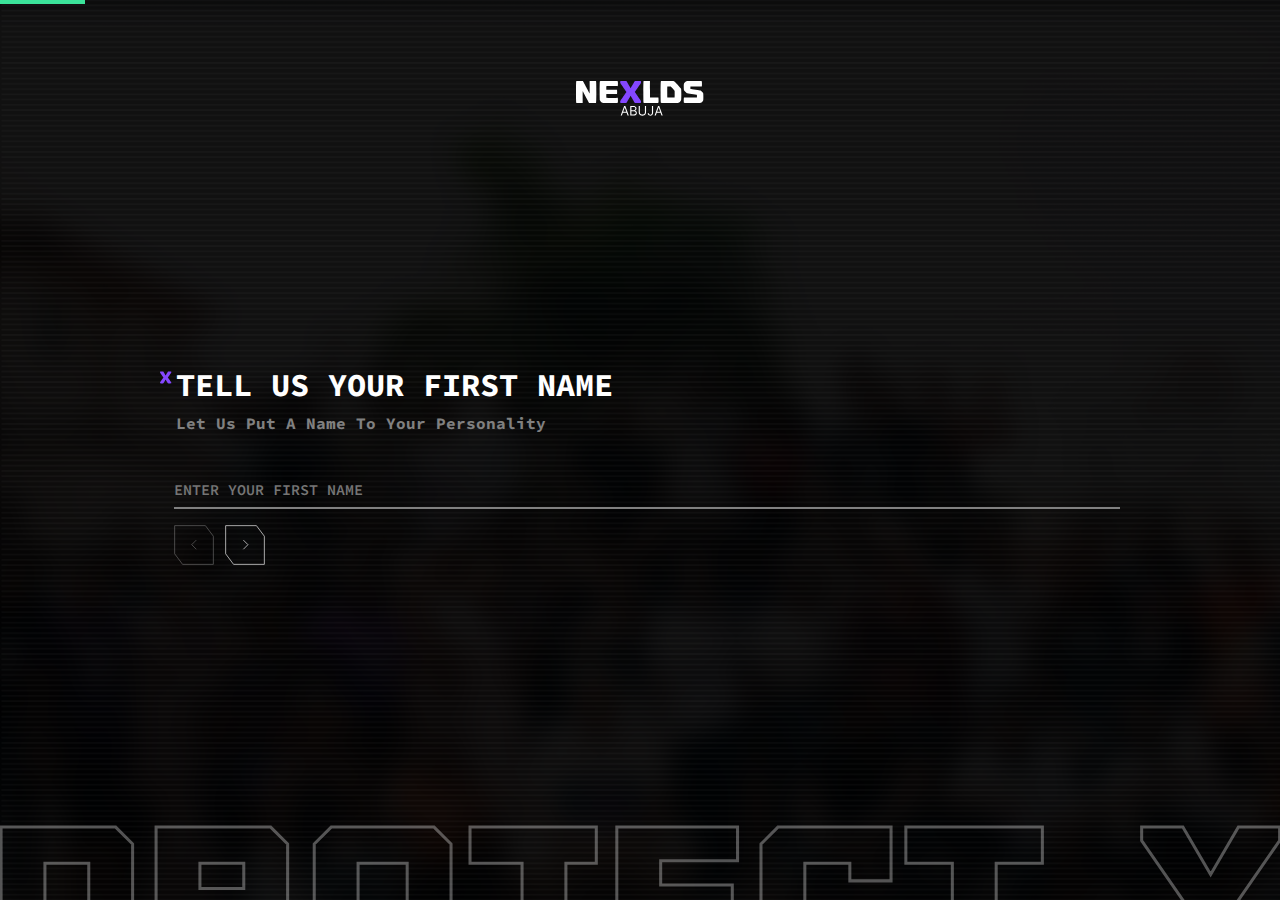
<file: form.html>
<!DOCTYPE html>
<html lang="en">
<head>
    <meta charset="UTF-8">
    <meta http-equiv="X-UA-Compatible" content="IE=edge">
    <meta name="viewport" content="width=device-width, initial-scale=1.0">
    <title>JOIN THE EXPERIMENT</title>
    <!-- Css's -->
    <link rel="stylesheet" href="index3.css">
    <link rel="stylesheet" href="form.css">
    <!-- Css's -->

    <style>
        #logo-container{
            width: 100%;
        }
    </style>   

</head>
<body>
    <div id="app">
        <div id="form-page" class="background is-visible">

            <!-- PROGRESS BAR -->
            <div id="progress-bar">
                <div class="empty-bar">
                    <div class="fill-bar"></div>
                </div>
                <div class="empty-bar">
                    <div class="fill-bar"></div>
                </div>
                <div class="empty-bar">
                    <div class="fill-bar"></div>
                </div>
                <div class="empty-bar">
                    <div class="fill-bar"></div>
                </div>
                <div class="empty-bar">
                    <div class="fill-bar"></div>
                </div>
                <div class="empty-bar">
                    <div class="fill-bar"></div>
                </div>
                <div class="empty-bar">
                    <div class="fill-bar"></div>
                </div>
                <div class="empty-bar">
                    <div class="fill-bar"></div>
                </div>
                <div class="empty-bar">
                    <div class="fill-bar"></div>
                </div>
                <div class="empty-bar">
                    <div class="fill-bar"></div>
                </div>
                <div class="empty-bar">
                    <div class="fill-bar"></div>
                </div>
                <div class="empty-bar">
                    <div class="fill-bar"></div>
                </div>
                <div class="empty-bar">
                    <div class="fill-bar"></div>
                </div>
                <div class="empty-bar">
                    <div class="fill-bar"></div>
                </div>
                <div class="empty-bar">
                    <div class="fill-bar"></div>
                </div>
            </div>
            <!-- PROGRESS BAR -->

            <!-- NEXLDS LOGO -->
            <div id="logo-container">
                <svg class="theLogo" viewBox="0 0 201 60" fill="none"
                xmlns="http://www.w3.org/2000/svg">
            <a href="index.html">
                <g clip-path="url(#clip0_15_19)">
                    <path
                        d="M0.474415 0.515884C-0.158871 -0.174972 10.805 -0.174972 11.0077 0.515884C10.805 -0.174972 21.5548 19.8599 21.336 19.7585C21.5548 19.8553 21.5548 -0.17267 21.336 0.515884C21.5548 -0.174972 32.0972 -0.174972 31.4685 0.515884C32.1018 -0.174972 32.1018 34.9643 31.4685 34.2734C32.1018 34.9643 20.507 34.9643 20.3273 34.2734C20.507 34.9643 10.3882 15.9911 10.607 16.044C10.3882 15.9911 10.3882 34.9643 10.607 34.2734C10.3882 34.9643 -0.154265 34.9643 0.474415 34.2734C-0.158871 34.9643 -0.158871 -0.17267 0.474415 0.515884Z"
                        fill="white" />
                    <path
                        d="M37.5757 30.3586C37.0069 30.8882 37.0069 -0.17267 37.5757 0.515884C37.0069 -0.174972 66.0275 -0.174972 65.4587 0.515884C66.0275 -0.174972 66.0275 7.90805 65.4587 8.28111C66.0275 7.90805 47.5471 7.90805 47.7014 8.28111C47.5471 7.90805 47.5471 13.7412 47.7014 13.884C47.5471 13.7412 64.7632 13.7412 64.2428 13.884C64.7632 13.7412 64.7632 20.6981 64.2428 20.5622C64.7632 20.6912 47.5471 20.6912 47.7014 20.5622C47.5471 20.6912 47.5471 26.8744 47.7014 26.5036C47.5471 26.8744 66.0275 26.8744 65.4587 26.5036C66.0275 26.8744 66.0275 34.9574 65.4587 34.2665C66.0275 34.9574 41.0807 34.9574 41.4906 34.2665C41.0807 34.9643 37.0069 30.8882 37.5757 30.3586Z"
                        fill="white" />
                    <path
                        d="M69.8571 31.1692C69.2077 31.7311 79.1146 17.3958 79.3771 17.3958C79.1146 17.3958 69.2077 3.06054 69.8571 3.62244C69.2077 3.06054 69.2077 -0.17267 69.8571 0.515884C69.2077 -0.174972 79.1146 -0.174972 79.3771 0.515884C79.1146 -0.174972 85.7906 11.2126 85.7906 11.4544C85.7906 11.2126 92.4689 -0.17267 92.2063 0.515884C92.4666 -0.174972 102.376 -0.174972 101.724 0.515884C102.376 -0.174972 102.376 3.04903 101.724 3.62244C102.376 3.06054 92.4666 17.3958 92.2063 17.3958C92.4666 17.3958 102.376 31.7311 101.724 31.1692C102.376 31.7311 102.376 34.9643 101.724 34.2734C102.376 34.9643 92.4666 34.9643 92.2063 34.2734C92.4666 34.9643 85.7906 23.579 85.7906 23.3372C85.7906 23.5675 79.1123 34.9643 79.3771 34.2734C79.1146 34.9643 69.2077 34.9643 69.8571 34.2734C69.2077 34.9643 69.2077 31.7311 69.8571 31.1692Z"
                        fill="#8447FF" />
                    <path
                        d="M106.076 0.515884C105.602 -0.174972 116.142 -0.174972 116.209 0.515884C116.147 -0.174972 116.147 26.2503 116.209 25.9026C116.147 26.2503 129.78 26.2503 129.305 25.9026C129.78 26.2503 129.78 34.9643 129.305 34.2734C129.78 34.9643 105.607 34.9643 106.081 34.2734C105.602 34.9643 105.602 -0.17267 106.076 0.515884Z"
                        fill="white" />
                    <path
                        d="M133.305 0.515884C132.661 -0.174972 153.953 -0.174972 153.762 0.515884C153.953 -0.174972 165.548 12.1246 164.903 12.3318C165.548 12.1246 165.548 30.8882 164.903 30.3586C165.548 30.8882 161.472 34.9643 160.988 34.2734C161.474 34.9643 132.663 34.9643 133.308 34.2734C132.661 34.9643 132.661 -0.17267 133.305 0.515884ZM154.775 25.9026C155.005 26.2503 155.005 15.4983 154.775 15.572C155.005 15.4983 148.753 8.54134 148.767 8.89367C148.753 8.54594 143.201 8.54594 143.433 8.89367C143.203 8.54594 143.203 26.2549 143.433 25.9072C143.201 26.2526 155.008 26.2526 154.775 25.9026Z"
                        fill="white" />
                    <path
                        d="M169.665 25.9026C169.048 26.2503 189.988 26.2503 189.785 25.9026C189.988 26.2503 189.988 21.8219 189.785 21.6492C189.988 21.8219 173.826 19.3624 174.257 19.2864C173.826 19.3624 169.048 14.584 169.665 14.6946C169.048 14.584 169.048 3.90337 169.665 4.43303C169.048 3.90337 173.119 -0.172684 173.58 0.518173C173.119 -0.172684 197.928 -0.172684 197.415 0.518173C197.928 -0.172684 197.928 8.54362 197.415 8.89136C197.928 8.54362 179.588 8.54362 179.793 8.89136C179.588 8.54362 179.588 12.6197 179.793 12.8062C179.588 12.6197 195.89 15.1482 195.453 15.238C195.888 15.1482 200.519 19.7862 199.909 19.6941C200.526 19.7862 200.526 30.8905 199.909 30.3609C200.526 30.8905 196.454 34.9666 195.994 34.2757C196.454 34.9666 169.05 34.9666 169.663 34.2757C169.048 34.9643 169.048 26.2526 169.665 25.9026Z"
                        fill="white" />
                    <path
                        d="M72.0405 54.3586H70.1575L75.6037 39.5266H77.4577L82.9038 54.3586H81.0208L76.5886 41.8731H76.4727L72.0405 54.3586ZM72.7357 48.5649H80.3256V50.1582H72.7357V48.5649ZM85.2141 54.3586V39.5266H90.3995C91.4327 39.5266 92.2849 39.7052 92.956 40.0625C93.6271 40.415 94.1268 40.8905 94.4551 41.4892C94.7835 42.0831 94.9476 42.7421 94.9476 43.4663C94.9476 44.1037 94.8342 44.6299 94.6072 45.0452C94.3851 45.4604 94.0906 45.7887 93.7237 46.0301C93.3616 46.2715 92.9681 46.4501 92.5432 46.566V46.7109C92.997 46.7398 93.4533 46.8992 93.912 47.1888C94.3707 47.4785 94.7545 47.8938 95.0635 48.4345C95.3725 48.9753 95.527 49.6367 95.527 50.4189C95.527 51.1624 95.358 51.8311 95.02 52.425C94.6821 53.0188 94.1486 53.4896 93.4195 53.8372C92.6905 54.1848 91.7417 54.3586 90.5733 54.3586H85.2141ZM87.0101 52.7654H90.5733C91.7466 52.7654 92.5794 52.5384 93.0719 52.0846C93.5692 51.6259 93.8178 51.0707 93.8178 50.4189C93.8178 49.9167 93.6899 49.4532 93.434 49.0284C93.1781 48.5987 92.8136 48.2559 92.3404 48C91.8673 47.7393 91.3072 47.6089 90.6602 47.6089H87.0101V52.7654ZM87.0101 46.0446H90.3416C90.8823 46.0446 91.37 45.9384 91.8045 45.7259C92.2439 45.5135 92.5915 45.2141 92.8474 44.8279C93.1081 44.4416 93.2385 43.9878 93.2385 43.4663C93.2385 42.8145 93.0115 42.2617 92.5577 41.8079C92.1038 41.3492 91.3844 41.1199 90.3995 41.1199H87.0101V46.0446ZM108.212 39.5266H110.008V49.347C110.008 50.3609 109.769 51.2662 109.291 52.0629C108.818 52.8547 108.149 53.4799 107.285 53.9386C106.42 54.3924 105.407 54.6194 104.243 54.6194C103.079 54.6194 102.066 54.3924 101.201 53.9386C100.337 53.4799 99.6659 52.8547 99.1879 52.0629C98.7148 51.2662 98.4782 50.3609 98.4782 49.347V39.5266H100.274V49.2022C100.274 49.9264 100.434 50.571 100.752 51.1359C101.071 51.6959 101.525 52.1377 102.114 52.4612C102.708 52.7798 103.417 52.9392 104.243 52.9392C105.069 52.9392 105.778 52.7798 106.372 52.4612C106.966 52.1377 107.42 51.6959 107.734 51.1359C108.052 50.571 108.212 49.9264 108.212 49.2022V39.5266ZM119.272 39.5266H121.068V50.1292C121.068 51.0755 120.895 51.8794 120.547 52.5408C120.199 53.2023 119.709 53.7044 119.077 54.0472C118.444 54.39 117.698 54.5614 116.839 54.5614C116.028 54.5614 115.306 54.4142 114.674 54.1196C114.041 53.8203 113.544 53.3954 113.182 52.845C112.82 52.2946 112.639 51.6404 112.639 50.8824H114.406C114.406 51.3024 114.509 51.6694 114.717 51.9832C114.929 52.2922 115.219 52.5336 115.586 52.7074C115.953 52.8812 116.371 52.9681 116.839 52.9681C117.356 52.9681 117.795 52.8595 118.157 52.6422C118.519 52.425 118.794 52.1063 118.983 51.6863C119.176 51.2614 119.272 50.7424 119.272 50.1292V39.5266ZM125.276 54.3586H123.393L128.839 39.5266H130.693L136.14 54.3586H134.257L129.824 41.8731H129.708L125.276 54.3586ZM125.971 48.5649H133.561V50.1582H125.971V48.5649Z"
                        fill="white" />
                </g>
            </a>
                <defs>
                    <clipPath id="clip0_15_19">
                        <rect width="200.374" height="59.8512" fill="white" />
                    </clipPath>
                </defs>
                </svg>        
            </div>
            <!-- NEXLDS LOGO -->

            <!-- THE FORM -->
            <div id="form-container">
                <form id="contact-form" data-multi-part action="" >

                    <!-- First name -->
                    <div data-part class="form-part active">
                        <div class="label-group required">
                            <svg id="asterisk" viewBox="0 0 13 13" fill="none" xmlns="http://www.w3.org/2000/svg">
                                <path d="M0.181978 11.6466C-0.0606595 11.8565 3.64086 6.50043 3.73895 6.50043C3.64086 6.50043 -0.0606595 1.14435 0.181978 1.35429C-0.0606595 1.14435 -0.0606595 -0.0636707 0.181978 0.193593C-0.0606595 -0.0645311 3.64086 -0.0645311 3.73895 0.193593C3.64086 -0.0645311 6.13521 4.19022 6.13521 4.28056C6.13521 4.19022 8.63042 -0.0636707 8.53234 0.193593C8.62956 -0.0645311 12.3319 -0.0645311 12.0884 0.193593C12.3319 -0.0645311 12.3319 1.14005 12.0884 1.35429C12.3319 1.14435 8.62956 6.50043 8.53234 6.50043C8.62956 6.50043 12.3319 11.8565 12.0884 11.6466C12.3319 11.8565 12.3319 13.0645 12.0884 12.8064C12.3319 13.0645 8.62956 13.0645 8.53234 12.8064C8.62956 13.0645 6.13521 8.81064 6.13521 8.7203C6.13521 8.80634 3.64 13.0645 3.73895 12.8064C3.64086 13.0645 -0.0606595 13.0645 0.181978 12.8064C-0.0606595 13.0645 -0.0606595 11.8565 0.181978 11.6466Z" fill="#8447FF"/>
                            </svg>
                            <div class="label-text">
                                <h1>TELL US YOUR FIRST NAME</h1>
                                <h4>Let us put a name to your personality</h4>
                            </div>
                        </div>
                        <div class="input-group">
                            <input class="text-field" name="firstName" type="text" required placeholder="Enter Your First Name">
                            <div class="button-group">

                                <!-- svg -->
                                <svg id="prev-btn" width="61" height="61" viewBox="0 0 61 61" fill="none" xmlns="http://www.w3.org/2000/svg">
                                    <g opacity="0.4">
                                    <path d="M47.9237 1H1V43.9091L13.0517 60H60V17.0909L47.9237 1Z" stroke="white"/>
                                    <path d="M34 37L27 30L34 23" stroke="white" stroke-linejoin="round"/>
                                    </g>
                                </svg>

                                <svg data-next id="next-btn" viewBox="0 0 61 61" fill="none" xmlns="http://www.w3.org/2000/svg">
                                    <path d="M47.9237 1H1V43.9091L13.0517 60H60V17.0909L47.9237 1Z" stroke="white"/>
                                    <path d="M28 23L35 30L28 37" stroke="white" stroke-linejoin="round"/>
                                </svg>
                            </div>
                        </div>
                    </div>
                    <!-- First name -->

                    <!-- Last Name-->
                    <div data-part class="form-part">
                        <div class="label-group required">
                            <svg id="asterisk" viewBox="0 0 13 13" fill="none" xmlns="http://www.w3.org/2000/svg">
                                <path d="M0.181978 11.6466C-0.0606595 11.8565 3.64086 6.50043 3.73895 6.50043C3.64086 6.50043 -0.0606595 1.14435 0.181978 1.35429C-0.0606595 1.14435 -0.0606595 -0.0636707 0.181978 0.193593C-0.0606595 -0.0645311 3.64086 -0.0645311 3.73895 0.193593C3.64086 -0.0645311 6.13521 4.19022 6.13521 4.28056C6.13521 4.19022 8.63042 -0.0636707 8.53234 0.193593C8.62956 -0.0645311 12.3319 -0.0645311 12.0884 0.193593C12.3319 -0.0645311 12.3319 1.14005 12.0884 1.35429C12.3319 1.14435 8.62956 6.50043 8.53234 6.50043C8.62956 6.50043 12.3319 11.8565 12.0884 11.6466C12.3319 11.8565 12.3319 13.0645 12.0884 12.8064C12.3319 13.0645 8.62956 13.0645 8.53234 12.8064C8.62956 13.0645 6.13521 8.81064 6.13521 8.7203C6.13521 8.80634 3.64 13.0645 3.73895 12.8064C3.64086 13.0645 -0.0606595 13.0645 0.181978 12.8064C-0.0606595 13.0645 -0.0606595 11.8565 0.181978 11.6466Z" fill="#8447FF"/>
                            </svg>
                            <div class="label-text">
                                <h1>TELL US YOUR LAST NAME</h1>
                                <h4>Let us put a name to your personality</h4>
                            </div>
                        </div>
                        <div class="input-group">
                            <input class="text-field" name="lastName" type="text" placeholder="Enter Your Last Name"> 
                            <div class="button-group">
                                
                                <svg data-prev id="prev-btn" viewBox="0 0 61 61" fill="none" xmlns="http://www.w3.org/2000/svg">
                                    <path d="M47.9237 1H1V43.9091L13.0517 60H60V17.0909L47.9237 1Z" stroke="white"/>
                                    <path d="M34 37L27 30L34 23" stroke="white" stroke-linejoin="round"/>
                                </svg>   

                                <svg data-next id="next-btn" viewBox="0 0 61 61" fill="none" xmlns="http://www.w3.org/2000/svg">
                                    <path d="M47.9237 1H1V43.9091L13.0517 60H60V17.0909L47.9237 1Z" stroke="white"/>
                                    <path d="M28 23L35 30L28 37" stroke="white" stroke-linejoin="round"/>
                                </svg>
                            </div>
                        </div>
                        
                    </div>
                    <!-- Last Name -->

                    <!-- Gender -->
                    <div data-part class="form-part">
                        <div class="label-group required">
                            <svg id="asterisk" viewBox="0 0 13 13" fill="none" xmlns="http://www.w3.org/2000/svg">
                                <path d="M0.181978 11.6466C-0.0606595 11.8565 3.64086 6.50043 3.73895 6.50043C3.64086 6.50043 -0.0606595 1.14435 0.181978 1.35429C-0.0606595 1.14435 -0.0606595 -0.0636707 0.181978 0.193593C-0.0606595 -0.0645311 3.64086 -0.0645311 3.73895 0.193593C3.64086 -0.0645311 6.13521 4.19022 6.13521 4.28056C6.13521 4.19022 8.63042 -0.0636707 8.53234 0.193593C8.62956 -0.0645311 12.3319 -0.0645311 12.0884 0.193593C12.3319 -0.0645311 12.3319 1.14005 12.0884 1.35429C12.3319 1.14435 8.62956 6.50043 8.53234 6.50043C8.62956 6.50043 12.3319 11.8565 12.0884 11.6466C12.3319 11.8565 12.3319 13.0645 12.0884 12.8064C12.3319 13.0645 8.62956 13.0645 8.53234 12.8064C8.62956 13.0645 6.13521 8.81064 6.13521 8.7203C6.13521 8.80634 3.64 13.0645 3.73895 12.8064C3.64086 13.0645 -0.0606595 13.0645 0.181978 12.8064C-0.0606595 13.0645 -0.0606595 11.8565 0.181978 11.6466Z" fill="#8447FF"/>
                            </svg>
                            <div class="label-text">
                                <h1>TELL US YOUR GENDER</h1>
                                <h4>What do you identify as</h4>
                            </div>
                        </div>
                        <div class="input-group">
                            
                            <!-- select box -->
                            <select class="combo-box" name="gender" id="gender">
                                <option value="Male">Male</option>
                                <option value="Female">Female</option>
                                <option value="Non Binary">Non Binary</option>
                                <option value="prefer not to say">prefer not to say</option>
                            </select>

                            <div class="button-group">
                                
                                <svg data-prev id="prev-btn" viewBox="0 0 61 61" fill="none" xmlns="http://www.w3.org/2000/svg">
                                    <path d="M47.9237 1H1V43.9091L13.0517 60H60V17.0909L47.9237 1Z" stroke="white"/>
                                    <path d="M34 37L27 30L34 23" stroke="white" stroke-linejoin="round"/>
                                </svg>   

                                <svg data-next id="next-btn" viewBox="0 0 61 61" fill="none" xmlns="http://www.w3.org/2000/svg">
                                    <path d="M47.9237 1H1V43.9091L13.0517 60H60V17.0909L47.9237 1Z" stroke="white"/>
                                    <path d="M28 23L35 30L28 37" stroke="white" stroke-linejoin="round"/>
                                </svg>
                            </div>
                        </div>
                        
                    </div>
                    <!-- Gender -->   
                                                                                
                    <!-- AIESEC MAIL -->
                    <div data-part class="form-part">
                        <div class="label-group required">
                            <svg id="asterisk" viewBox="0 0 13 13" fill="none" xmlns="http://www.w3.org/2000/svg">
                                <path d="M0.181978 11.6466C-0.0606595 11.8565 3.64086 6.50043 3.73895 6.50043C3.64086 6.50043 -0.0606595 1.14435 0.181978 1.35429C-0.0606595 1.14435 -0.0606595 -0.0636707 0.181978 0.193593C-0.0606595 -0.0645311 3.64086 -0.0645311 3.73895 0.193593C3.64086 -0.0645311 6.13521 4.19022 6.13521 4.28056C6.13521 4.19022 8.63042 -0.0636707 8.53234 0.193593C8.62956 -0.0645311 12.3319 -0.0645311 12.0884 0.193593C12.3319 -0.0645311 12.3319 1.14005 12.0884 1.35429C12.3319 1.14435 8.62956 6.50043 8.53234 6.50043C8.62956 6.50043 12.3319 11.8565 12.0884 11.6466C12.3319 11.8565 12.3319 13.0645 12.0884 12.8064C12.3319 13.0645 8.62956 13.0645 8.53234 12.8064C8.62956 13.0645 6.13521 8.81064 6.13521 8.7203C6.13521 8.80634 3.64 13.0645 3.73895 12.8064C3.64086 13.0645 -0.0606595 13.0645 0.181978 12.8064C-0.0606595 13.0645 -0.0606595 11.8565 0.181978 11.6466Z" fill="#8447FF"/>
                            </svg>
                            <div class="label-text">
                                <h1>TELL US YOUR AIESEC MAIL</h1>
                                <h4>how can we contact you</h4>
                            </div>
                        </div>
                        <div class="input-group">
                            <input class="text-field" name="age" type="email" placeholder="Enter Your AIESEC Mail">
                            <div class="button-group">
                                
                                <svg data-prev id="prev-btn" viewBox="0 0 61 61" fill="none" xmlns="http://www.w3.org/2000/svg">
                                    <path d="M47.9237 1H1V43.9091L13.0517 60H60V17.0909L47.9237 1Z" stroke="white"/>
                                    <path d="M34 37L27 30L34 23" stroke="white" stroke-linejoin="round"/>
                                </svg>   

                                <svg data-next id="next-btn" viewBox="0 0 61 61" fill="none" xmlns="http://www.w3.org/2000/svg">
                                    <path d="M47.9237 1H1V43.9091L13.0517 60H60V17.0909L47.9237 1Z" stroke="white"/>
                                    <path d="M28 23L35 30L28 37" stroke="white" stroke-linejoin="round"/>
                                </svg>
                            </div>
                        </div> 
                    </div>
                    <!-- AIESEC MAIL -->

                    <!-- YEAR OF BIRTH -->
                    <div data-part class="form-part">
                    <div class="label-group required">
                        <svg id="asterisk" viewBox="0 0 13 13" fill="none" xmlns="http://www.w3.org/2000/svg">
                            <path d="M0.181978 11.6466C-0.0606595 11.8565 3.64086 6.50043 3.73895 6.50043C3.64086 6.50043 -0.0606595 1.14435 0.181978 1.35429C-0.0606595 1.14435 -0.0606595 -0.0636707 0.181978 0.193593C-0.0606595 -0.0645311 3.64086 -0.0645311 3.73895 0.193593C3.64086 -0.0645311 6.13521 4.19022 6.13521 4.28056C6.13521 4.19022 8.63042 -0.0636707 8.53234 0.193593C8.62956 -0.0645311 12.3319 -0.0645311 12.0884 0.193593C12.3319 -0.0645311 12.3319 1.14005 12.0884 1.35429C12.3319 1.14435 8.62956 6.50043 8.53234 6.50043C8.62956 6.50043 12.3319 11.8565 12.0884 11.6466C12.3319 11.8565 12.3319 13.0645 12.0884 12.8064C12.3319 13.0645 8.62956 13.0645 8.53234 12.8064C8.62956 13.0645 6.13521 8.81064 6.13521 8.7203C6.13521 8.80634 3.64 13.0645 3.73895 12.8064C3.64086 13.0645 -0.0606595 13.0645 0.181978 12.8064C-0.0606595 13.0645 -0.0606595 11.8565 0.181978 11.6466Z" fill="#8447FF"/>
                        </svg>
                        <div class="label-text">
                            <h1>TELL US YOUR year of birth</h1>
                            <h4>They say it's just a number</h4>
                        </div>
                    </div>
                    <div class="input-group">
                        <input class="date-picker" type="date" id="birthday" name="dob">
                        <div class="button-group">
                            
                            <svg data-prev id="prev-btn" viewBox="0 0 61 61" fill="none" xmlns="http://www.w3.org/2000/svg">
                                <path d="M47.9237 1H1V43.9091L13.0517 60H60V17.0909L47.9237 1Z" stroke="white"/>
                                <path d="M34 37L27 30L34 23" stroke="white" stroke-linejoin="round"/>
                            </svg>   

                            <svg data-next id="next-btn" viewBox="0 0 61 61" fill="none" xmlns="http://www.w3.org/2000/svg">
                                <path d="M47.9237 1H1V43.9091L13.0517 60H60V17.0909L47.9237 1Z" stroke="white"/>
                                <path d="M28 23L35 30L28 37" stroke="white" stroke-linejoin="round"/>
                            </svg>
                        </div>
                    </div>
                    </div>
                    <!-- YEAR OF BIRTH -->

                    <!-- YOUR LC-->
                    <div data-part class="form-part">
                    <div class="label-group required">
                        <svg id="asterisk" viewBox="0 0 13 13" fill="none" xmlns="http://www.w3.org/2000/svg">
                            <path d="M0.181978 11.6466C-0.0606595 11.8565 3.64086 6.50043 3.73895 6.50043C3.64086 6.50043 -0.0606595 1.14435 0.181978 1.35429C-0.0606595 1.14435 -0.0606595 -0.0636707 0.181978 0.193593C-0.0606595 -0.0645311 3.64086 -0.0645311 3.73895 0.193593C3.64086 -0.0645311 6.13521 4.19022 6.13521 4.28056C6.13521 4.19022 8.63042 -0.0636707 8.53234 0.193593C8.62956 -0.0645311 12.3319 -0.0645311 12.0884 0.193593C12.3319 -0.0645311 12.3319 1.14005 12.0884 1.35429C12.3319 1.14435 8.62956 6.50043 8.53234 6.50043C8.62956 6.50043 12.3319 11.8565 12.0884 11.6466C12.3319 11.8565 12.3319 13.0645 12.0884 12.8064C12.3319 13.0645 8.62956 13.0645 8.53234 12.8064C8.62956 13.0645 6.13521 8.81064 6.13521 8.7203C6.13521 8.80634 3.64 13.0645 3.73895 12.8064C3.64086 13.0645 -0.0606595 13.0645 0.181978 12.8064C-0.0606595 13.0645 -0.0606595 11.8565 0.181978 11.6466Z" fill="#8447FF"/>
                        </svg>
                        <div class="label-text">
                            <h1>TELL US YOUR LC</h1>
                            <h4>What resident lab are you from?</h4>
                        </div>
                    </div>
                    <div class="input-group">
                        
                        <!-- select box -->
                        <select class="combo-box" name="localCom" id="lc">
                            <option value="Abuja">Abuja</option>
                            <option value="Abeokuta ">Abeokuta </option>
                            <option value="Akure">Akure</option>
                            <option value="Benin">Benin</option>
                            <option value="Benue">Benue</option>
                            <option value="Calabar">Calabar</option>
                            <option value="Enugu">Enugu</option>
                            <option value="Ibadan ">Ibadan </option>
                            <option value="Ife">Ife</option>
                            <option value="Ilorin">Ilorin</option>
                            <option value="Lagos">Lagos</option>
                            <option value="Jos">Jos</option>
                            <option value="Port Harcourt">Port Harcourt</option>
                        </select>

                        <div class="button-group">
                            
                            <svg data-prev id="prev-btn" viewBox="0 0 61 61" fill="none" xmlns="http://www.w3.org/2000/svg">
                                <path d="M47.9237 1H1V43.9091L13.0517 60H60V17.0909L47.9237 1Z" stroke="white"/>
                                <path d="M34 37L27 30L34 23" stroke="white" stroke-linejoin="round"/>
                            </svg>   

                            <svg data-next id="next-btn" viewBox="0 0 61 61" fill="none" xmlns="http://www.w3.org/2000/svg">
                                <path d="M47.9237 1H1V43.9091L13.0517 60H60V17.0909L47.9237 1Z" stroke="white"/>
                                <path d="M28 23L35 30L28 37" stroke="white" stroke-linejoin="round"/>
                            </svg>
                        </div>
                    </div>
                </div>
                <!-- your LC-->   

                <!-- year you joined AIESEC -->
                <div data-part class="form-part"> 
                    <div class="label-group required">
                        <svg id="asterisk" viewBox="0 0 13 13" fill="none" xmlns="http://www.w3.org/2000/svg">
                            <path d="M0.181978 11.6466C-0.0606595 11.8565 3.64086 6.50043 3.73895 6.50043C3.64086 6.50043 -0.0606595 1.14435 0.181978 1.35429C-0.0606595 1.14435 -0.0606595 -0.0636707 0.181978 0.193593C-0.0606595 -0.0645311 3.64086 -0.0645311 3.73895 0.193593C3.64086 -0.0645311 6.13521 4.19022 6.13521 4.28056C6.13521 4.19022 8.63042 -0.0636707 8.53234 0.193593C8.62956 -0.0645311 12.3319 -0.0645311 12.0884 0.193593C12.3319 -0.0645311 12.3319 1.14005 12.0884 1.35429C12.3319 1.14435 8.62956 6.50043 8.53234 6.50043C8.62956 6.50043 12.3319 11.8565 12.0884 11.6466C12.3319 11.8565 12.3319 13.0645 12.0884 12.8064C12.3319 13.0645 8.62956 13.0645 8.53234 12.8064C8.62956 13.0645 6.13521 8.81064 6.13521 8.7203C6.13521 8.80634 3.64 13.0645 3.73895 12.8064C3.64086 13.0645 -0.0606595 13.0645 0.181978 12.8064C-0.0606595 13.0645 -0.0606595 11.8565 0.181978 11.6466Z" fill="#8447FF"/>
                        </svg>
                        <div class="label-text">
                            <h1>YEAR YOU JOINED AIESEC</h1>
                            <h4>when did your search for knowledge begin?</h4>
                        </div>
                    </div>
                    <div class="input-group">
                        <input class="text-field" name="yearJoined" type="number" placeholder="Enter The Year">
                        <div class="button-group">
                            
                            <svg data-prev id="prev-btn" viewBox="0 0 61 61" fill="none" xmlns="http://www.w3.org/2000/svg">
                                <path d="M47.9237 1H1V43.9091L13.0517 60H60V17.0909L47.9237 1Z" stroke="white"/>
                                <path d="M34 37L27 30L34 23" stroke="white" stroke-linejoin="round"/>
                            </svg>   

                            <svg data-next id="next-btn" viewBox="0 0 61 61" fill="none" xmlns="http://www.w3.org/2000/svg">
                                <path d="M47.9237 1H1V43.9091L13.0517 60H60V17.0909L47.9237 1Z" stroke="white"/>
                                <path d="M28 23L35 30L28 37" stroke="white" stroke-linejoin="round"/>
                            </svg>
                        </div>
                    </div>           
                </div>
                <!-- year you joined AIESEC -->


                <!-- title in LC -->
                <div data-part class="form-part"> 
                    <div class="label-group required">
                        <svg id="asterisk" viewBox="0 0 13 13" fill="none" xmlns="http://www.w3.org/2000/svg">
                            <path d="M0.181978 11.6466C-0.0606595 11.8565 3.64086 6.50043 3.73895 6.50043C3.64086 6.50043 -0.0606595 1.14435 0.181978 1.35429C-0.0606595 1.14435 -0.0606595 -0.0636707 0.181978 0.193593C-0.0606595 -0.0645311 3.64086 -0.0645311 3.73895 0.193593C3.64086 -0.0645311 6.13521 4.19022 6.13521 4.28056C6.13521 4.19022 8.63042 -0.0636707 8.53234 0.193593C8.62956 -0.0645311 12.3319 -0.0645311 12.0884 0.193593C12.3319 -0.0645311 12.3319 1.14005 12.0884 1.35429C12.3319 1.14435 8.62956 6.50043 8.53234 6.50043C8.62956 6.50043 12.3319 11.8565 12.0884 11.6466C12.3319 11.8565 12.3319 13.0645 12.0884 12.8064C12.3319 13.0645 8.62956 13.0645 8.53234 12.8064C8.62956 13.0645 6.13521 8.81064 6.13521 8.7203C6.13521 8.80634 3.64 13.0645 3.73895 12.8064C3.64086 13.0645 -0.0606595 13.0645 0.181978 12.8064C-0.0606595 13.0645 -0.0606595 11.8565 0.181978 11.6466Z" fill="#8447FF"/>
                        </svg>
                        <div class="label-text">
                            <h1>TITLE IN THE LC</h1>
                            <h4>What level are you at in your resident lab?</h4>
                        </div>
                    </div>
                    <div class="input-group">
                        <input class="text-field" name="title" type="text" placeholder="Enter your Title">
                        <div class="button-group">
                            
                            <svg data-prev id="prev-btn" viewBox="0 0 61 61" fill="none" xmlns="http://www.w3.org/2000/svg">
                                <path d="M47.9237 1H1V43.9091L13.0517 60H60V17.0909L47.9237 1Z" stroke="white"/>
                                <path d="M34 37L27 30L34 23" stroke="white" stroke-linejoin="round"/>
                            </svg>   

                            <svg data-next id="next-btn" viewBox="0 0 61 61" fill="none" xmlns="http://www.w3.org/2000/svg">
                                <path d="M47.9237 1H1V43.9091L13.0517 60H60V17.0909L47.9237 1Z" stroke="white"/>
                                <path d="M28 23L35 30L28 37" stroke="white" stroke-linejoin="round"/>
                            </svg>
                        </div>
                    </div>           
                </div>
                <!--  title in LC-->

                <!-- social media handle-->
                <div data-part class="form-part"> 
                    <div class="label-group required">
                        <svg id="asterisk" viewBox="0 0 13 13" fill="none" xmlns="http://www.w3.org/2000/svg">
                            <path d="M0.181978 11.6466C-0.0606595 11.8565 3.64086 6.50043 3.73895 6.50043C3.64086 6.50043 -0.0606595 1.14435 0.181978 1.35429C-0.0606595 1.14435 -0.0606595 -0.0636707 0.181978 0.193593C-0.0606595 -0.0645311 3.64086 -0.0645311 3.73895 0.193593C3.64086 -0.0645311 6.13521 4.19022 6.13521 4.28056C6.13521 4.19022 8.63042 -0.0636707 8.53234 0.193593C8.62956 -0.0645311 12.3319 -0.0645311 12.0884 0.193593C12.3319 -0.0645311 12.3319 1.14005 12.0884 1.35429C12.3319 1.14435 8.62956 6.50043 8.53234 6.50043C8.62956 6.50043 12.3319 11.8565 12.0884 11.6466C12.3319 11.8565 12.3319 13.0645 12.0884 12.8064C12.3319 13.0645 8.62956 13.0645 8.53234 12.8064C8.62956 13.0645 6.13521 8.81064 6.13521 8.7203C6.13521 8.80634 3.64 13.0645 3.73895 12.8064C3.64086 13.0645 -0.0606595 13.0645 0.181978 12.8064C-0.0606595 13.0645 -0.0606595 11.8565 0.181978 11.6466Z" fill="#8447FF"/>
                        </svg>
                        <div class="label-text">
                            <h1>SOCIAL MEDIA HANDLE</h1>
                            <h4>what other aliases do you identify as?</h4>
                        </div>
                    </div>
                    <div class="input-group">
                        <input class="text-field" name="social" type="text" placeholder="Enter Social Media Handle">
                        <div class="button-group">
                            
                            <svg data-prev id="prev-btn" viewBox="0 0 61 61" fill="none" xmlns="http://www.w3.org/2000/svg">
                                <path d="M47.9237 1H1V43.9091L13.0517 60H60V17.0909L47.9237 1Z" stroke="white"/>
                                <path d="M34 37L27 30L34 23" stroke="white" stroke-linejoin="round"/>
                            </svg>   

                            <svg data-next id="next-btn" viewBox="0 0 61 61" fill="none" xmlns="http://www.w3.org/2000/svg">
                                <path d="M47.9237 1H1V43.9091L13.0517 60H60V17.0909L47.9237 1Z" stroke="white"/>
                                <path d="M28 23L35 30L28 37" stroke="white" stroke-linejoin="round"/>
                            </svg>
                        </div>
                    </div>           
                </div>
                <!-- social media handle-->

                <!-- allergies-->
                <div data-part class="form-part"> 
                <div class="label-group required">
                    <svg id="asterisk" viewBox="0 0 13 13" fill="none" xmlns="http://www.w3.org/2000/svg">
                        <path d="M0.181978 11.6466C-0.0606595 11.8565 3.64086 6.50043 3.73895 6.50043C3.64086 6.50043 -0.0606595 1.14435 0.181978 1.35429C-0.0606595 1.14435 -0.0606595 -0.0636707 0.181978 0.193593C-0.0606595 -0.0645311 3.64086 -0.0645311 3.73895 0.193593C3.64086 -0.0645311 6.13521 4.19022 6.13521 4.28056C6.13521 4.19022 8.63042 -0.0636707 8.53234 0.193593C8.62956 -0.0645311 12.3319 -0.0645311 12.0884 0.193593C12.3319 -0.0645311 12.3319 1.14005 12.0884 1.35429C12.3319 1.14435 8.62956 6.50043 8.53234 6.50043C8.62956 6.50043 12.3319 11.8565 12.0884 11.6466C12.3319 11.8565 12.3319 13.0645 12.0884 12.8064C12.3319 13.0645 8.62956 13.0645 8.53234 12.8064C8.62956 13.0645 6.13521 8.81064 6.13521 8.7203C6.13521 8.80634 3.64 13.0645 3.73895 12.8064C3.64086 13.0645 -0.0606595 13.0645 0.181978 12.8064C-0.0606595 13.0645 -0.0606595 11.8565 0.181978 11.6466Z" fill="#8447FF"/>
                    </svg>
                    <div class="label-text">
                        <h1>ALLERGIES</h1>
                        <h4>What could be the cause of your ailment</h4>
                    </div>
                </div>
                <div class="input-group">
                    <input class="text-field" name="allergies" type="text" placeholder="">
                    <div class="button-group">
                        
                        <svg data-prev id="prev-btn" viewBox="0 0 61 61" fill="none" xmlns="http://www.w3.org/2000/svg">
                            <path d="M47.9237 1H1V43.9091L13.0517 60H60V17.0909L47.9237 1Z" stroke="white"/>
                            <path d="M34 37L27 30L34 23" stroke="white" stroke-linejoin="round"/>
                        </svg>   

                        <svg data-next id="next-btn" viewBox="0 0 61 61" fill="none" xmlns="http://www.w3.org/2000/svg">
                            <path d="M47.9237 1H1V43.9091L13.0517 60H60V17.0909L47.9237 1Z" stroke="white"/>
                            <path d="M28 23L35 30L28 37" stroke="white" stroke-linejoin="round"/>
                        </svg>
                    </div>
                </div>           
            </div>
            <!--  allergies-->

            <!-- treatment-->
            <div data-part class="form-part"> 
                <div class="label-group required">
                    <svg id="asterisk" viewBox="0 0 13 13" fill="none" xmlns="http://www.w3.org/2000/svg">
                        <path d="M0.181978 11.6466C-0.0606595 11.8565 3.64086 6.50043 3.73895 6.50043C3.64086 6.50043 -0.0606595 1.14435 0.181978 1.35429C-0.0606595 1.14435 -0.0606595 -0.0636707 0.181978 0.193593C-0.0606595 -0.0645311 3.64086 -0.0645311 3.73895 0.193593C3.64086 -0.0645311 6.13521 4.19022 6.13521 4.28056C6.13521 4.19022 8.63042 -0.0636707 8.53234 0.193593C8.62956 -0.0645311 12.3319 -0.0645311 12.0884 0.193593C12.3319 -0.0645311 12.3319 1.14005 12.0884 1.35429C12.3319 1.14435 8.62956 6.50043 8.53234 6.50043C8.62956 6.50043 12.3319 11.8565 12.0884 11.6466C12.3319 11.8565 12.3319 13.0645 12.0884 12.8064C12.3319 13.0645 8.62956 13.0645 8.53234 12.8064C8.62956 13.0645 6.13521 8.81064 6.13521 8.7203C6.13521 8.80634 3.64 13.0645 3.73895 12.8064C3.64086 13.0645 -0.0606595 13.0645 0.181978 12.8064C-0.0606595 13.0645 -0.0606595 11.8565 0.181978 11.6466Z" fill="#8447FF"/>
                    </svg>
                    <div class="label-text">
                        <h1>Treatment</h1>
                        <h4>How do you treat it?</h4>
                    </div>
                </div>
                <div class="input-group">
                    <input class="text-field" name="treatments" type="text" placeholder="">
                    <div class="button-group">
                        
                        <svg data-prev id="prev-btn" viewBox="0 0 61 61" fill="none" xmlns="http://www.w3.org/2000/svg">
                            <path d="M47.9237 1H1V43.9091L13.0517 60H60V17.0909L47.9237 1Z" stroke="white"/>
                            <path d="M34 37L27 30L34 23" stroke="white" stroke-linejoin="round"/>
                        </svg>   

                        <svg data-next id="next-btn" viewBox="0 0 61 61" fill="none" xmlns="http://www.w3.org/2000/svg">
                            <path d="M47.9237 1H1V43.9091L13.0517 60H60V17.0909L47.9237 1Z" stroke="white"/>
                            <path d="M28 23L35 30L28 37" stroke="white" stroke-linejoin="round"/>
                        </svg>
                    </div>
                </div>           
            </div>
            <!--  treatment-->

            <!-- opposite sex -->
            <div data-part class="form-part">
                <div class="label-group required">
                    <svg id="asterisk" viewBox="0 0 13 13" fill="none" xmlns="http://www.w3.org/2000/svg">
                        <path d="M0.181978 11.6466C-0.0606595 11.8565 3.64086 6.50043 3.73895 6.50043C3.64086 6.50043 -0.0606595 1.14435 0.181978 1.35429C-0.0606595 1.14435 -0.0606595 -0.0636707 0.181978 0.193593C-0.0606595 -0.0645311 3.64086 -0.0645311 3.73895 0.193593C3.64086 -0.0645311 6.13521 4.19022 6.13521 4.28056C6.13521 4.19022 8.63042 -0.0636707 8.53234 0.193593C8.62956 -0.0645311 12.3319 -0.0645311 12.0884 0.193593C12.3319 -0.0645311 12.3319 1.14005 12.0884 1.35429C12.3319 1.14435 8.62956 6.50043 8.53234 6.50043C8.62956 6.50043 12.3319 11.8565 12.0884 11.6466C12.3319 11.8565 12.3319 13.0645 12.0884 12.8064C12.3319 13.0645 8.62956 13.0645 8.53234 12.8064C8.62956 13.0645 6.13521 8.81064 6.13521 8.7203C6.13521 8.80634 3.64 13.0645 3.73895 12.8064C3.64086 13.0645 -0.0606595 13.0645 0.181978 12.8064C-0.0606595 13.0645 -0.0606595 11.8565 0.181978 11.6466Z" fill="#8447FF"/>
                    </svg>
                    <div class="label-text">
                        <h1>DO YOU MIND SLEEPING IN A ROOM WITH THE OPPOSITE SEX</h1>
                        <h4>it’s a Yes or No</h4>
                    </div>
                </div>
                <div class="input-group">
                    
                    <!-- select box -->
                    <select class="combo-box" name="sameSexRoomie" id="opposite-sex">
                        <option value="NO">NO</option>
                        <option value="YES">YES</option>
                    </select>

                    <div class="button-group">
                        
                        <svg data-prev id="prev-btn" viewBox="0 0 61 61" fill="none" xmlns="http://www.w3.org/2000/svg">
                            <path d="M47.9237 1H1V43.9091L13.0517 60H60V17.0909L47.9237 1Z" stroke="white"/>
                            <path d="M34 37L27 30L34 23" stroke="white" stroke-linejoin="round"/>
                        </svg>   

                        <svg data-next id="next-btn" viewBox="0 0 61 61" fill="none" xmlns="http://www.w3.org/2000/svg">
                            <path d="M47.9237 1H1V43.9091L13.0517 60H60V17.0909L47.9237 1Z" stroke="white"/>
                            <path d="M28 23L35 30L28 37" stroke="white" stroke-linejoin="round"/>
                        </svg>
                    </div>
                </div>
                
            </div>
            <!-- opposite sex -->   

            <!-- emergency number -->
            <div data-part class="form-part"> 
                <div class="label-group required">
                    <svg id="asterisk" viewBox="0 0 13 13" fill="none" xmlns="http://www.w3.org/2000/svg">
                        <path d="M0.181978 11.6466C-0.0606595 11.8565 3.64086 6.50043 3.73895 6.50043C3.64086 6.50043 -0.0606595 1.14435 0.181978 1.35429C-0.0606595 1.14435 -0.0606595 -0.0636707 0.181978 0.193593C-0.0606595 -0.0645311 3.64086 -0.0645311 3.73895 0.193593C3.64086 -0.0645311 6.13521 4.19022 6.13521 4.28056C6.13521 4.19022 8.63042 -0.0636707 8.53234 0.193593C8.62956 -0.0645311 12.3319 -0.0645311 12.0884 0.193593C12.3319 -0.0645311 12.3319 1.14005 12.0884 1.35429C12.3319 1.14435 8.62956 6.50043 8.53234 6.50043C8.62956 6.50043 12.3319 11.8565 12.0884 11.6466C12.3319 11.8565 12.3319 13.0645 12.0884 12.8064C12.3319 13.0645 8.62956 13.0645 8.53234 12.8064C8.62956 13.0645 6.13521 8.81064 6.13521 8.7203C6.13521 8.80634 3.64 13.0645 3.73895 12.8064C3.64086 13.0645 -0.0606595 13.0645 0.181978 12.8064C-0.0606595 13.0645 -0.0606595 11.8565 0.181978 11.6466Z" fill="#8447FF"/>
                    </svg>
                    <div class="label-text">
                        <h1>emergency NUMBER</h1>
                        <h4>how do we contact your rescuer?</h4>
                    </div>
                </div>
                <div class="input-group">
                    <input class="text-field" name="emergencyPhone" type="number" placeholder="">
                    <div class="button-group">
                        
                        <svg data-prev id="prev-btn" viewBox="0 0 61 61" fill="none" xmlns="http://www.w3.org/2000/svg">
                            <path d="M47.9237 1H1V43.9091L13.0517 60H60V17.0909L47.9237 1Z" stroke="white"/>
                            <path d="M34 37L27 30L34 23" stroke="white" stroke-linejoin="round"/>
                        </svg>   

                        <svg data-next id="next-btn" viewBox="0 0 61 61" fill="none" xmlns="http://www.w3.org/2000/svg">
                            <path d="M47.9237 1H1V43.9091L13.0517 60H60V17.0909L47.9237 1Z" stroke="white"/>
                            <path d="M28 23L35 30L28 37" stroke="white" stroke-linejoin="round"/>
                        </svg>
                    </div>
                </div>           
            </div>
            <!-- emergency number -->


            <!-- relationship to emergency number -->
            <div data-part class="form-part"> 
                <div class="label-group required">
                    <svg id="asterisk" viewBox="0 0 13 13" fill="none" xmlns="http://www.w3.org/2000/svg">
                        <path d="M0.181978 11.6466C-0.0606595 11.8565 3.64086 6.50043 3.73895 6.50043C3.64086 6.50043 -0.0606595 1.14435 0.181978 1.35429C-0.0606595 1.14435 -0.0606595 -0.0636707 0.181978 0.193593C-0.0606595 -0.0645311 3.64086 -0.0645311 3.73895 0.193593C3.64086 -0.0645311 6.13521 4.19022 6.13521 4.28056C6.13521 4.19022 8.63042 -0.0636707 8.53234 0.193593C8.62956 -0.0645311 12.3319 -0.0645311 12.0884 0.193593C12.3319 -0.0645311 12.3319 1.14005 12.0884 1.35429C12.3319 1.14435 8.62956 6.50043 8.53234 6.50043C8.62956 6.50043 12.3319 11.8565 12.0884 11.6466C12.3319 11.8565 12.3319 13.0645 12.0884 12.8064C12.3319 13.0645 8.62956 13.0645 8.53234 12.8064C8.62956 13.0645 6.13521 8.81064 6.13521 8.7203C6.13521 8.80634 3.64 13.0645 3.73895 12.8064C3.64086 13.0645 -0.0606595 13.0645 0.181978 12.8064C-0.0606595 13.0645 -0.0606595 11.8565 0.181978 11.6466Z" fill="#8447FF"/>
                    </svg>
                    <div class="label-text">
                        <h1>Relationship to emergency Phone NUMBER</h1>
                        <h4>how are you connected with your rescuer?</h4>
                    </div>
                </div>
                <div class="input-group">
                    <input class="text-field" name="emergencyRelation" type="text" placeholder="">
                    <div class="button-group">
                        
                        <svg data-prev id="prev-btn" viewBox="0 0 61 61" fill="none" xmlns="http://www.w3.org/2000/svg">
                            <path d="M47.9237 1H1V43.9091L13.0517 60H60V17.0909L47.9237 1Z" stroke="white"/>
                            <path d="M34 37L27 30L34 23" stroke="white" stroke-linejoin="round"/>
                        </svg>   

                        <svg data-next id="next-btn" viewBox="0 0 61 61" fill="none" xmlns="http://www.w3.org/2000/svg">
                            <path d="M47.9237 1H1V43.9091L13.0517 60H60V17.0909L47.9237 1Z" stroke="white"/>
                            <path d="M28 23L35 30L28 37" stroke="white" stroke-linejoin="round"/>
                        </svg>
                    </div>
                </div>           
            </div>
            <!-- relationship to emergency number -->

            <!-- Any other thing you wanna add -->
                    <div data-part class="form-part">
                        <div class="label-group required">
                            <svg id="asterisk" viewBox="0 0 13 13" fill="none" xmlns="http://www.w3.org/2000/svg">
                                <path d="M0.181978 11.6466C-0.0606595 11.8565 3.64086 6.50043 3.73895 6.50043C3.64086 6.50043 -0.0606595 1.14435 0.181978 1.35429C-0.0606595 1.14435 -0.0606595 -0.0636707 0.181978 0.193593C-0.0606595 -0.0645311 3.64086 -0.0645311 3.73895 0.193593C3.64086 -0.0645311 6.13521 4.19022 6.13521 4.28056C6.13521 4.19022 8.63042 -0.0636707 8.53234 0.193593C8.62956 -0.0645311 12.3319 -0.0645311 12.0884 0.193593C12.3319 -0.0645311 12.3319 1.14005 12.0884 1.35429C12.3319 1.14435 8.62956 6.50043 8.53234 6.50043C8.62956 6.50043 12.3319 11.8565 12.0884 11.6466C12.3319 11.8565 12.3319 13.0645 12.0884 12.8064C12.3319 13.0645 8.62956 13.0645 8.53234 12.8064C8.62956 13.0645 6.13521 8.81064 6.13521 8.7203C6.13521 8.80634 3.64 13.0645 3.73895 12.8064C3.64086 13.0645 -0.0606595 13.0645 0.181978 12.8064C-0.0606595 13.0645 -0.0606595 11.8565 0.181978 11.6466Z" fill="#8447FF"/>
                            </svg>
                            <div class="label-text">
                                <h1>ANYTHING YOU WANT TO ADD?</h1>
                                <h4>feel free to let us know</h4>
                            </div>
                        </div>
                        <div class="input-group">
                            <input class="text-field" name="aob : string;" type="text" placeholder="">
                            <div class="button-group">
                                <svg data-prev id="prev-btn" viewBox="0 0 61 61" fill="none" xmlns="http://www.w3.org/2000/svg">
                                    <path d="M47.9237 1H1V43.9091L13.0517 60H60V17.0909L47.9237 1Z" stroke="white"/>
                                    <path d="M34 37L27 30L34 23" stroke="white" stroke-linejoin="round"/>
                                </svg>   

                                <svg id="next-btn" width="61" height="61" viewBox="0 0 61 61" fill="none" xmlns="http://www.w3.org/2000/svg">
                                    <g opacity="0.4">
                                    <path d="M47.9237 1H1V43.9091L13.0517 60H60V17.0909L47.9237 1Z" stroke="white"/>
                                    <path d="M28 23L35 30L28 37" stroke="white" stroke-linejoin="round"/>
                                    </g>
                                    </svg>


                                <svg data-submit id="okay-btn" viewBox="0 0 178 59" fill="none" xmlns="http://www.w3.org/2000/svg">
                                    <a href="congratulations.html">
                                    <path d="M165.702 0H0V42.9091L12.2239 59H178V16.0909L165.702 0Z" fill="white"/>
                                    <path d="M72.7047 35.915C71.7927 35.915 70.9887 35.675 70.2927 35.195C69.5967 34.715 69.0507 34.019 68.6547 33.107C68.2707 32.195 68.0787 31.079 68.0787 29.759C68.0787 28.475 68.2707 27.383 68.6547 26.483C69.0507 25.571 69.5967 24.881 70.2927 24.413C70.9887 23.945 71.7927 23.711 72.7047 23.711C73.6167 23.711 74.4207 23.945 75.1167 24.413C75.8127 24.881 76.3527 25.571 76.7367 26.483C77.1327 27.383 77.3307 28.475 77.3307 29.759C77.3307 31.079 77.1327 32.195 76.7367 33.107C76.3527 34.019 75.8127 34.715 75.1167 35.195C74.4207 35.675 73.6167 35.915 72.7047 35.915ZM72.7047 34.097C73.2087 34.097 73.6467 33.929 74.0187 33.593C74.3907 33.257 74.6787 32.765 74.8827 32.117C75.0867 31.469 75.1887 30.683 75.1887 29.759C75.1887 28.859 75.0867 28.097 74.8827 27.473C74.6787 26.837 74.3907 26.357 74.0187 26.033C73.6467 25.697 73.2087 25.529 72.7047 25.529C72.2007 25.529 71.7627 25.697 71.3907 26.033C71.0187 26.357 70.7307 26.837 70.5267 27.473C70.3227 28.097 70.2207 28.859 70.2207 29.759C70.2207 30.683 70.3227 31.469 70.5267 32.117C70.7307 32.765 71.0187 33.257 71.3907 33.593C71.7627 33.929 72.2007 34.097 72.7047 34.097ZM79.5737 35.699V23.927H81.6977V29.273H81.7517L85.9457 23.927H88.2857L81.6977 32.225V35.699H79.5737ZM86.3417 35.699L83.1557 29.687L84.3977 28.049L88.6637 35.699H86.3417ZM89.2506 35.699L93.0666 23.927H95.5146L99.3306 35.699H97.1166L95.3346 29.435C95.1666 28.811 94.9866 28.169 94.7946 27.509C94.6146 26.849 94.4466 26.195 94.2906 25.547H94.2186C94.0506 26.195 93.8766 26.849 93.6966 27.509C93.5286 28.169 93.3546 28.811 93.1746 29.435L91.3746 35.699H89.2506ZM91.5006 32.513V30.875H97.0266V32.513H91.5006ZM104.04 35.699V31.613L100.17 23.927H102.384L103.878 27.095C104.082 27.539 104.28 27.983 104.472 28.427C104.664 28.871 104.868 29.333 105.084 29.813H105.156C105.36 29.333 105.564 28.871 105.768 28.427C105.984 27.983 106.194 27.533 106.398 27.077L107.838 23.927H109.998L106.128 31.613V35.699H104.04Z" fill="#1A1A1A"/>
                                    </a>    
                                </svg>


                            </div>
                        </div>
                    </div>
            <!-- Any other thing you wanna add --> 

                </form>
            <!-- THE FORM -->   
             
            </div>
          
            <!-- Project X -->
            <div id="container-2">
                <svg id="projectX" viewBox="0 0 844 97" fill="none" xmlns="http://www.w3.org/2000/svg">
                    <path opacity="0.4" d="M0.709791 96.8022H-0.290209V97.8022H0.709791V96.8022ZM29.6215 96.8022V97.8022H30.6215V96.8022H29.6215ZM29.6215 73.2874V72.2874H28.6215V73.2874H29.6215ZM76.2657 73.2874V74.2874H76.68L76.9728 73.9945L76.2657 73.2874ZM87.4449 62.1082L88.152 62.8153L88.4449 62.5224V62.1082H87.4449ZM87.4449 11.6091H88.4449V11.1948L88.152 10.9019L87.4449 11.6091ZM76.2657 0.429863L76.9728 -0.277245L76.68 -0.570137H76.2657V0.429863ZM0.709791 0.429863V-0.570137H-0.290209V0.429863H0.709791ZM29.6215 49.5798H28.6215V50.5798H29.6215V49.5798ZM29.6215 24.3302V23.3302H28.6215V24.3302H29.6215ZM58.5332 24.3302H59.5332V23.3302H58.5332V24.3302ZM58.5332 49.5798V50.5798H59.5332V49.5798H58.5332ZM0.709791 97.8022H29.6215V95.8022H0.709791V97.8022ZM30.6215 96.8022V73.2874H28.6215V96.8022H30.6215ZM29.6215 74.2874H76.2657V72.2874H29.6215V74.2874ZM76.9728 73.9945L88.152 62.8153L86.7378 61.4011L75.5586 72.5803L76.9728 73.9945ZM88.4449 62.1082V11.6091H86.4449V62.1082H88.4449ZM88.152 10.9019L76.9728 -0.277245L75.5586 1.13697L86.7378 12.3162L88.152 10.9019ZM76.2657 -0.570137H0.709791V1.42986H76.2657V-0.570137ZM-0.290209 0.429863V96.8022H1.70979V0.429863H-0.290209ZM30.6215 49.5798V24.3302H28.6215V49.5798H30.6215ZM29.6215 25.3302H58.5332V23.3302H29.6215V25.3302ZM57.5332 24.3302V49.5798H59.5332V24.3302H57.5332ZM58.5332 48.5798H29.6215V50.5798H58.5332V48.5798ZM102.917 96.8022H101.917V97.8022H102.917V96.8022ZM131.829 96.8022V97.8022H132.829V96.8022H131.829ZM131.829 62.6864V61.6864H130.829V62.6864H131.829ZM134.913 62.6864L135.646 62.0068L135.35 61.6864H134.913V62.6864ZM166.523 96.8022L165.789 97.4819L166.086 97.8022H166.523V96.8022ZM191.773 96.8022V97.8022H192.773V96.8022H191.773ZM191.773 86.2013H192.773V85.7847L192.477 85.4913L191.773 86.2013ZM168.065 62.6864V61.6864H165.637L167.361 63.3964L168.065 62.6864ZM178.473 62.6864V63.6864H178.887L179.18 63.3935L178.473 62.6864ZM189.652 51.5072L190.359 52.2143L190.652 51.9214V51.5072H189.652ZM189.652 11.6091H190.652V11.1948L190.359 10.9019L189.652 11.6091ZM178.473 0.429863L179.18 -0.277245L178.887 -0.570137H178.473V0.429863ZM102.917 0.429863V-0.570137H101.917V0.429863H102.917ZM131.829 40.9063H130.829V41.9063H131.829V40.9063ZM131.829 24.3302V23.3302H130.829V24.3302H131.829ZM160.741 24.3302H161.741V23.3302H160.741V24.3302ZM160.741 40.9063V41.9063H161.741V40.9063H160.741ZM102.917 97.8022H131.829V95.8022H102.917V97.8022ZM132.829 96.8022V62.6864H130.829V96.8022H132.829ZM131.829 63.6864H134.913V61.6864H131.829V63.6864ZM134.179 63.3661L165.789 97.4819L167.257 96.1226L135.646 62.0068L134.179 63.3661ZM166.523 97.8022H191.773V95.8022H166.523V97.8022ZM192.773 96.8022V86.2013H190.773V96.8022H192.773ZM192.477 85.4913L168.769 61.9764L167.361 63.3964L191.068 86.9113L192.477 85.4913ZM168.065 63.6864H178.473V61.6864H168.065V63.6864ZM179.18 63.3935L190.359 52.2143L188.945 50.8001L177.766 61.9793L179.18 63.3935ZM190.652 51.5072V11.6091H188.652V51.5072H190.652ZM190.359 10.9019L179.18 -0.277245L177.766 1.13697L188.945 12.3162L190.359 10.9019ZM178.473 -0.570137H102.917V1.42986H178.473V-0.570137ZM101.917 0.429863V96.8022H103.917V0.429863H101.917ZM132.829 40.9063V24.3302H130.829V40.9063H132.829ZM131.829 25.3302H160.741V23.3302H131.829V25.3302ZM159.741 24.3302V40.9063H161.741V24.3302H159.741ZM160.741 39.9063H131.829V41.9063H160.741V39.9063ZM286.22 0.429863L286.928 -0.277245L286.635 -0.570137H286.22V0.429863ZM218.374 0.429863V-0.570137H217.96L217.667 -0.277245L218.374 0.429863ZM207.195 11.6091L206.488 10.9019L206.195 11.1948V11.6091H207.195ZM207.195 85.623H206.195V86.0373L206.488 86.3302L207.195 85.623ZM218.374 96.8022L217.667 97.5094L217.96 97.8022H218.374V96.8022ZM286.22 96.8022V97.8022H286.635L286.928 97.5094L286.22 96.8022ZM297.4 85.623L298.107 86.3302L298.4 86.0373V85.623H297.4ZM297.4 11.6091H298.4V11.1948L298.107 10.9019L297.4 11.6091ZM268.488 24.3302H269.488V23.3302H268.488V24.3302ZM268.488 72.9019V73.9019H269.488V72.9019H268.488ZM236.107 72.9019H235.107V73.9019H236.107V72.9019ZM236.107 24.3302V23.3302H235.107V24.3302H236.107ZM286.22 -0.570137H218.374V1.42986H286.22V-0.570137ZM217.667 -0.277245L206.488 10.9019L207.902 12.3162L219.081 1.13697L217.667 -0.277245ZM206.195 11.6091V85.623H208.195V11.6091H206.195ZM206.488 86.3302L217.667 97.5094L219.081 96.0951L207.902 84.9159L206.488 86.3302ZM218.374 97.8022H286.22V95.8022H218.374V97.8022ZM286.928 97.5094L298.107 86.3302L296.693 84.9159L285.513 96.0951L286.928 97.5094ZM298.4 85.623V11.6091H296.4V85.623H298.4ZM298.107 10.9019L286.928 -0.277245L285.513 1.13697L296.693 12.3162L298.107 10.9019ZM267.488 24.3302V72.9019H269.488V24.3302H267.488ZM268.488 71.9019H236.107V73.9019H268.488V71.9019ZM237.107 72.9019V24.3302H235.107V72.9019H237.107ZM236.107 25.3302H268.488V23.3302H236.107V25.3302ZM309.922 96.8022H308.922V97.8022H309.922V96.8022ZM346.929 96.8022V97.8022H347.343L347.636 97.5094L346.929 96.8022ZM373.142 70.589L373.849 71.2961L374.142 71.0032V70.589H373.142ZM373.142 24.3302V23.3302H372.142V24.3302H373.142ZM393.188 24.3302V25.3302H394.188V24.3302H393.188ZM393.188 0.429863H394.188V-0.570137H393.188V0.429863ZM309.922 0.429863V-0.570137H308.922V0.429863H309.922ZM309.922 24.3302H308.922V25.3302H309.922V24.3302ZM344.231 24.3302H345.231V23.3302H344.231V24.3302ZM344.231 61.3372L344.932 62.0501L345.231 61.7563V61.3372H344.231ZM332.473 72.9019V73.9019H332.883L333.174 73.6148L332.473 72.9019ZM309.922 72.9019V71.9019H308.922V72.9019H309.922ZM309.922 97.8022H346.929V95.8022H309.922V97.8022ZM347.636 97.5094L373.849 71.2961L372.435 69.8819L346.222 96.0951L347.636 97.5094ZM374.142 70.589V24.3302H372.142V70.589H374.142ZM373.142 25.3302H393.188V23.3302H373.142V25.3302ZM394.188 24.3302V0.429863H392.188V24.3302H394.188ZM393.188 -0.570137H309.922V1.42986H393.188V-0.570137ZM308.922 0.429863V24.3302H310.922V0.429863H308.922ZM309.922 25.3302H344.231V23.3302H309.922V25.3302ZM343.231 24.3302V61.3372H345.231V24.3302H343.231ZM343.529 60.6243L331.772 72.189L333.174 73.6148L344.932 62.0501L343.529 60.6243ZM332.473 71.9019H309.922V73.9019H332.473V71.9019ZM308.922 72.9019V96.8022H310.922V72.9019H308.922ZM417.895 96.8022L417.188 97.5094L417.481 97.8022H417.895V96.8022ZM486.32 96.8022V97.8022H487.32V96.8022H486.32ZM486.32 74.6366H487.32V73.6366H486.32V74.6366ZM435.628 74.6366H434.628V75.6366H435.628V74.6366ZM435.628 57.6751V56.6751H434.628V57.6751H435.628ZM482.85 57.6751V58.6751H483.85V57.6751H482.85ZM482.85 38.5933H483.85V37.5933H482.85V38.5933ZM435.628 38.5933H434.628V39.5933H435.628V38.5933ZM435.628 22.5955V21.5955H434.628V22.5955H435.628ZM486.32 22.5955V23.5955H487.32V22.5955H486.32ZM486.32 0.429863H487.32V-0.570137H486.32V0.429863ZM406.716 0.429863V-0.570137H405.716V0.429863H406.716ZM406.716 85.623H405.716V86.0373L406.009 86.3302L406.716 85.623ZM417.895 97.8022H486.32V95.8022H417.895V97.8022ZM487.32 96.8022V74.6366H485.32V96.8022H487.32ZM486.32 73.6366H435.628V75.6366H486.32V73.6366ZM436.628 74.6366V57.6751H434.628V74.6366H436.628ZM435.628 58.6751H482.85V56.6751H435.628V58.6751ZM483.85 57.6751V38.5933H481.85V57.6751H483.85ZM482.85 37.5933H435.628V39.5933H482.85V37.5933ZM436.628 38.5933V22.5955H434.628V38.5933H436.628ZM435.628 23.5955H486.32V21.5955H435.628V23.5955ZM487.32 22.5955V0.429863H485.32V22.5955H487.32ZM486.32 -0.570137H406.716V1.42986H486.32V-0.570137ZM405.716 0.429863V85.623H407.716V0.429863H405.716ZM406.009 86.3302L417.188 97.5094L418.602 96.0951L407.423 84.9159L406.009 86.3302ZM512.95 96.8022L512.243 97.5094L512.536 97.8022H512.95V96.8022ZM587.542 96.8022V97.8022H588.542V96.8022H587.542ZM587.542 72.9019H588.542V71.9019H587.542V72.9019ZM530.683 72.9019H529.683V73.9019H530.683V72.9019ZM530.683 24.3302V23.3302H529.683V24.3302H530.683ZM560.365 24.3302H561.365V23.3302H560.365V24.3302ZM560.365 35.8949H559.365V36.8949H560.365V35.8949ZM587.542 35.8949V36.8949H588.542V35.8949H587.542ZM587.542 0.429863H588.542V-0.570137H587.542V0.429863ZM512.95 0.429863V-0.570137H512.536L512.243 -0.277245L512.95 0.429863ZM501.771 11.6091L501.064 10.9019L500.771 11.1948V11.6091H501.771ZM501.771 85.623H500.771V86.0373L501.064 86.3302L501.771 85.623ZM512.95 97.8022H587.542V95.8022H512.95V97.8022ZM588.542 96.8022V72.9019H586.542V96.8022H588.542ZM587.542 71.9019H530.683V73.9019H587.542V71.9019ZM531.683 72.9019V24.3302H529.683V72.9019H531.683ZM530.683 25.3302H560.365V23.3302H530.683V25.3302ZM559.365 24.3302V35.8949H561.365V24.3302H559.365ZM560.365 36.8949H587.542V34.8949H560.365V36.8949ZM588.542 35.8949V0.429863H586.542V35.8949H588.542ZM587.542 -0.570137H512.95V1.42986H587.542V-0.570137ZM512.243 -0.277245L501.064 10.9019L502.478 12.3162L513.657 1.13697L512.243 -0.277245ZM500.771 11.6091V85.623H502.771V11.6091H500.771ZM501.064 86.3302L512.243 97.5094L513.657 96.0951L502.478 84.9159L501.064 86.3302ZM627.946 96.8022H626.946V97.8022H627.946V96.8022ZM656.858 96.8022V97.8022H657.858V96.8022H656.858ZM656.858 24.3302V23.3302H655.858V24.3302H656.858ZM687.312 24.3302V25.3302H688.312V24.3302H687.312ZM687.312 0.429863H688.312V-0.570137H687.312V0.429863ZM597.3 0.429863V-0.570137H596.3V0.429863H597.3ZM597.3 24.3302H596.3V25.3302H597.3V24.3302ZM627.946 24.3302H628.946V23.3302H627.946V24.3302ZM627.946 97.8022H656.858V95.8022H627.946V97.8022ZM657.858 96.8022V24.3302H655.858V96.8022H657.858ZM656.858 25.3302H687.312V23.3302H656.858V25.3302ZM688.312 24.3302V0.429863H686.312V24.3302H688.312ZM687.312 -0.570137H597.3V1.42986H687.312V-0.570137ZM596.3 0.429863V24.3302H598.3V0.429863H596.3ZM597.3 25.3302H627.946V23.3302H597.3V25.3302ZM626.946 24.3302V96.8022H628.946V24.3302H626.946ZM752.776 96.8022H751.776V97.8022H752.776V96.8022ZM779.953 96.8022V97.8022H780.526L780.815 97.3081L779.953 96.8022ZM798.264 65.5776L799.126 65.0717L798.264 63.6008L797.401 65.0717L798.264 65.5776ZM816.574 96.8022L815.712 97.3081L816.001 97.8022H816.574V96.8022ZM843.751 96.8022V97.8022H844.751V96.8022H843.751ZM843.751 87.936H844.751V87.624L844.574 87.3674L843.751 87.936ZM816.574 48.6161L815.752 48.0475L815.359 48.6161L815.752 49.1846L816.574 48.6161ZM843.751 9.29612L844.574 9.8647L844.751 9.60807V9.29612H843.751ZM843.751 0.429863H844.751V-0.570137H843.751V0.429863ZM816.574 0.429863V-0.570137H816.001L815.712 -0.0759964L816.574 0.429863ZM798.264 31.6545L797.401 32.1604L798.264 33.6314L799.126 32.1604L798.264 31.6545ZM779.953 0.429863L780.815 -0.0759964L780.526 -0.570137H779.953V0.429863ZM752.776 0.429863V-0.570137H751.776V0.429863H752.776ZM752.776 9.29612H751.776V9.60807L751.953 9.8647L752.776 9.29612ZM779.953 48.6161L780.775 49.1846L781.168 48.6161L780.775 48.0475L779.953 48.6161ZM752.776 87.936L751.953 87.3674L751.776 87.624V87.936H752.776ZM752.776 97.8022H779.953V95.8022H752.776V97.8022ZM780.815 97.3081L799.126 66.0835L797.401 65.0717L779.09 96.2964L780.815 97.3081ZM797.401 66.0835L815.712 97.3081L817.437 96.2964L799.126 65.0717L797.401 66.0835ZM816.574 97.8022H843.751V95.8022H816.574V97.8022ZM844.751 96.8022V87.936H842.751V96.8022H844.751ZM844.574 87.3674L817.397 48.0475L815.752 49.1846L842.929 88.5046L844.574 87.3674ZM817.397 49.1846L844.574 9.8647L842.929 8.72754L815.752 48.0475L817.397 49.1846ZM844.751 9.29612V0.429863H842.751V9.29612H844.751ZM843.751 -0.570137H816.574V1.42986H843.751V-0.570137ZM815.712 -0.0759964L797.401 31.1487L799.126 32.1604L817.437 0.935722L815.712 -0.0759964ZM799.126 31.1487L780.815 -0.0759964L779.09 0.935722L797.401 32.1604L799.126 31.1487ZM779.953 -0.570137H752.776V1.42986H779.953V-0.570137ZM751.776 0.429863V9.29612H753.776V0.429863H751.776ZM751.953 9.8647L779.13 49.1846L780.775 48.0475L753.598 8.72754L751.953 9.8647ZM779.13 48.0475L751.953 87.3674L753.598 88.5046L780.775 49.1846L779.13 48.0475ZM751.776 87.936V96.8022H753.776V87.936H751.776Z" fill="white"/>
                </svg>
            </div>
        </div>
    </div>
        
<!-- Javascript -->
<script src="form.js"></script>
<!-- Javascript -->

</body>
</html>
</file>
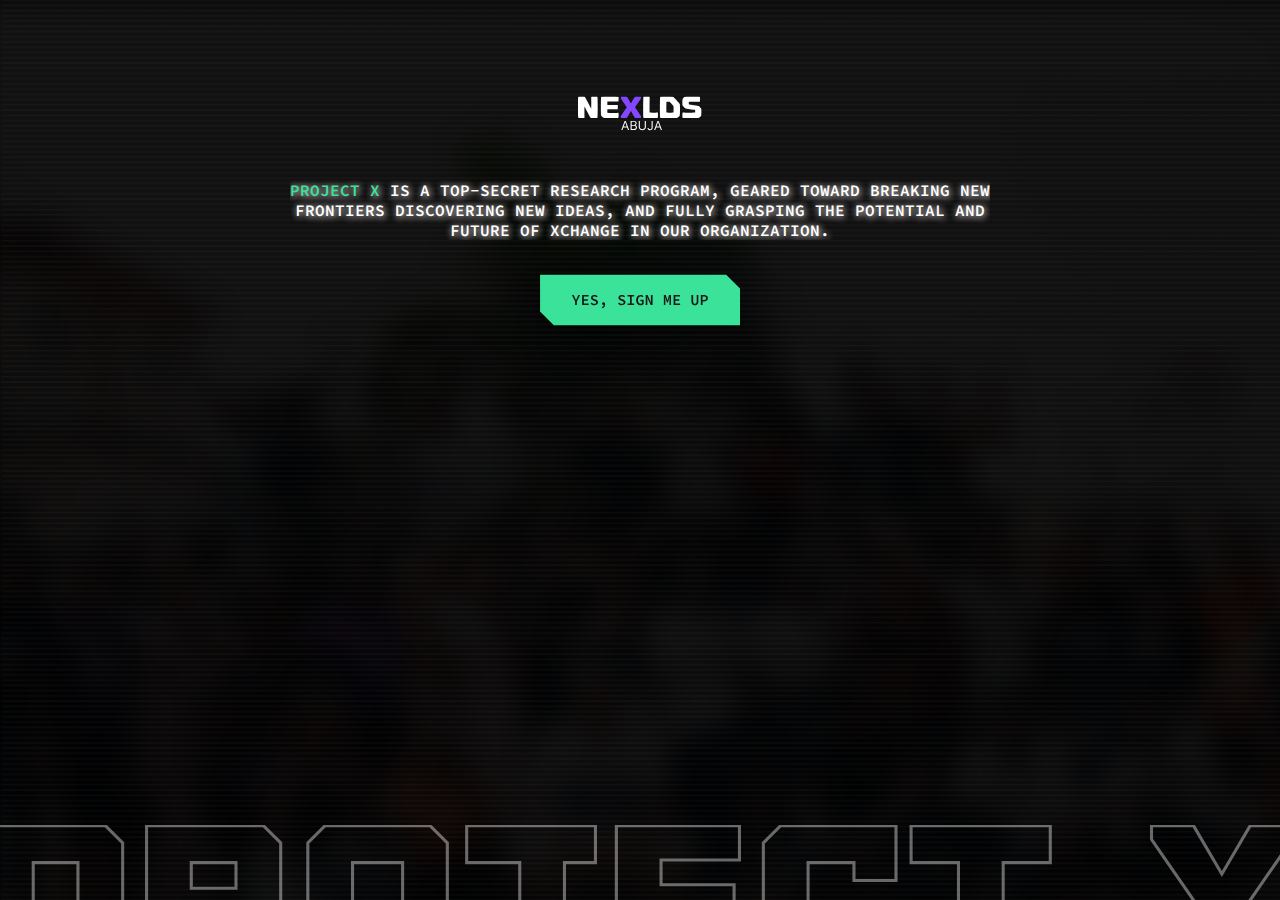
<file: xInfo1.html>
<!DOCTYPE html>
<html lang="en">
<head>
    <meta charset="UTF-8">
    <meta http-equiv="X-UA-Compatible" content="IE=edge">
    <meta name="viewport" content="width=device-width, initial-scale=1.0">
    <title>About Project X</title>
    <link href="https://cdn.jsdelivr.net/npm/bootstrap@5.3.0-alpha1/dist/css/bootstrap.min.css" rel="stylesheet"
    integrity="sha384-GLhlTQ8iRABdZLl6O3oVMWSktQOp6b7In1Zl3/Jr59b6EGGoI1aFkw7cmDA6j6gD" crossorigin="anonymous">
    <!-- <link rel="stylesheet" href="index.css"> -->
    <link rel="stylesheet" href="xInfo.css">
    <script type="text/javascript" src="jquery-3.6.0.js"></script>
</head>

<body>
  <div id="app">
    <div id="launch-screen" class="is-visible">
      <div id="container-1">
        <svg class="theLogo" width="151" height="30" viewBox="0 0 201 60" fill="none"
        xmlns="http://www.w3.org/2000/svg">
        <g clip-path="url(#clip0_15_19)">
            <path
                d="M0.474415 0.515884C-0.158871 -0.174972 10.805 -0.174972 11.0077 0.515884C10.805 -0.174972 21.5548 19.8599 21.336 19.7585C21.5548 19.8553 21.5548 -0.17267 21.336 0.515884C21.5548 -0.174972 32.0972 -0.174972 31.4685 0.515884C32.1018 -0.174972 32.1018 34.9643 31.4685 34.2734C32.1018 34.9643 20.507 34.9643 20.3273 34.2734C20.507 34.9643 10.3882 15.9911 10.607 16.044C10.3882 15.9911 10.3882 34.9643 10.607 34.2734C10.3882 34.9643 -0.154265 34.9643 0.474415 34.2734C-0.158871 34.9643 -0.158871 -0.17267 0.474415 0.515884Z"
                fill="white" />
            <path
                d="M37.5757 30.3586C37.0069 30.8882 37.0069 -0.17267 37.5757 0.515884C37.0069 -0.174972 66.0275 -0.174972 65.4587 0.515884C66.0275 -0.174972 66.0275 7.90805 65.4587 8.28111C66.0275 7.90805 47.5471 7.90805 47.7014 8.28111C47.5471 7.90805 47.5471 13.7412 47.7014 13.884C47.5471 13.7412 64.7632 13.7412 64.2428 13.884C64.7632 13.7412 64.7632 20.6981 64.2428 20.5622C64.7632 20.6912 47.5471 20.6912 47.7014 20.5622C47.5471 20.6912 47.5471 26.8744 47.7014 26.5036C47.5471 26.8744 66.0275 26.8744 65.4587 26.5036C66.0275 26.8744 66.0275 34.9574 65.4587 34.2665C66.0275 34.9574 41.0807 34.9574 41.4906 34.2665C41.0807 34.9643 37.0069 30.8882 37.5757 30.3586Z"
                fill="white" />
            <path
                d="M69.8571 31.1692C69.2077 31.7311 79.1146 17.3958 79.3771 17.3958C79.1146 17.3958 69.2077 3.06054 69.8571 3.62244C69.2077 3.06054 69.2077 -0.17267 69.8571 0.515884C69.2077 -0.174972 79.1146 -0.174972 79.3771 0.515884C79.1146 -0.174972 85.7906 11.2126 85.7906 11.4544C85.7906 11.2126 92.4689 -0.17267 92.2063 0.515884C92.4666 -0.174972 102.376 -0.174972 101.724 0.515884C102.376 -0.174972 102.376 3.04903 101.724 3.62244C102.376 3.06054 92.4666 17.3958 92.2063 17.3958C92.4666 17.3958 102.376 31.7311 101.724 31.1692C102.376 31.7311 102.376 34.9643 101.724 34.2734C102.376 34.9643 92.4666 34.9643 92.2063 34.2734C92.4666 34.9643 85.7906 23.579 85.7906 23.3372C85.7906 23.5675 79.1123 34.9643 79.3771 34.2734C79.1146 34.9643 69.2077 34.9643 69.8571 34.2734C69.2077 34.9643 69.2077 31.7311 69.8571 31.1692Z"
                fill="#8447FF" />
            <path
                d="M106.076 0.515884C105.602 -0.174972 116.142 -0.174972 116.209 0.515884C116.147 -0.174972 116.147 26.2503 116.209 25.9026C116.147 26.2503 129.78 26.2503 129.305 25.9026C129.78 26.2503 129.78 34.9643 129.305 34.2734C129.78 34.9643 105.607 34.9643 106.081 34.2734C105.602 34.9643 105.602 -0.17267 106.076 0.515884Z"
                fill="white" />
            <path
                d="M133.305 0.515884C132.661 -0.174972 153.953 -0.174972 153.762 0.515884C153.953 -0.174972 165.548 12.1246 164.903 12.3318C165.548 12.1246 165.548 30.8882 164.903 30.3586C165.548 30.8882 161.472 34.9643 160.988 34.2734C161.474 34.9643 132.663 34.9643 133.308 34.2734C132.661 34.9643 132.661 -0.17267 133.305 0.515884ZM154.775 25.9026C155.005 26.2503 155.005 15.4983 154.775 15.572C155.005 15.4983 148.753 8.54134 148.767 8.89367C148.753 8.54594 143.201 8.54594 143.433 8.89367C143.203 8.54594 143.203 26.2549 143.433 25.9072C143.201 26.2526 155.008 26.2526 154.775 25.9026Z"
                fill="white" />
            <path
                d="M169.665 25.9026C169.048 26.2503 189.988 26.2503 189.785 25.9026C189.988 26.2503 189.988 21.8219 189.785 21.6492C189.988 21.8219 173.826 19.3624 174.257 19.2864C173.826 19.3624 169.048 14.584 169.665 14.6946C169.048 14.584 169.048 3.90337 169.665 4.43303C169.048 3.90337 173.119 -0.172684 173.58 0.518173C173.119 -0.172684 197.928 -0.172684 197.415 0.518173C197.928 -0.172684 197.928 8.54362 197.415 8.89136C197.928 8.54362 179.588 8.54362 179.793 8.89136C179.588 8.54362 179.588 12.6197 179.793 12.8062C179.588 12.6197 195.89 15.1482 195.453 15.238C195.888 15.1482 200.519 19.7862 199.909 19.6941C200.526 19.7862 200.526 30.8905 199.909 30.3609C200.526 30.8905 196.454 34.9666 195.994 34.2757C196.454 34.9666 169.05 34.9666 169.663 34.2757C169.048 34.9643 169.048 26.2526 169.665 25.9026Z"
                fill="white" />
            <path
                d="M72.0405 54.3586H70.1575L75.6037 39.5266H77.4577L82.9038 54.3586H81.0208L76.5886 41.8731H76.4727L72.0405 54.3586ZM72.7357 48.5649H80.3256V50.1582H72.7357V48.5649ZM85.2141 54.3586V39.5266H90.3995C91.4327 39.5266 92.2849 39.7052 92.956 40.0625C93.6271 40.415 94.1268 40.8905 94.4551 41.4892C94.7835 42.0831 94.9476 42.7421 94.9476 43.4663C94.9476 44.1037 94.8342 44.6299 94.6072 45.0452C94.3851 45.4604 94.0906 45.7887 93.7237 46.0301C93.3616 46.2715 92.9681 46.4501 92.5432 46.566V46.7109C92.997 46.7398 93.4533 46.8992 93.912 47.1888C94.3707 47.4785 94.7545 47.8938 95.0635 48.4345C95.3725 48.9753 95.527 49.6367 95.527 50.4189C95.527 51.1624 95.358 51.8311 95.02 52.425C94.6821 53.0188 94.1486 53.4896 93.4195 53.8372C92.6905 54.1848 91.7417 54.3586 90.5733 54.3586H85.2141ZM87.0101 52.7654H90.5733C91.7466 52.7654 92.5794 52.5384 93.0719 52.0846C93.5692 51.6259 93.8178 51.0707 93.8178 50.4189C93.8178 49.9167 93.6899 49.4532 93.434 49.0284C93.1781 48.5987 92.8136 48.2559 92.3404 48C91.8673 47.7393 91.3072 47.6089 90.6602 47.6089H87.0101V52.7654ZM87.0101 46.0446H90.3416C90.8823 46.0446 91.37 45.9384 91.8045 45.7259C92.2439 45.5135 92.5915 45.2141 92.8474 44.8279C93.1081 44.4416 93.2385 43.9878 93.2385 43.4663C93.2385 42.8145 93.0115 42.2617 92.5577 41.8079C92.1038 41.3492 91.3844 41.1199 90.3995 41.1199H87.0101V46.0446ZM108.212 39.5266H110.008V49.347C110.008 50.3609 109.769 51.2662 109.291 52.0629C108.818 52.8547 108.149 53.4799 107.285 53.9386C106.42 54.3924 105.407 54.6194 104.243 54.6194C103.079 54.6194 102.066 54.3924 101.201 53.9386C100.337 53.4799 99.6659 52.8547 99.1879 52.0629C98.7148 51.2662 98.4782 50.3609 98.4782 49.347V39.5266H100.274V49.2022C100.274 49.9264 100.434 50.571 100.752 51.1359C101.071 51.6959 101.525 52.1377 102.114 52.4612C102.708 52.7798 103.417 52.9392 104.243 52.9392C105.069 52.9392 105.778 52.7798 106.372 52.4612C106.966 52.1377 107.42 51.6959 107.734 51.1359C108.052 50.571 108.212 49.9264 108.212 49.2022V39.5266ZM119.272 39.5266H121.068V50.1292C121.068 51.0755 120.895 51.8794 120.547 52.5408C120.199 53.2023 119.709 53.7044 119.077 54.0472C118.444 54.39 117.698 54.5614 116.839 54.5614C116.028 54.5614 115.306 54.4142 114.674 54.1196C114.041 53.8203 113.544 53.3954 113.182 52.845C112.82 52.2946 112.639 51.6404 112.639 50.8824H114.406C114.406 51.3024 114.509 51.6694 114.717 51.9832C114.929 52.2922 115.219 52.5336 115.586 52.7074C115.953 52.8812 116.371 52.9681 116.839 52.9681C117.356 52.9681 117.795 52.8595 118.157 52.6422C118.519 52.425 118.794 52.1063 118.983 51.6863C119.176 51.2614 119.272 50.7424 119.272 50.1292V39.5266ZM125.276 54.3586H123.393L128.839 39.5266H130.693L136.14 54.3586H134.257L129.824 41.8731H129.708L125.276 54.3586ZM125.971 48.5649H133.561V50.1582H125.971V48.5649Z"
                fill="white" />
        </g>
        <defs>
            <clipPath id="clip0_15_19">
                <rect width="200.374" height="59.8512" fill="white" />
            </clipPath>
        </defs>
        </svg>

        <h2 class="sentence-one">
            <span style="color: #3BE39A">PROJECT X</span> is a top-secret research program, geared toward breaking new<br>
            frontiers discovering new ideas, and fully grasping the potential and <br>
            future of Xchange in OUR organization.<br>
        </h2>

        <!-- Button  -->
        <svg class="btn" id="future-btn" width="236" height="8" viewBox="0 0 236 60" fill="none" xmlns="http://www.w3.org/2000/svg">
        <a class="ff" href="xInfo2.html">
            <path d="M219.703 0.300903H0.109375V43.4996L16.3089 59.6991H236V16.5004L219.703 0.300903Z" fill="#3BE39A"/>
            <path d="M41.4097 35.9999V31.9139L37.5397 24.2279H39.7537L41.2477 27.3959C41.4517 27.8399 41.6497 28.2839 41.8417 28.7279C42.0337 29.1719 42.2377 29.6339 42.4537 30.1139H42.5257C42.7297 29.6339 42.9337 29.1719 43.1377 28.7279C43.3537 28.2839 43.5637 27.8339 43.7677 27.3779L45.2077 24.2279H47.3677L43.4977 31.9139V35.9999H41.4097ZM49.7007 35.9999V24.2279H57.2427V25.9919H51.7887V28.9979H56.4147V30.7619H51.7887V34.2359H57.4227V35.9999H49.7007ZM64.0756 36.2159C63.2476 36.2159 62.4556 36.0659 61.6996 35.7659C60.9436 35.4659 60.2716 35.0399 59.6836 34.4879L60.9076 33.0659C61.3516 33.4619 61.8556 33.7859 62.4196 34.0379C62.9836 34.2779 63.5776 34.3979 64.2016 34.3979C64.8856 34.3979 65.4076 34.2659 65.7676 34.0019C66.1276 33.7259 66.3076 33.3839 66.3076 32.9759C66.3076 32.6279 66.2236 32.3519 66.0556 32.1479C65.8876 31.9319 65.6536 31.7519 65.3536 31.6079C65.0656 31.4639 64.7236 31.3139 64.3276 31.1579L62.7256 30.4559C62.3176 30.2879 61.9156 30.0719 61.5196 29.8079C61.1356 29.5439 60.8176 29.2079 60.5656 28.7999C60.3256 28.3919 60.2056 27.8999 60.2056 27.3239C60.2056 26.6999 60.3796 26.1419 60.7276 25.6499C61.0756 25.1459 61.5556 24.7499 62.1676 24.4619C62.7916 24.1619 63.4996 24.0119 64.2916 24.0119C65.0116 24.0119 65.6956 24.1499 66.3436 24.4259C67.0036 24.6899 67.5796 25.0499 68.0716 25.5059L66.9916 26.8379C66.5956 26.5139 66.1756 26.2679 65.7316 26.0999C65.2996 25.9199 64.7836 25.8299 64.1836 25.8299C63.6316 25.8299 63.1816 25.9499 62.8336 26.1899C62.4856 26.4299 62.3116 26.7719 62.3116 27.2159C62.3116 27.5159 62.4076 27.7619 62.5996 27.9539C62.7916 28.1459 63.0376 28.3139 63.3376 28.4579C63.6496 28.6019 63.9796 28.7399 64.3276 28.8719L65.8756 29.5379C66.3796 29.7299 66.8236 29.9639 67.2076 30.2399C67.5916 30.5159 67.8916 30.8579 68.1076 31.2659C68.3236 31.6619 68.4316 32.1479 68.4316 32.7239C68.4316 33.3599 68.2576 33.9419 67.9096 34.4699C67.5616 34.9979 67.0636 35.4239 66.4156 35.7479C65.7676 36.0599 64.9876 36.2159 64.0756 36.2159ZM73.3746 39.8699L72.8346 38.6279C73.6266 38.3159 74.2086 37.9199 74.5806 37.4399C74.9646 36.9719 75.1506 36.4079 75.1386 35.7479L74.9226 33.8399L75.9846 35.4599C75.8286 35.6159 75.6546 35.7239 75.4626 35.7839C75.2826 35.8439 75.0906 35.8739 74.8866 35.8739C74.5866 35.8739 74.3046 35.8139 74.0406 35.6939C73.7886 35.5739 73.5846 35.3939 73.4286 35.1539C73.2726 34.9139 73.1946 34.6199 73.1946 34.2719C73.1946 33.7799 73.3626 33.3899 73.6986 33.1019C74.0466 32.8139 74.4546 32.6699 74.9226 32.6699C75.5706 32.6699 76.0566 32.9099 76.3806 33.3899C76.7046 33.8699 76.8666 34.5299 76.8666 35.3699C76.8666 36.4619 76.5606 37.3919 75.9486 38.1599C75.3486 38.9279 74.4906 39.4979 73.3746 39.8699ZM96.4546 36.2159C95.6266 36.2159 94.8346 36.0659 94.0786 35.7659C93.3226 35.4659 92.6506 35.0399 92.0626 34.4879L93.2866 33.0659C93.7306 33.4619 94.2346 33.7859 94.7986 34.0379C95.3626 34.2779 95.9566 34.3979 96.5806 34.3979C97.2646 34.3979 97.7866 34.2659 98.1466 34.0019C98.5066 33.7259 98.6866 33.3839 98.6866 32.9759C98.6866 32.6279 98.6026 32.3519 98.4346 32.1479C98.2666 31.9319 98.0326 31.7519 97.7326 31.6079C97.4446 31.4639 97.1026 31.3139 96.7066 31.1579L95.1046 30.4559C94.6966 30.2879 94.2946 30.0719 93.8986 29.8079C93.5146 29.5439 93.1966 29.2079 92.9446 28.7999C92.7046 28.3919 92.5846 27.8999 92.5846 27.3239C92.5846 26.6999 92.7586 26.1419 93.1066 25.6499C93.4546 25.1459 93.9346 24.7499 94.5466 24.4619C95.1706 24.1619 95.8786 24.0119 96.6706 24.0119C97.3906 24.0119 98.0746 24.1499 98.7226 24.4259C99.3826 24.6899 99.9586 25.0499 100.451 25.5059L99.3706 26.8379C98.9746 26.5139 98.5546 26.2679 98.1106 26.0999C97.6786 25.9199 97.1626 25.8299 96.5626 25.8299C96.0106 25.8299 95.5606 25.9499 95.2126 26.1899C94.8646 26.4299 94.6906 26.7719 94.6906 27.2159C94.6906 27.5159 94.7866 27.7619 94.9786 27.9539C95.1706 28.1459 95.4166 28.3139 95.7166 28.4579C96.0286 28.6019 96.3586 28.7399 96.7066 28.8719L98.2546 29.5379C98.7586 29.7299 99.2026 29.9639 99.5866 30.2399C99.9706 30.5159 100.271 30.8579 100.487 31.2659C100.703 31.6619 100.811 32.1479 100.811 32.7239C100.811 33.3599 100.637 33.9419 100.289 34.4699C99.9406 34.9979 99.4426 35.4239 98.7946 35.7479C98.1466 36.0599 97.3666 36.2159 96.4546 36.2159ZM103.324 35.9999V34.2359H106.168V25.9919H103.324V24.2279H111.1V25.9919H108.256V34.2359H111.1V35.9999H103.324ZM118.724 36.2159C117.74 36.2159 116.846 35.9819 116.042 35.5139C115.25 35.0459 114.62 34.3619 114.152 33.4619C113.696 32.5499 113.468 31.4459 113.468 30.1499C113.468 28.8659 113.702 27.7679 114.17 26.8559C114.638 25.9319 115.274 25.2299 116.078 24.7499C116.882 24.2579 117.794 24.0119 118.814 24.0119C119.594 24.0119 120.254 24.1679 120.794 24.4799C121.346 24.7799 121.796 25.1159 122.144 25.4879L120.992 26.7839C120.728 26.4959 120.422 26.2679 120.074 26.0999C119.738 25.9199 119.318 25.8299 118.814 25.8299C118.19 25.8299 117.638 26.0039 117.158 26.3519C116.678 26.6879 116.3 27.1739 116.024 27.8099C115.76 28.4459 115.628 29.2079 115.628 30.0959C115.628 30.9839 115.748 31.7519 115.988 32.3999C116.24 33.0479 116.606 33.5459 117.086 33.8939C117.566 34.2299 118.154 34.3979 118.85 34.3979C119.162 34.3979 119.462 34.3559 119.75 34.2719C120.038 34.1759 120.266 34.0439 120.434 33.8759V31.3379H118.4V29.6279H122.324V34.8119C121.94 35.1959 121.43 35.5259 120.794 35.8019C120.17 36.0779 119.48 36.2159 118.724 36.2159ZM124.729 35.9999V24.2279H126.925L130.039 30.8339L131.101 33.3539H131.155C131.119 32.7539 131.059 32.0999 130.975 31.3919C130.903 30.6839 130.867 29.9999 130.867 29.3399V24.2279H132.865V35.9999H130.669L127.555 29.3759L126.493 26.8739H126.439C126.475 27.4979 126.529 28.1579 126.601 28.8539C126.685 29.5379 126.727 30.2039 126.727 30.8519V35.9999H124.729ZM146.153 35.9999V24.2279H148.457L149.861 28.8179L150.347 30.5819H150.419L150.887 28.8179L152.309 24.2279H154.613V35.9999H152.777V31.2479C152.777 30.9359 152.783 30.5699 152.795 30.1499C152.819 29.7179 152.849 29.2679 152.885 28.7999C152.921 28.3319 152.957 27.8939 152.993 27.4859C153.029 27.0659 153.059 26.7119 153.083 26.4239H153.029L152.237 29.1599L150.941 32.8859H149.753L148.475 29.1599L147.701 26.4239H147.647C147.683 26.7119 147.719 27.0659 147.755 27.4859C147.791 27.8939 147.821 28.3319 147.845 28.7999C147.881 29.2679 147.905 29.7179 147.917 30.1499C147.941 30.5699 147.953 30.9359 147.953 31.2479V35.9999H146.153ZM157.63 35.9999V24.2279H165.172V25.9919H159.718V28.9979H164.344V30.7619H159.718V34.2359H165.352V35.9999H157.63ZM182.78 36.2159C182.132 36.2159 181.55 36.1199 181.034 35.9279C180.53 35.7359 180.098 35.4479 179.738 35.0639C179.39 34.6799 179.12 34.1939 178.928 33.6059C178.748 33.0059 178.658 32.3039 178.658 31.4999V24.2279H180.746V31.6619C180.746 32.2979 180.824 32.8199 180.98 33.2279C181.148 33.6239 181.388 33.9179 181.7 34.1099C182.012 34.3019 182.372 34.3979 182.78 34.3979C183.212 34.3979 183.578 34.3019 183.878 34.1099C184.19 33.9179 184.43 33.6239 184.598 33.2279C184.778 32.8199 184.868 32.2979 184.868 31.6619V24.2279H186.866V31.4999C186.866 32.3039 186.776 33.0059 186.596 33.6059C186.416 34.1939 186.146 34.6799 185.786 35.0639C185.438 35.4479 185.012 35.7359 184.508 35.9279C184.004 36.1199 183.428 36.2159 182.78 36.2159ZM189.739 35.9999V24.2279H193.609C194.473 24.2279 195.241 24.3419 195.913 24.5699C196.585 24.7979 197.113 25.1759 197.497 25.7039C197.893 26.2319 198.091 26.9519 198.091 27.8639C198.091 28.7279 197.893 29.4419 197.497 30.0059C197.113 30.5699 196.579 30.9899 195.895 31.2659C195.223 31.5419 194.461 31.6799 193.609 31.6799H191.827V35.9999H189.739ZM191.827 30.0059H193.447C194.323 30.0059 194.971 29.8259 195.391 29.4659C195.823 29.1059 196.039 28.5719 196.039 27.8639C196.039 27.1199 195.817 26.6099 195.373 26.3339C194.941 26.0459 194.299 25.9019 193.447 25.9019H191.827V30.0059Z" fill="#1A1A1A"/>
        </a>
        </svg>
      </div>
      
      <!-- Project X -->
      <div id="container-2">
        <svg id="projectX" width="844" height="97" viewBox="0 0 844 97" fill="none" xmlns="http://www.w3.org/2000/svg">
          <path opacity="0.4" d="M0.709791 96.8022H-0.290209V97.8022H0.709791V96.8022ZM29.6215 96.8022V97.8022H30.6215V96.8022H29.6215ZM29.6215 73.2874V72.2874H28.6215V73.2874H29.6215ZM76.2657 73.2874V74.2874H76.68L76.9728 73.9945L76.2657 73.2874ZM87.4449 62.1082L88.152 62.8153L88.4449 62.5224V62.1082H87.4449ZM87.4449 11.6091H88.4449V11.1948L88.152 10.9019L87.4449 11.6091ZM76.2657 0.429863L76.9728 -0.277245L76.68 -0.570137H76.2657V0.429863ZM0.709791 0.429863V-0.570137H-0.290209V0.429863H0.709791ZM29.6215 49.5798H28.6215V50.5798H29.6215V49.5798ZM29.6215 24.3302V23.3302H28.6215V24.3302H29.6215ZM58.5332 24.3302H59.5332V23.3302H58.5332V24.3302ZM58.5332 49.5798V50.5798H59.5332V49.5798H58.5332ZM0.709791 97.8022H29.6215V95.8022H0.709791V97.8022ZM30.6215 96.8022V73.2874H28.6215V96.8022H30.6215ZM29.6215 74.2874H76.2657V72.2874H29.6215V74.2874ZM76.9728 73.9945L88.152 62.8153L86.7378 61.4011L75.5586 72.5803L76.9728 73.9945ZM88.4449 62.1082V11.6091H86.4449V62.1082H88.4449ZM88.152 10.9019L76.9728 -0.277245L75.5586 1.13697L86.7378 12.3162L88.152 10.9019ZM76.2657 -0.570137H0.709791V1.42986H76.2657V-0.570137ZM-0.290209 0.429863V96.8022H1.70979V0.429863H-0.290209ZM30.6215 49.5798V24.3302H28.6215V49.5798H30.6215ZM29.6215 25.3302H58.5332V23.3302H29.6215V25.3302ZM57.5332 24.3302V49.5798H59.5332V24.3302H57.5332ZM58.5332 48.5798H29.6215V50.5798H58.5332V48.5798ZM102.917 96.8022H101.917V97.8022H102.917V96.8022ZM131.829 96.8022V97.8022H132.829V96.8022H131.829ZM131.829 62.6864V61.6864H130.829V62.6864H131.829ZM134.913 62.6864L135.646 62.0068L135.35 61.6864H134.913V62.6864ZM166.523 96.8022L165.789 97.4819L166.086 97.8022H166.523V96.8022ZM191.773 96.8022V97.8022H192.773V96.8022H191.773ZM191.773 86.2013H192.773V85.7847L192.477 85.4913L191.773 86.2013ZM168.065 62.6864V61.6864H165.637L167.361 63.3964L168.065 62.6864ZM178.473 62.6864V63.6864H178.887L179.18 63.3935L178.473 62.6864ZM189.652 51.5072L190.359 52.2143L190.652 51.9214V51.5072H189.652ZM189.652 11.6091H190.652V11.1948L190.359 10.9019L189.652 11.6091ZM178.473 0.429863L179.18 -0.277245L178.887 -0.570137H178.473V0.429863ZM102.917 0.429863V-0.570137H101.917V0.429863H102.917ZM131.829 40.9063H130.829V41.9063H131.829V40.9063ZM131.829 24.3302V23.3302H130.829V24.3302H131.829ZM160.741 24.3302H161.741V23.3302H160.741V24.3302ZM160.741 40.9063V41.9063H161.741V40.9063H160.741ZM102.917 97.8022H131.829V95.8022H102.917V97.8022ZM132.829 96.8022V62.6864H130.829V96.8022H132.829ZM131.829 63.6864H134.913V61.6864H131.829V63.6864ZM134.179 63.3661L165.789 97.4819L167.257 96.1226L135.646 62.0068L134.179 63.3661ZM166.523 97.8022H191.773V95.8022H166.523V97.8022ZM192.773 96.8022V86.2013H190.773V96.8022H192.773ZM192.477 85.4913L168.769 61.9764L167.361 63.3964L191.068 86.9113L192.477 85.4913ZM168.065 63.6864H178.473V61.6864H168.065V63.6864ZM179.18 63.3935L190.359 52.2143L188.945 50.8001L177.766 61.9793L179.18 63.3935ZM190.652 51.5072V11.6091H188.652V51.5072H190.652ZM190.359 10.9019L179.18 -0.277245L177.766 1.13697L188.945 12.3162L190.359 10.9019ZM178.473 -0.570137H102.917V1.42986H178.473V-0.570137ZM101.917 0.429863V96.8022H103.917V0.429863H101.917ZM132.829 40.9063V24.3302H130.829V40.9063H132.829ZM131.829 25.3302H160.741V23.3302H131.829V25.3302ZM159.741 24.3302V40.9063H161.741V24.3302H159.741ZM160.741 39.9063H131.829V41.9063H160.741V39.9063ZM286.22 0.429863L286.928 -0.277245L286.635 -0.570137H286.22V0.429863ZM218.374 0.429863V-0.570137H217.96L217.667 -0.277245L218.374 0.429863ZM207.195 11.6091L206.488 10.9019L206.195 11.1948V11.6091H207.195ZM207.195 85.623H206.195V86.0373L206.488 86.3302L207.195 85.623ZM218.374 96.8022L217.667 97.5094L217.96 97.8022H218.374V96.8022ZM286.22 96.8022V97.8022H286.635L286.928 97.5094L286.22 96.8022ZM297.4 85.623L298.107 86.3302L298.4 86.0373V85.623H297.4ZM297.4 11.6091H298.4V11.1948L298.107 10.9019L297.4 11.6091ZM268.488 24.3302H269.488V23.3302H268.488V24.3302ZM268.488 72.9019V73.9019H269.488V72.9019H268.488ZM236.107 72.9019H235.107V73.9019H236.107V72.9019ZM236.107 24.3302V23.3302H235.107V24.3302H236.107ZM286.22 -0.570137H218.374V1.42986H286.22V-0.570137ZM217.667 -0.277245L206.488 10.9019L207.902 12.3162L219.081 1.13697L217.667 -0.277245ZM206.195 11.6091V85.623H208.195V11.6091H206.195ZM206.488 86.3302L217.667 97.5094L219.081 96.0951L207.902 84.9159L206.488 86.3302ZM218.374 97.8022H286.22V95.8022H218.374V97.8022ZM286.928 97.5094L298.107 86.3302L296.693 84.9159L285.513 96.0951L286.928 97.5094ZM298.4 85.623V11.6091H296.4V85.623H298.4ZM298.107 10.9019L286.928 -0.277245L285.513 1.13697L296.693 12.3162L298.107 10.9019ZM267.488 24.3302V72.9019H269.488V24.3302H267.488ZM268.488 71.9019H236.107V73.9019H268.488V71.9019ZM237.107 72.9019V24.3302H235.107V72.9019H237.107ZM236.107 25.3302H268.488V23.3302H236.107V25.3302ZM309.922 96.8022H308.922V97.8022H309.922V96.8022ZM346.929 96.8022V97.8022H347.343L347.636 97.5094L346.929 96.8022ZM373.142 70.589L373.849 71.2961L374.142 71.0032V70.589H373.142ZM373.142 24.3302V23.3302H372.142V24.3302H373.142ZM393.188 24.3302V25.3302H394.188V24.3302H393.188ZM393.188 0.429863H394.188V-0.570137H393.188V0.429863ZM309.922 0.429863V-0.570137H308.922V0.429863H309.922ZM309.922 24.3302H308.922V25.3302H309.922V24.3302ZM344.231 24.3302H345.231V23.3302H344.231V24.3302ZM344.231 61.3372L344.932 62.0501L345.231 61.7563V61.3372H344.231ZM332.473 72.9019V73.9019H332.883L333.174 73.6148L332.473 72.9019ZM309.922 72.9019V71.9019H308.922V72.9019H309.922ZM309.922 97.8022H346.929V95.8022H309.922V97.8022ZM347.636 97.5094L373.849 71.2961L372.435 69.8819L346.222 96.0951L347.636 97.5094ZM374.142 70.589V24.3302H372.142V70.589H374.142ZM373.142 25.3302H393.188V23.3302H373.142V25.3302ZM394.188 24.3302V0.429863H392.188V24.3302H394.188ZM393.188 -0.570137H309.922V1.42986H393.188V-0.570137ZM308.922 0.429863V24.3302H310.922V0.429863H308.922ZM309.922 25.3302H344.231V23.3302H309.922V25.3302ZM343.231 24.3302V61.3372H345.231V24.3302H343.231ZM343.529 60.6243L331.772 72.189L333.174 73.6148L344.932 62.0501L343.529 60.6243ZM332.473 71.9019H309.922V73.9019H332.473V71.9019ZM308.922 72.9019V96.8022H310.922V72.9019H308.922ZM417.895 96.8022L417.188 97.5094L417.481 97.8022H417.895V96.8022ZM486.32 96.8022V97.8022H487.32V96.8022H486.32ZM486.32 74.6366H487.32V73.6366H486.32V74.6366ZM435.628 74.6366H434.628V75.6366H435.628V74.6366ZM435.628 57.6751V56.6751H434.628V57.6751H435.628ZM482.85 57.6751V58.6751H483.85V57.6751H482.85ZM482.85 38.5933H483.85V37.5933H482.85V38.5933ZM435.628 38.5933H434.628V39.5933H435.628V38.5933ZM435.628 22.5955V21.5955H434.628V22.5955H435.628ZM486.32 22.5955V23.5955H487.32V22.5955H486.32ZM486.32 0.429863H487.32V-0.570137H486.32V0.429863ZM406.716 0.429863V-0.570137H405.716V0.429863H406.716ZM406.716 85.623H405.716V86.0373L406.009 86.3302L406.716 85.623ZM417.895 97.8022H486.32V95.8022H417.895V97.8022ZM487.32 96.8022V74.6366H485.32V96.8022H487.32ZM486.32 73.6366H435.628V75.6366H486.32V73.6366ZM436.628 74.6366V57.6751H434.628V74.6366H436.628ZM435.628 58.6751H482.85V56.6751H435.628V58.6751ZM483.85 57.6751V38.5933H481.85V57.6751H483.85ZM482.85 37.5933H435.628V39.5933H482.85V37.5933ZM436.628 38.5933V22.5955H434.628V38.5933H436.628ZM435.628 23.5955H486.32V21.5955H435.628V23.5955ZM487.32 22.5955V0.429863H485.32V22.5955H487.32ZM486.32 -0.570137H406.716V1.42986H486.32V-0.570137ZM405.716 0.429863V85.623H407.716V0.429863H405.716ZM406.009 86.3302L417.188 97.5094L418.602 96.0951L407.423 84.9159L406.009 86.3302ZM512.95 96.8022L512.243 97.5094L512.536 97.8022H512.95V96.8022ZM587.542 96.8022V97.8022H588.542V96.8022H587.542ZM587.542 72.9019H588.542V71.9019H587.542V72.9019ZM530.683 72.9019H529.683V73.9019H530.683V72.9019ZM530.683 24.3302V23.3302H529.683V24.3302H530.683ZM560.365 24.3302H561.365V23.3302H560.365V24.3302ZM560.365 35.8949H559.365V36.8949H560.365V35.8949ZM587.542 35.8949V36.8949H588.542V35.8949H587.542ZM587.542 0.429863H588.542V-0.570137H587.542V0.429863ZM512.95 0.429863V-0.570137H512.536L512.243 -0.277245L512.95 0.429863ZM501.771 11.6091L501.064 10.9019L500.771 11.1948V11.6091H501.771ZM501.771 85.623H500.771V86.0373L501.064 86.3302L501.771 85.623ZM512.95 97.8022H587.542V95.8022H512.95V97.8022ZM588.542 96.8022V72.9019H586.542V96.8022H588.542ZM587.542 71.9019H530.683V73.9019H587.542V71.9019ZM531.683 72.9019V24.3302H529.683V72.9019H531.683ZM530.683 25.3302H560.365V23.3302H530.683V25.3302ZM559.365 24.3302V35.8949H561.365V24.3302H559.365ZM560.365 36.8949H587.542V34.8949H560.365V36.8949ZM588.542 35.8949V0.429863H586.542V35.8949H588.542ZM587.542 -0.570137H512.95V1.42986H587.542V-0.570137ZM512.243 -0.277245L501.064 10.9019L502.478 12.3162L513.657 1.13697L512.243 -0.277245ZM500.771 11.6091V85.623H502.771V11.6091H500.771ZM501.064 86.3302L512.243 97.5094L513.657 96.0951L502.478 84.9159L501.064 86.3302ZM627.946 96.8022H626.946V97.8022H627.946V96.8022ZM656.858 96.8022V97.8022H657.858V96.8022H656.858ZM656.858 24.3302V23.3302H655.858V24.3302H656.858ZM687.312 24.3302V25.3302H688.312V24.3302H687.312ZM687.312 0.429863H688.312V-0.570137H687.312V0.429863ZM597.3 0.429863V-0.570137H596.3V0.429863H597.3ZM597.3 24.3302H596.3V25.3302H597.3V24.3302ZM627.946 24.3302H628.946V23.3302H627.946V24.3302ZM627.946 97.8022H656.858V95.8022H627.946V97.8022ZM657.858 96.8022V24.3302H655.858V96.8022H657.858ZM656.858 25.3302H687.312V23.3302H656.858V25.3302ZM688.312 24.3302V0.429863H686.312V24.3302H688.312ZM687.312 -0.570137H597.3V1.42986H687.312V-0.570137ZM596.3 0.429863V24.3302H598.3V0.429863H596.3ZM597.3 25.3302H627.946V23.3302H597.3V25.3302ZM626.946 24.3302V96.8022H628.946V24.3302H626.946ZM752.776 96.8022H751.776V97.8022H752.776V96.8022ZM779.953 96.8022V97.8022H780.526L780.815 97.3081L779.953 96.8022ZM798.264 65.5776L799.126 65.0717L798.264 63.6008L797.401 65.0717L798.264 65.5776ZM816.574 96.8022L815.712 97.3081L816.001 97.8022H816.574V96.8022ZM843.751 96.8022V97.8022H844.751V96.8022H843.751ZM843.751 87.936H844.751V87.624L844.574 87.3674L843.751 87.936ZM816.574 48.6161L815.752 48.0475L815.359 48.6161L815.752 49.1846L816.574 48.6161ZM843.751 9.29612L844.574 9.8647L844.751 9.60807V9.29612H843.751ZM843.751 0.429863H844.751V-0.570137H843.751V0.429863ZM816.574 0.429863V-0.570137H816.001L815.712 -0.0759964L816.574 0.429863ZM798.264 31.6545L797.401 32.1604L798.264 33.6314L799.126 32.1604L798.264 31.6545ZM779.953 0.429863L780.815 -0.0759964L780.526 -0.570137H779.953V0.429863ZM752.776 0.429863V-0.570137H751.776V0.429863H752.776ZM752.776 9.29612H751.776V9.60807L751.953 9.8647L752.776 9.29612ZM779.953 48.6161L780.775 49.1846L781.168 48.6161L780.775 48.0475L779.953 48.6161ZM752.776 87.936L751.953 87.3674L751.776 87.624V87.936H752.776ZM752.776 97.8022H779.953V95.8022H752.776V97.8022ZM780.815 97.3081L799.126 66.0835L797.401 65.0717L779.09 96.2964L780.815 97.3081ZM797.401 66.0835L815.712 97.3081L817.437 96.2964L799.126 65.0717L797.401 66.0835ZM816.574 97.8022H843.751V95.8022H816.574V97.8022ZM844.751 96.8022V87.936H842.751V96.8022H844.751ZM844.574 87.3674L817.397 48.0475L815.752 49.1846L842.929 88.5046L844.574 87.3674ZM817.397 49.1846L844.574 9.8647L842.929 8.72754L815.752 48.0475L817.397 49.1846ZM844.751 9.29612V0.429863H842.751V9.29612H844.751ZM843.751 -0.570137H816.574V1.42986H843.751V-0.570137ZM815.712 -0.0759964L797.401 31.1487L799.126 32.1604L817.437 0.935722L815.712 -0.0759964ZM799.126 31.1487L780.815 -0.0759964L779.09 0.935722L797.401 32.1604L799.126 31.1487ZM779.953 -0.570137H752.776V1.42986H779.953V-0.570137ZM751.776 0.429863V9.29612H753.776V0.429863H751.776ZM751.953 9.8647L779.13 49.1846L780.775 48.0475L753.598 8.72754L751.953 9.8647ZM779.13 48.0475L751.953 87.3674L753.598 88.5046L780.775 49.1846L779.13 48.0475ZM751.776 87.936V96.8022H753.776V87.936H751.776Z" fill="white"/>
          </svg>
      </div>
    </div>
  </div>
</body>
</html>
</file>
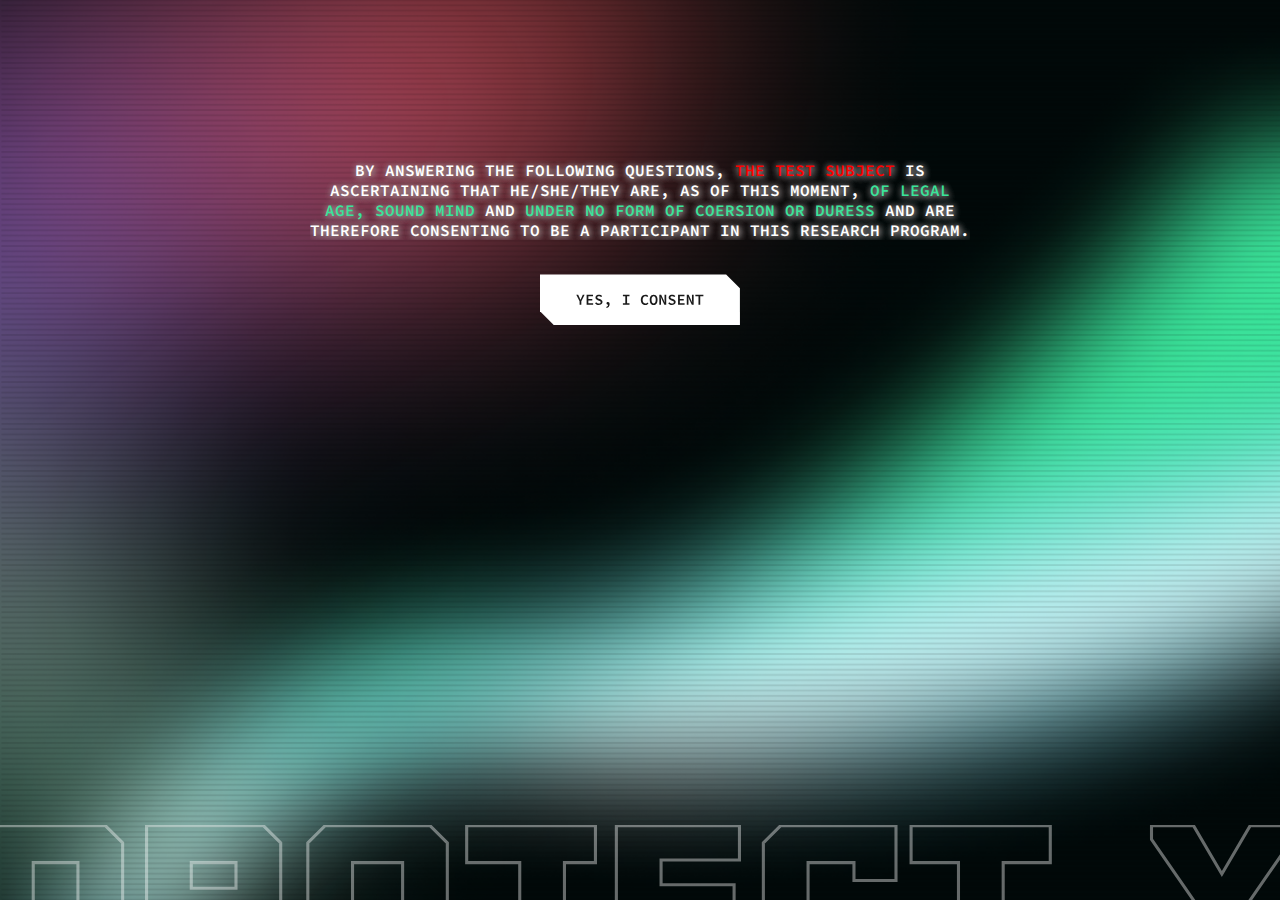
<file: xInfo2.html>
<!DOCTYPE html>
<html lang="en">
<!-- Change background for this page -->
<!-- opacity for elements -->
<!-- element arrangement -->
<!-- new css page -->


<head>
    <meta charset="UTF-8">
    <meta http-equiv="X-UA-Compatible" content="IE=edge">
    <meta name="viewport" content="width=device-width, initial-scale=1.0">
    <title>Do You Accept?</title>
    <link href="https://cdn.jsdelivr.net/npm/bootstrap@5.3.0-alpha1/dist/css/bootstrap.min.css" rel="stylesheet"
    integrity="sha384-GLhlTQ8iRABdZLl6O3oVMWSktQOp6b7In1Zl3/Jr59b6EGGoI1aFkw7cmDA6j6gD" crossorigin="anonymous">
    <!-- <link rel="stylesheet" href="index.css"> -->
    <link rel="stylesheet" href="xInfo2.css">
    <script type="text/javascript" src="jquery-3.6.0.js"></script>
</head>

<body>
  <div id="app">
    <div id="launch-screen" class="is-visible">
      <div id="container-1">
        <!-- <svg class="theLogo" width="151" height="30" viewBox="0 0 201 60" fill="none"
        xmlns="http://www.w3.org/2000/svg">
        <g clip-path="url(#clip0_15_19)">
            <path
                d="M0.474415 0.515884C-0.158871 -0.174972 10.805 -0.174972 11.0077 0.515884C10.805 -0.174972 21.5548 19.8599 21.336 19.7585C21.5548 19.8553 21.5548 -0.17267 21.336 0.515884C21.5548 -0.174972 32.0972 -0.174972 31.4685 0.515884C32.1018 -0.174972 32.1018 34.9643 31.4685 34.2734C32.1018 34.9643 20.507 34.9643 20.3273 34.2734C20.507 34.9643 10.3882 15.9911 10.607 16.044C10.3882 15.9911 10.3882 34.9643 10.607 34.2734C10.3882 34.9643 -0.154265 34.9643 0.474415 34.2734C-0.158871 34.9643 -0.158871 -0.17267 0.474415 0.515884Z"
                fill="white" />
            <path
                d="M37.5757 30.3586C37.0069 30.8882 37.0069 -0.17267 37.5757 0.515884C37.0069 -0.174972 66.0275 -0.174972 65.4587 0.515884C66.0275 -0.174972 66.0275 7.90805 65.4587 8.28111C66.0275 7.90805 47.5471 7.90805 47.7014 8.28111C47.5471 7.90805 47.5471 13.7412 47.7014 13.884C47.5471 13.7412 64.7632 13.7412 64.2428 13.884C64.7632 13.7412 64.7632 20.6981 64.2428 20.5622C64.7632 20.6912 47.5471 20.6912 47.7014 20.5622C47.5471 20.6912 47.5471 26.8744 47.7014 26.5036C47.5471 26.8744 66.0275 26.8744 65.4587 26.5036C66.0275 26.8744 66.0275 34.9574 65.4587 34.2665C66.0275 34.9574 41.0807 34.9574 41.4906 34.2665C41.0807 34.9643 37.0069 30.8882 37.5757 30.3586Z"
                fill="white" />
            <path
                d="M69.8571 31.1692C69.2077 31.7311 79.1146 17.3958 79.3771 17.3958C79.1146 17.3958 69.2077 3.06054 69.8571 3.62244C69.2077 3.06054 69.2077 -0.17267 69.8571 0.515884C69.2077 -0.174972 79.1146 -0.174972 79.3771 0.515884C79.1146 -0.174972 85.7906 11.2126 85.7906 11.4544C85.7906 11.2126 92.4689 -0.17267 92.2063 0.515884C92.4666 -0.174972 102.376 -0.174972 101.724 0.515884C102.376 -0.174972 102.376 3.04903 101.724 3.62244C102.376 3.06054 92.4666 17.3958 92.2063 17.3958C92.4666 17.3958 102.376 31.7311 101.724 31.1692C102.376 31.7311 102.376 34.9643 101.724 34.2734C102.376 34.9643 92.4666 34.9643 92.2063 34.2734C92.4666 34.9643 85.7906 23.579 85.7906 23.3372C85.7906 23.5675 79.1123 34.9643 79.3771 34.2734C79.1146 34.9643 69.2077 34.9643 69.8571 34.2734C69.2077 34.9643 69.2077 31.7311 69.8571 31.1692Z"
                fill="#8447FF" />
            <path
                d="M106.076 0.515884C105.602 -0.174972 116.142 -0.174972 116.209 0.515884C116.147 -0.174972 116.147 26.2503 116.209 25.9026C116.147 26.2503 129.78 26.2503 129.305 25.9026C129.78 26.2503 129.78 34.9643 129.305 34.2734C129.78 34.9643 105.607 34.9643 106.081 34.2734C105.602 34.9643 105.602 -0.17267 106.076 0.515884Z"
                fill="white" />
            <path
                d="M133.305 0.515884C132.661 -0.174972 153.953 -0.174972 153.762 0.515884C153.953 -0.174972 165.548 12.1246 164.903 12.3318C165.548 12.1246 165.548 30.8882 164.903 30.3586C165.548 30.8882 161.472 34.9643 160.988 34.2734C161.474 34.9643 132.663 34.9643 133.308 34.2734C132.661 34.9643 132.661 -0.17267 133.305 0.515884ZM154.775 25.9026C155.005 26.2503 155.005 15.4983 154.775 15.572C155.005 15.4983 148.753 8.54134 148.767 8.89367C148.753 8.54594 143.201 8.54594 143.433 8.89367C143.203 8.54594 143.203 26.2549 143.433 25.9072C143.201 26.2526 155.008 26.2526 154.775 25.9026Z"
                fill="white" />
            <path
                d="M169.665 25.9026C169.048 26.2503 189.988 26.2503 189.785 25.9026C189.988 26.2503 189.988 21.8219 189.785 21.6492C189.988 21.8219 173.826 19.3624 174.257 19.2864C173.826 19.3624 169.048 14.584 169.665 14.6946C169.048 14.584 169.048 3.90337 169.665 4.43303C169.048 3.90337 173.119 -0.172684 173.58 0.518173C173.119 -0.172684 197.928 -0.172684 197.415 0.518173C197.928 -0.172684 197.928 8.54362 197.415 8.89136C197.928 8.54362 179.588 8.54362 179.793 8.89136C179.588 8.54362 179.588 12.6197 179.793 12.8062C179.588 12.6197 195.89 15.1482 195.453 15.238C195.888 15.1482 200.519 19.7862 199.909 19.6941C200.526 19.7862 200.526 30.8905 199.909 30.3609C200.526 30.8905 196.454 34.9666 195.994 34.2757C196.454 34.9666 169.05 34.9666 169.663 34.2757C169.048 34.9643 169.048 26.2526 169.665 25.9026Z"
                fill="white" />
            <path
                d="M72.0405 54.3586H70.1575L75.6037 39.5266H77.4577L82.9038 54.3586H81.0208L76.5886 41.8731H76.4727L72.0405 54.3586ZM72.7357 48.5649H80.3256V50.1582H72.7357V48.5649ZM85.2141 54.3586V39.5266H90.3995C91.4327 39.5266 92.2849 39.7052 92.956 40.0625C93.6271 40.415 94.1268 40.8905 94.4551 41.4892C94.7835 42.0831 94.9476 42.7421 94.9476 43.4663C94.9476 44.1037 94.8342 44.6299 94.6072 45.0452C94.3851 45.4604 94.0906 45.7887 93.7237 46.0301C93.3616 46.2715 92.9681 46.4501 92.5432 46.566V46.7109C92.997 46.7398 93.4533 46.8992 93.912 47.1888C94.3707 47.4785 94.7545 47.8938 95.0635 48.4345C95.3725 48.9753 95.527 49.6367 95.527 50.4189C95.527 51.1624 95.358 51.8311 95.02 52.425C94.6821 53.0188 94.1486 53.4896 93.4195 53.8372C92.6905 54.1848 91.7417 54.3586 90.5733 54.3586H85.2141ZM87.0101 52.7654H90.5733C91.7466 52.7654 92.5794 52.5384 93.0719 52.0846C93.5692 51.6259 93.8178 51.0707 93.8178 50.4189C93.8178 49.9167 93.6899 49.4532 93.434 49.0284C93.1781 48.5987 92.8136 48.2559 92.3404 48C91.8673 47.7393 91.3072 47.6089 90.6602 47.6089H87.0101V52.7654ZM87.0101 46.0446H90.3416C90.8823 46.0446 91.37 45.9384 91.8045 45.7259C92.2439 45.5135 92.5915 45.2141 92.8474 44.8279C93.1081 44.4416 93.2385 43.9878 93.2385 43.4663C93.2385 42.8145 93.0115 42.2617 92.5577 41.8079C92.1038 41.3492 91.3844 41.1199 90.3995 41.1199H87.0101V46.0446ZM108.212 39.5266H110.008V49.347C110.008 50.3609 109.769 51.2662 109.291 52.0629C108.818 52.8547 108.149 53.4799 107.285 53.9386C106.42 54.3924 105.407 54.6194 104.243 54.6194C103.079 54.6194 102.066 54.3924 101.201 53.9386C100.337 53.4799 99.6659 52.8547 99.1879 52.0629C98.7148 51.2662 98.4782 50.3609 98.4782 49.347V39.5266H100.274V49.2022C100.274 49.9264 100.434 50.571 100.752 51.1359C101.071 51.6959 101.525 52.1377 102.114 52.4612C102.708 52.7798 103.417 52.9392 104.243 52.9392C105.069 52.9392 105.778 52.7798 106.372 52.4612C106.966 52.1377 107.42 51.6959 107.734 51.1359C108.052 50.571 108.212 49.9264 108.212 49.2022V39.5266ZM119.272 39.5266H121.068V50.1292C121.068 51.0755 120.895 51.8794 120.547 52.5408C120.199 53.2023 119.709 53.7044 119.077 54.0472C118.444 54.39 117.698 54.5614 116.839 54.5614C116.028 54.5614 115.306 54.4142 114.674 54.1196C114.041 53.8203 113.544 53.3954 113.182 52.845C112.82 52.2946 112.639 51.6404 112.639 50.8824H114.406C114.406 51.3024 114.509 51.6694 114.717 51.9832C114.929 52.2922 115.219 52.5336 115.586 52.7074C115.953 52.8812 116.371 52.9681 116.839 52.9681C117.356 52.9681 117.795 52.8595 118.157 52.6422C118.519 52.425 118.794 52.1063 118.983 51.6863C119.176 51.2614 119.272 50.7424 119.272 50.1292V39.5266ZM125.276 54.3586H123.393L128.839 39.5266H130.693L136.14 54.3586H134.257L129.824 41.8731H129.708L125.276 54.3586ZM125.971 48.5649H133.561V50.1582H125.971V48.5649Z"
                fill="white" />
        </g>
        <defs>
            <clipPath id="clip0_15_19">
                <rect width="200.374" height="59.8512" fill="white" />
            </clipPath>
        </defs>
        </svg> -->

        <h2 class="sentence-one">
            By answering the following questions, <span style="color: red">The Test Subject </span> is <br>
            ascertaining that he/she/they are, as of this moment, <span style="color: #3BE39A">of legal </span><br>
            <span style="color: #3BE39A">age, sound mind</span> and <span style="color: #3BE39A"> under no form of coersion or duress </span> and are<br>
            therefore consenting to be a participant in this research program. <br> 
        </h2>


        <!-- Button -->
        <svg class="btn" width="236" height="60" viewBox="0 0 236 60" fill="none" xmlns="http://www.w3.org/2000/svg">
        <a href="form.html">
            <path d="M219.593 0H0V43.1987L16.1995 59.3982H235.891V16.1995L219.593 0Z" fill="white"/>
    <path d="M46.6958 35.699V31.613L42.8258 23.927H45.0398L46.5338 27.095C46.7378 27.539 46.9358 27.983 47.1278 28.427C47.3198 28.871 47.5238 29.333 47.7398 29.813H47.8118C48.0158 29.333 48.2198 28.871 48.4238 28.427C48.6398 27.983 48.8498 27.533 49.0538 27.077L50.4938 23.927H52.6538L48.7838 31.613V35.699H46.6958ZM54.9868 35.699V23.927H62.5288V25.691H57.0748V28.697H61.7008V30.461H57.0748V33.935H62.7088V35.699H54.9868ZM69.3618 35.915C68.5338 35.915 67.7418 35.765 66.9858 35.465C66.2298 35.165 65.5578 34.739 64.9698 34.187L66.1938 32.765C66.6378 33.161 67.1418 33.485 67.7058 33.737C68.2698 33.977 68.8638 34.097 69.4878 34.097C70.1718 34.097 70.6938 33.965 71.0538 33.701C71.4138 33.425 71.5938 33.083 71.5938 32.675C71.5938 32.327 71.5098 32.051 71.3418 31.847C71.1738 31.631 70.9398 31.451 70.6398 31.307C70.3518 31.163 70.0098 31.013 69.6138 30.857L68.0118 30.155C67.6038 29.987 67.2018 29.771 66.8058 29.507C66.4218 29.243 66.1038 28.907 65.8518 28.499C65.6118 28.091 65.4918 27.599 65.4918 27.023C65.4918 26.399 65.6658 25.841 66.0138 25.349C66.3618 24.845 66.8418 24.449 67.4538 24.161C68.0778 23.861 68.7858 23.711 69.5778 23.711C70.2978 23.711 70.9818 23.849 71.6298 24.125C72.2898 24.389 72.8658 24.749 73.3578 25.205L72.2778 26.537C71.8818 26.213 71.4618 25.967 71.0178 25.799C70.5858 25.619 70.0698 25.529 69.4698 25.529C68.9178 25.529 68.4678 25.649 68.1198 25.889C67.7718 26.129 67.5978 26.471 67.5978 26.915C67.5978 27.215 67.6938 27.461 67.8858 27.653C68.0778 27.845 68.3238 28.013 68.6238 28.157C68.9358 28.301 69.2658 28.439 69.6138 28.571L71.1618 29.237C71.6658 29.429 72.1098 29.663 72.4938 29.939C72.8778 30.215 73.1778 30.557 73.3938 30.965C73.6098 31.361 73.7178 31.847 73.7178 32.423C73.7178 33.059 73.5438 33.641 73.1958 34.169C72.8478 34.697 72.3498 35.123 71.7018 35.447C71.0538 35.759 70.2738 35.915 69.3618 35.915ZM78.6608 39.569L78.1208 38.327C78.9128 38.015 79.4948 37.619 79.8668 37.139C80.2508 36.671 80.4368 36.107 80.4248 35.447L80.2088 33.539L81.2708 35.159C81.1148 35.315 80.9408 35.423 80.7488 35.483C80.5688 35.543 80.3768 35.573 80.1728 35.573C79.8728 35.573 79.5908 35.513 79.3268 35.393C79.0748 35.273 78.8708 35.093 78.7148 34.853C78.5588 34.613 78.4808 34.319 78.4808 33.971C78.4808 33.479 78.6488 33.089 78.9848 32.801C79.3328 32.513 79.7408 32.369 80.2088 32.369C80.8568 32.369 81.3428 32.609 81.6668 33.089C81.9908 33.569 82.1528 34.229 82.1528 35.069C82.1528 36.161 81.8468 37.091 81.2348 37.859C80.6348 38.627 79.7768 39.197 78.6608 39.569ZM97.8167 35.699V33.935H100.661V25.691H97.8167V23.927H105.593V25.691H102.749V33.935H105.593V35.699H97.8167ZM124.263 35.915C123.531 35.915 122.841 35.783 122.193 35.519C121.557 35.255 120.993 34.865 120.501 34.349C120.021 33.833 119.643 33.197 119.367 32.441C119.103 31.685 118.971 30.821 118.971 29.849C118.971 28.565 119.205 27.467 119.673 26.555C120.153 25.631 120.801 24.929 121.617 24.449C122.445 23.957 123.375 23.711 124.407 23.711C125.139 23.711 125.793 23.861 126.369 24.161C126.945 24.461 127.413 24.803 127.773 25.187L126.621 26.483C126.333 26.183 126.009 25.949 125.649 25.781C125.289 25.613 124.875 25.529 124.407 25.529C123.759 25.529 123.183 25.703 122.679 26.051C122.187 26.387 121.803 26.873 121.527 27.509C121.251 28.145 121.113 28.907 121.113 29.795C121.113 30.683 121.251 31.451 121.527 32.099C121.803 32.747 122.193 33.245 122.697 33.593C123.201 33.929 123.789 34.097 124.461 34.097C124.953 34.097 125.391 33.995 125.775 33.791C126.159 33.575 126.519 33.287 126.855 32.927L128.007 34.205C127.539 34.757 126.993 35.183 126.369 35.483C125.745 35.771 125.043 35.915 124.263 35.915ZM134.084 35.915C133.172 35.915 132.368 35.675 131.672 35.195C130.976 34.715 130.43 34.019 130.034 33.107C129.65 32.195 129.458 31.079 129.458 29.759C129.458 28.475 129.65 27.383 130.034 26.483C130.43 25.571 130.976 24.881 131.672 24.413C132.368 23.945 133.172 23.711 134.084 23.711C134.996 23.711 135.8 23.945 136.496 24.413C137.192 24.881 137.732 25.571 138.116 26.483C138.512 27.383 138.71 28.475 138.71 29.759C138.71 31.079 138.512 32.195 138.116 33.107C137.732 34.019 137.192 34.715 136.496 35.195C135.8 35.675 134.996 35.915 134.084 35.915ZM134.084 34.097C134.588 34.097 135.026 33.929 135.398 33.593C135.77 33.257 136.058 32.765 136.262 32.117C136.466 31.469 136.568 30.683 136.568 29.759C136.568 28.859 136.466 28.097 136.262 27.473C136.058 26.837 135.77 26.357 135.398 26.033C135.026 25.697 134.588 25.529 134.084 25.529C133.58 25.529 133.142 25.697 132.77 26.033C132.398 26.357 132.11 26.837 131.906 27.473C131.702 28.097 131.6 28.859 131.6 29.759C131.6 30.683 131.702 31.469 131.906 32.117C132.11 32.765 132.398 33.257 132.77 33.593C133.142 33.929 133.58 34.097 134.084 34.097ZM140.809 35.699V23.927H143.005L146.119 30.533L147.181 33.053H147.235C147.199 32.453 147.139 31.799 147.055 31.091C146.983 30.383 146.947 29.699 146.947 29.039V23.927H148.945V35.699H146.749L143.635 29.075L142.573 26.573H142.519C142.555 27.197 142.609 27.857 142.681 28.553C142.765 29.237 142.807 29.903 142.807 30.551V35.699H140.809ZM155.706 35.915C154.878 35.915 154.086 35.765 153.33 35.465C152.574 35.165 151.902 34.739 151.314 34.187L152.538 32.765C152.982 33.161 153.486 33.485 154.05 33.737C154.614 33.977 155.208 34.097 155.832 34.097C156.516 34.097 157.038 33.965 157.398 33.701C157.758 33.425 157.938 33.083 157.938 32.675C157.938 32.327 157.854 32.051 157.686 31.847C157.518 31.631 157.284 31.451 156.984 31.307C156.696 31.163 156.354 31.013 155.958 30.857L154.356 30.155C153.948 29.987 153.546 29.771 153.15 29.507C152.766 29.243 152.448 28.907 152.196 28.499C151.956 28.091 151.836 27.599 151.836 27.023C151.836 26.399 152.01 25.841 152.358 25.349C152.706 24.845 153.186 24.449 153.798 24.161C154.422 23.861 155.13 23.711 155.922 23.711C156.642 23.711 157.326 23.849 157.974 24.125C158.634 24.389 159.21 24.749 159.702 25.205L158.622 26.537C158.226 26.213 157.806 25.967 157.362 25.799C156.93 25.619 156.414 25.529 155.814 25.529C155.262 25.529 154.812 25.649 154.464 25.889C154.116 26.129 153.942 26.471 153.942 26.915C153.942 27.215 154.038 27.461 154.23 27.653C154.422 27.845 154.668 28.013 154.968 28.157C155.28 28.301 155.61 28.439 155.958 28.571L157.506 29.237C158.01 29.429 158.454 29.663 158.838 29.939C159.222 30.215 159.522 30.557 159.738 30.965C159.954 31.361 160.062 31.847 160.062 32.423C160.062 33.059 159.888 33.641 159.54 34.169C159.192 34.697 158.694 35.123 158.046 35.447C157.398 35.759 156.618 35.915 155.706 35.915ZM162.917 35.699V23.927H170.459V25.691H165.005V28.697H169.631V30.461H165.005V33.935H170.639V35.699H162.917ZM173.187 35.699V23.927H175.383L178.497 30.533L179.559 33.053H179.613C179.577 32.453 179.517 31.799 179.433 31.091C179.361 30.383 179.325 29.699 179.325 29.039V23.927H181.323V35.699H179.127L176.013 29.075L174.951 26.573H174.897C174.933 27.197 174.987 27.857 175.059 28.553C175.143 29.237 175.185 29.903 175.185 30.551V35.699H173.187ZM187.004 35.699V25.673H183.296V23.927H192.8V25.673H189.092V35.699H187.004Z" fill="#1A1A1A"/>
        </a>
        </svg>
    

      <!-- Project X -->
      <div id="container-2">
        <svg id="projectX" width="844" height="97" viewBox="0 0 844 97" fill="none" xmlns="http://www.w3.org/2000/svg">
          <path opacity="0.4" d="M0.709791 96.8022H-0.290209V97.8022H0.709791V96.8022ZM29.6215 96.8022V97.8022H30.6215V96.8022H29.6215ZM29.6215 73.2874V72.2874H28.6215V73.2874H29.6215ZM76.2657 73.2874V74.2874H76.68L76.9728 73.9945L76.2657 73.2874ZM87.4449 62.1082L88.152 62.8153L88.4449 62.5224V62.1082H87.4449ZM87.4449 11.6091H88.4449V11.1948L88.152 10.9019L87.4449 11.6091ZM76.2657 0.429863L76.9728 -0.277245L76.68 -0.570137H76.2657V0.429863ZM0.709791 0.429863V-0.570137H-0.290209V0.429863H0.709791ZM29.6215 49.5798H28.6215V50.5798H29.6215V49.5798ZM29.6215 24.3302V23.3302H28.6215V24.3302H29.6215ZM58.5332 24.3302H59.5332V23.3302H58.5332V24.3302ZM58.5332 49.5798V50.5798H59.5332V49.5798H58.5332ZM0.709791 97.8022H29.6215V95.8022H0.709791V97.8022ZM30.6215 96.8022V73.2874H28.6215V96.8022H30.6215ZM29.6215 74.2874H76.2657V72.2874H29.6215V74.2874ZM76.9728 73.9945L88.152 62.8153L86.7378 61.4011L75.5586 72.5803L76.9728 73.9945ZM88.4449 62.1082V11.6091H86.4449V62.1082H88.4449ZM88.152 10.9019L76.9728 -0.277245L75.5586 1.13697L86.7378 12.3162L88.152 10.9019ZM76.2657 -0.570137H0.709791V1.42986H76.2657V-0.570137ZM-0.290209 0.429863V96.8022H1.70979V0.429863H-0.290209ZM30.6215 49.5798V24.3302H28.6215V49.5798H30.6215ZM29.6215 25.3302H58.5332V23.3302H29.6215V25.3302ZM57.5332 24.3302V49.5798H59.5332V24.3302H57.5332ZM58.5332 48.5798H29.6215V50.5798H58.5332V48.5798ZM102.917 96.8022H101.917V97.8022H102.917V96.8022ZM131.829 96.8022V97.8022H132.829V96.8022H131.829ZM131.829 62.6864V61.6864H130.829V62.6864H131.829ZM134.913 62.6864L135.646 62.0068L135.35 61.6864H134.913V62.6864ZM166.523 96.8022L165.789 97.4819L166.086 97.8022H166.523V96.8022ZM191.773 96.8022V97.8022H192.773V96.8022H191.773ZM191.773 86.2013H192.773V85.7847L192.477 85.4913L191.773 86.2013ZM168.065 62.6864V61.6864H165.637L167.361 63.3964L168.065 62.6864ZM178.473 62.6864V63.6864H178.887L179.18 63.3935L178.473 62.6864ZM189.652 51.5072L190.359 52.2143L190.652 51.9214V51.5072H189.652ZM189.652 11.6091H190.652V11.1948L190.359 10.9019L189.652 11.6091ZM178.473 0.429863L179.18 -0.277245L178.887 -0.570137H178.473V0.429863ZM102.917 0.429863V-0.570137H101.917V0.429863H102.917ZM131.829 40.9063H130.829V41.9063H131.829V40.9063ZM131.829 24.3302V23.3302H130.829V24.3302H131.829ZM160.741 24.3302H161.741V23.3302H160.741V24.3302ZM160.741 40.9063V41.9063H161.741V40.9063H160.741ZM102.917 97.8022H131.829V95.8022H102.917V97.8022ZM132.829 96.8022V62.6864H130.829V96.8022H132.829ZM131.829 63.6864H134.913V61.6864H131.829V63.6864ZM134.179 63.3661L165.789 97.4819L167.257 96.1226L135.646 62.0068L134.179 63.3661ZM166.523 97.8022H191.773V95.8022H166.523V97.8022ZM192.773 96.8022V86.2013H190.773V96.8022H192.773ZM192.477 85.4913L168.769 61.9764L167.361 63.3964L191.068 86.9113L192.477 85.4913ZM168.065 63.6864H178.473V61.6864H168.065V63.6864ZM179.18 63.3935L190.359 52.2143L188.945 50.8001L177.766 61.9793L179.18 63.3935ZM190.652 51.5072V11.6091H188.652V51.5072H190.652ZM190.359 10.9019L179.18 -0.277245L177.766 1.13697L188.945 12.3162L190.359 10.9019ZM178.473 -0.570137H102.917V1.42986H178.473V-0.570137ZM101.917 0.429863V96.8022H103.917V0.429863H101.917ZM132.829 40.9063V24.3302H130.829V40.9063H132.829ZM131.829 25.3302H160.741V23.3302H131.829V25.3302ZM159.741 24.3302V40.9063H161.741V24.3302H159.741ZM160.741 39.9063H131.829V41.9063H160.741V39.9063ZM286.22 0.429863L286.928 -0.277245L286.635 -0.570137H286.22V0.429863ZM218.374 0.429863V-0.570137H217.96L217.667 -0.277245L218.374 0.429863ZM207.195 11.6091L206.488 10.9019L206.195 11.1948V11.6091H207.195ZM207.195 85.623H206.195V86.0373L206.488 86.3302L207.195 85.623ZM218.374 96.8022L217.667 97.5094L217.96 97.8022H218.374V96.8022ZM286.22 96.8022V97.8022H286.635L286.928 97.5094L286.22 96.8022ZM297.4 85.623L298.107 86.3302L298.4 86.0373V85.623H297.4ZM297.4 11.6091H298.4V11.1948L298.107 10.9019L297.4 11.6091ZM268.488 24.3302H269.488V23.3302H268.488V24.3302ZM268.488 72.9019V73.9019H269.488V72.9019H268.488ZM236.107 72.9019H235.107V73.9019H236.107V72.9019ZM236.107 24.3302V23.3302H235.107V24.3302H236.107ZM286.22 -0.570137H218.374V1.42986H286.22V-0.570137ZM217.667 -0.277245L206.488 10.9019L207.902 12.3162L219.081 1.13697L217.667 -0.277245ZM206.195 11.6091V85.623H208.195V11.6091H206.195ZM206.488 86.3302L217.667 97.5094L219.081 96.0951L207.902 84.9159L206.488 86.3302ZM218.374 97.8022H286.22V95.8022H218.374V97.8022ZM286.928 97.5094L298.107 86.3302L296.693 84.9159L285.513 96.0951L286.928 97.5094ZM298.4 85.623V11.6091H296.4V85.623H298.4ZM298.107 10.9019L286.928 -0.277245L285.513 1.13697L296.693 12.3162L298.107 10.9019ZM267.488 24.3302V72.9019H269.488V24.3302H267.488ZM268.488 71.9019H236.107V73.9019H268.488V71.9019ZM237.107 72.9019V24.3302H235.107V72.9019H237.107ZM236.107 25.3302H268.488V23.3302H236.107V25.3302ZM309.922 96.8022H308.922V97.8022H309.922V96.8022ZM346.929 96.8022V97.8022H347.343L347.636 97.5094L346.929 96.8022ZM373.142 70.589L373.849 71.2961L374.142 71.0032V70.589H373.142ZM373.142 24.3302V23.3302H372.142V24.3302H373.142ZM393.188 24.3302V25.3302H394.188V24.3302H393.188ZM393.188 0.429863H394.188V-0.570137H393.188V0.429863ZM309.922 0.429863V-0.570137H308.922V0.429863H309.922ZM309.922 24.3302H308.922V25.3302H309.922V24.3302ZM344.231 24.3302H345.231V23.3302H344.231V24.3302ZM344.231 61.3372L344.932 62.0501L345.231 61.7563V61.3372H344.231ZM332.473 72.9019V73.9019H332.883L333.174 73.6148L332.473 72.9019ZM309.922 72.9019V71.9019H308.922V72.9019H309.922ZM309.922 97.8022H346.929V95.8022H309.922V97.8022ZM347.636 97.5094L373.849 71.2961L372.435 69.8819L346.222 96.0951L347.636 97.5094ZM374.142 70.589V24.3302H372.142V70.589H374.142ZM373.142 25.3302H393.188V23.3302H373.142V25.3302ZM394.188 24.3302V0.429863H392.188V24.3302H394.188ZM393.188 -0.570137H309.922V1.42986H393.188V-0.570137ZM308.922 0.429863V24.3302H310.922V0.429863H308.922ZM309.922 25.3302H344.231V23.3302H309.922V25.3302ZM343.231 24.3302V61.3372H345.231V24.3302H343.231ZM343.529 60.6243L331.772 72.189L333.174 73.6148L344.932 62.0501L343.529 60.6243ZM332.473 71.9019H309.922V73.9019H332.473V71.9019ZM308.922 72.9019V96.8022H310.922V72.9019H308.922ZM417.895 96.8022L417.188 97.5094L417.481 97.8022H417.895V96.8022ZM486.32 96.8022V97.8022H487.32V96.8022H486.32ZM486.32 74.6366H487.32V73.6366H486.32V74.6366ZM435.628 74.6366H434.628V75.6366H435.628V74.6366ZM435.628 57.6751V56.6751H434.628V57.6751H435.628ZM482.85 57.6751V58.6751H483.85V57.6751H482.85ZM482.85 38.5933H483.85V37.5933H482.85V38.5933ZM435.628 38.5933H434.628V39.5933H435.628V38.5933ZM435.628 22.5955V21.5955H434.628V22.5955H435.628ZM486.32 22.5955V23.5955H487.32V22.5955H486.32ZM486.32 0.429863H487.32V-0.570137H486.32V0.429863ZM406.716 0.429863V-0.570137H405.716V0.429863H406.716ZM406.716 85.623H405.716V86.0373L406.009 86.3302L406.716 85.623ZM417.895 97.8022H486.32V95.8022H417.895V97.8022ZM487.32 96.8022V74.6366H485.32V96.8022H487.32ZM486.32 73.6366H435.628V75.6366H486.32V73.6366ZM436.628 74.6366V57.6751H434.628V74.6366H436.628ZM435.628 58.6751H482.85V56.6751H435.628V58.6751ZM483.85 57.6751V38.5933H481.85V57.6751H483.85ZM482.85 37.5933H435.628V39.5933H482.85V37.5933ZM436.628 38.5933V22.5955H434.628V38.5933H436.628ZM435.628 23.5955H486.32V21.5955H435.628V23.5955ZM487.32 22.5955V0.429863H485.32V22.5955H487.32ZM486.32 -0.570137H406.716V1.42986H486.32V-0.570137ZM405.716 0.429863V85.623H407.716V0.429863H405.716ZM406.009 86.3302L417.188 97.5094L418.602 96.0951L407.423 84.9159L406.009 86.3302ZM512.95 96.8022L512.243 97.5094L512.536 97.8022H512.95V96.8022ZM587.542 96.8022V97.8022H588.542V96.8022H587.542ZM587.542 72.9019H588.542V71.9019H587.542V72.9019ZM530.683 72.9019H529.683V73.9019H530.683V72.9019ZM530.683 24.3302V23.3302H529.683V24.3302H530.683ZM560.365 24.3302H561.365V23.3302H560.365V24.3302ZM560.365 35.8949H559.365V36.8949H560.365V35.8949ZM587.542 35.8949V36.8949H588.542V35.8949H587.542ZM587.542 0.429863H588.542V-0.570137H587.542V0.429863ZM512.95 0.429863V-0.570137H512.536L512.243 -0.277245L512.95 0.429863ZM501.771 11.6091L501.064 10.9019L500.771 11.1948V11.6091H501.771ZM501.771 85.623H500.771V86.0373L501.064 86.3302L501.771 85.623ZM512.95 97.8022H587.542V95.8022H512.95V97.8022ZM588.542 96.8022V72.9019H586.542V96.8022H588.542ZM587.542 71.9019H530.683V73.9019H587.542V71.9019ZM531.683 72.9019V24.3302H529.683V72.9019H531.683ZM530.683 25.3302H560.365V23.3302H530.683V25.3302ZM559.365 24.3302V35.8949H561.365V24.3302H559.365ZM560.365 36.8949H587.542V34.8949H560.365V36.8949ZM588.542 35.8949V0.429863H586.542V35.8949H588.542ZM587.542 -0.570137H512.95V1.42986H587.542V-0.570137ZM512.243 -0.277245L501.064 10.9019L502.478 12.3162L513.657 1.13697L512.243 -0.277245ZM500.771 11.6091V85.623H502.771V11.6091H500.771ZM501.064 86.3302L512.243 97.5094L513.657 96.0951L502.478 84.9159L501.064 86.3302ZM627.946 96.8022H626.946V97.8022H627.946V96.8022ZM656.858 96.8022V97.8022H657.858V96.8022H656.858ZM656.858 24.3302V23.3302H655.858V24.3302H656.858ZM687.312 24.3302V25.3302H688.312V24.3302H687.312ZM687.312 0.429863H688.312V-0.570137H687.312V0.429863ZM597.3 0.429863V-0.570137H596.3V0.429863H597.3ZM597.3 24.3302H596.3V25.3302H597.3V24.3302ZM627.946 24.3302H628.946V23.3302H627.946V24.3302ZM627.946 97.8022H656.858V95.8022H627.946V97.8022ZM657.858 96.8022V24.3302H655.858V96.8022H657.858ZM656.858 25.3302H687.312V23.3302H656.858V25.3302ZM688.312 24.3302V0.429863H686.312V24.3302H688.312ZM687.312 -0.570137H597.3V1.42986H687.312V-0.570137ZM596.3 0.429863V24.3302H598.3V0.429863H596.3ZM597.3 25.3302H627.946V23.3302H597.3V25.3302ZM626.946 24.3302V96.8022H628.946V24.3302H626.946ZM752.776 96.8022H751.776V97.8022H752.776V96.8022ZM779.953 96.8022V97.8022H780.526L780.815 97.3081L779.953 96.8022ZM798.264 65.5776L799.126 65.0717L798.264 63.6008L797.401 65.0717L798.264 65.5776ZM816.574 96.8022L815.712 97.3081L816.001 97.8022H816.574V96.8022ZM843.751 96.8022V97.8022H844.751V96.8022H843.751ZM843.751 87.936H844.751V87.624L844.574 87.3674L843.751 87.936ZM816.574 48.6161L815.752 48.0475L815.359 48.6161L815.752 49.1846L816.574 48.6161ZM843.751 9.29612L844.574 9.8647L844.751 9.60807V9.29612H843.751ZM843.751 0.429863H844.751V-0.570137H843.751V0.429863ZM816.574 0.429863V-0.570137H816.001L815.712 -0.0759964L816.574 0.429863ZM798.264 31.6545L797.401 32.1604L798.264 33.6314L799.126 32.1604L798.264 31.6545ZM779.953 0.429863L780.815 -0.0759964L780.526 -0.570137H779.953V0.429863ZM752.776 0.429863V-0.570137H751.776V0.429863H752.776ZM752.776 9.29612H751.776V9.60807L751.953 9.8647L752.776 9.29612ZM779.953 48.6161L780.775 49.1846L781.168 48.6161L780.775 48.0475L779.953 48.6161ZM752.776 87.936L751.953 87.3674L751.776 87.624V87.936H752.776ZM752.776 97.8022H779.953V95.8022H752.776V97.8022ZM780.815 97.3081L799.126 66.0835L797.401 65.0717L779.09 96.2964L780.815 97.3081ZM797.401 66.0835L815.712 97.3081L817.437 96.2964L799.126 65.0717L797.401 66.0835ZM816.574 97.8022H843.751V95.8022H816.574V97.8022ZM844.751 96.8022V87.936H842.751V96.8022H844.751ZM844.574 87.3674L817.397 48.0475L815.752 49.1846L842.929 88.5046L844.574 87.3674ZM817.397 49.1846L844.574 9.8647L842.929 8.72754L815.752 48.0475L817.397 49.1846ZM844.751 9.29612V0.429863H842.751V9.29612H844.751ZM843.751 -0.570137H816.574V1.42986H843.751V-0.570137ZM815.712 -0.0759964L797.401 31.1487L799.126 32.1604L817.437 0.935722L815.712 -0.0759964ZM799.126 31.1487L780.815 -0.0759964L779.09 0.935722L797.401 32.1604L799.126 31.1487ZM779.953 -0.570137H752.776V1.42986H779.953V-0.570137ZM751.776 0.429863V9.29612H753.776V0.429863H751.776ZM751.953 9.8647L779.13 49.1846L780.775 48.0475L753.598 8.72754L751.953 9.8647ZM779.13 48.0475L751.953 87.3674L753.598 88.5046L780.775 49.1846L779.13 48.0475ZM751.776 87.936V96.8022H753.776V87.936H751.776Z" fill="white"/>
          </svg>
      </div>
    </div>
  </div>
</body>
</html>
</file>
<file: index2.css>
@import url('https://fonts.googleapis.com/css2?family=Lato:wght@900&family=PT+Sans:wght@700&family=Source+Code+Pro:wght@200;300;400;600;700;800;900&display=swap');

*{
  padding: 0px;
  margin: 0px;
  box-sizing: border-box;
  overflow: hidden;
  text-decoration: none;
}

body {
  width: 100%;
  height: 100%;
  cursor: crosshair;
  background-color: rgb(0, 0, 0);
  /* background-image: linear-gradient(to top, rgba(46, 204, 113,0.2) 1%, rgba(255,255,255,0) 0),
                      linear-gradient(to right, rgba(46, 204, 113,0.2) 1%, rgba(255,255,255,0) 0); */
  background-image: url(home\ background.png);
  background-size: 50px 50px;
  background-position: center;
  background-repeat: none;
  background-size: cover;
}

#app {
  height: 100%;
  width: 100%;
}

svg {
  width: 100%;
  height: 100%;
  position: relative;
  z-index: 1;
}

.dot {
  z-index: 10;
  stroke-width: 4;
  stroke: black;
  width: 10px;
  height: 10px;
  fill: rgba(241, 196, 15, 1.0);
  -moz-transform-origin: center;
  -webkit-transform-origin: center;
  transform-origin: center;
  transition: all 0.4s cubic-bezier(0.175, 0.885, 0.320, 1.275);
}

.dot--starting.dot--starting {
  fill: black;
  stroke: rgba(46, 204, 113, 1.0);
  stroke-width: 3;
  stroke-miterlimit: outside;
}

.dot:not(.dot--starting) {
  opacity: 0;
  animation: dotReveal 1s linear;
  animation-fill-mode: forwards;
}

#svg .dot:hover {
  transform: scale(2);
}

#svg .dot[data-selected=true] {
  opacity: 1;
  fill: rgba(46, 204, 113, 1.0);
  animation: jumping 0.5s ease-in-out alternate infinite;
  animation-delay: 0;
}

#svg .dot[data-visited=true] {
  fill: rgba(46, 204, 113, 1.0);
  animation: jumping 0.5s ease-in-out alternate infinite;
  animation-delay: 0;
  opacity: 1;
}

.line {
  z-index: 10;
  stroke: rgba(46, 204, 113, 1.0);
  stroke-width: 2;
  stroke-dasharray: 2 16;
  animation: line 10s linear infinite;
}

#projectX{
  width: 60%;
  opacity: 0.8;
}

#logo-container{
  width: 100%;
  display: flex;
  flex-direction: column;
  align-items: center;
  justify-content: space-around;
  gap: 2rem;
}

@media (max-width:480px) {
  #preline {
    display: none;
  }
}

#launch-screen {
  height: 100vh;
  padding-top: 90px;
  padding-bottom: 80px;
  display: flex;
  flex-direction: column;
  justify-content: space-between;
  align-items: center;
  text-align: center;
  visibility: hidden;
  position: relative;
  z-index: 10;
  background-image: url(Gradient\ background.png);
  background-position: center center;
  background-size: cover;
  opacity: 0;
  transition: all 0.8s cubic-bezier(0.175, 0.885, 0.320, 1.275);
  animation: fadeIn 5s;
  -webkit-animation: fadeIn 5s;
  -moz-animation: fadeIn 5s;
  -o-animation: fadeIn 5s;
  -ms-animation: fadeIn 5s;
}

@keyframes fadeIn {
  0% {
    opacity: 0;
  }
  100% {
    opacity: 1;
  }
}

@-moz-keyframes fadeIn {
  0% {
    opacity: 0;
  }
  100% {
    opacity: 1;
  }
}

@-webkit-keyframes fadeIn {
  0% {
    opacity: 0;
  }
  100% {
    opacity: 1;
  }
}

@-o-keyframes fadeIn {
  0% {
    opacity: 0;
  }
  100% {
    opacity: 1;
  }
}

@-ms-keyframes fadeIn {
  0% {
    opacity: 0;
  }
  100% {
    opacity: 1;
  }
}

#launch-screen.is-visible {
  opacity: 1;
  visibility: visible;
}

.theLogo {
  width: 10%;
}

/* Button */
.btn {
  width: 50px;
  height: 50px;
  display: flex;
  align-items: center;
  justify-content: center;
  color: white;
  font-weight: bold;
  padding: 60px;
  margin-top: 100px;
  border-radius: 50%;
  letter-spacing: 0.01rem;
  border: 1px solid white;
  text-transform: uppercase;
  font-family: 'Source Code Pro', monospace;
  transition: all 0.3s ease-out;
}

.btn:hover{
  color: #3BE39A;
  border: .5px dashed white;
  transition: all 2s ease-out;
  text-shadow:1px 1px 10px black, 1px 1px 10px black;
}
/* The Loader */
.preloader{
  transition:all 0.5s ease;
  z-index: 9999;
  font-family: 'Source Code Pro', monospace;
  animation-name: example;
  animation-duration: 4s;
  position: absolute;
  bottom: 30px;
}

.preloader_inner {
  width: 100%;
  text-align: center;
  font-size: 15px;
  font-weight: 800;
  color: #3BE39A;
  text-shadow:1px 1px 10px black, 1px 1px 10px black;
}

@keyframes example {
  0% {
    bottom: -30px;
  }

  100%{
    bottom: 30px;
  }
}

/* Mobile Responsiveness */
@media all and (max-width: 768px) {
  .btn{
    padding: 50px;
  }

  #logo-container{
    gap: 1rem;
  }

  .theLogo{
    width: 30%;
  }
}
</file>
<file: congratulations.css>
@import url('https://fonts.googleapis.com/css2?family=Lato:wght@900&family=PT+Sans:wght@700&family=Source+Code+Pro:wght@200;300;400;600;700;800;900&display=swap');

/* @keyframes jumping {
  0% {
    transform: scale(2);
  }

  100% {
    transform: scale(1);
  }
}

@keyframes dotReveal {
  to {
    opacity: 1;
  }
}

@keyframes line {
  0% {
    stroke-dashoffset: 0
  }

  100% {
    stroke-dashoffset: 100%
  }
} */

*{
  padding: 0px;
  margin: 0px;
  box-sizing: border-box;
  overflow: hidden;
  text-decoration: none;
}

body {
  width: 100%;
  height: 100%;
  cursor: crosshair;
  background-color: rgb(0, 0, 0);
  /* background-image: linear-gradient(to top, rgba(46, 204, 113,0.2) 1%, rgba(255,255,255,0) 0),
                      linear-gradient(to right, rgba(46, 204, 113,0.2) 1%, rgba(255,255,255,0) 0); */
  background-image: url(home\ background.png);
  background-size: 50px 50px;
  background-position: center;
  background-repeat: none;
  background-size: cover;
}

#app {
  height: 100%;
  width: 100%;
}

svg {
  width: 100%;
  height: 100%;
  position: relative;
  z-index: 1;
}

.dot {
  z-index: 10;
  stroke-width: 4;
  stroke: black;
  width: 10px;
  height: 10px;
  fill: rgba(241, 196, 15, 1.0);
  -moz-transform-origin: center;
  -webkit-transform-origin: center;
  transform-origin: center;
  transition: all 0.4s cubic-bezier(0.175, 0.885, 0.320, 1.275);
}

.dot--starting.dot--starting {
  fill: black;
  stroke: rgba(46, 204, 113, 1.0);
  stroke-width: 3;
  stroke-miterlimit: outside;
}

.dot:not(.dot--starting) {
  opacity: 0;
  animation: dotReveal 1s linear;
  animation-fill-mode: forwards;
}

#svg .dot:hover {
  transform: scale(2);
}

#svg .dot[data-selected=true] {
  opacity: 1;
  fill: rgba(46, 204, 113, 1.0);
  animation: jumping 0.5s ease-in-out alternate infinite;
  animation-delay: 0;
}

#svg .dot[data-visited=true] {
  fill: rgba(46, 204, 113, 1.0);
  animation: jumping 0.5s ease-in-out alternate infinite;
  animation-delay: 0;
  opacity: 1;
}

.line {
  z-index: 10;
  stroke: rgba(46, 204, 113, 1.0);
  stroke-width: 2;
  stroke-dasharray: 2 16;
  animation: line 10s linear infinite;
}

@media (max-width:480px) {
  #preline {
    display: none;
  }
}

#launch-screen {
  height: 100vh;
  padding-top: 60px;
  display: flex;
  flex-direction: column;
  justify-content: space-between;
  align-items: center;
  text-align: center;
  visibility: hidden;
  position: relative;
  z-index: 10;
  background-image: url(form\ background.png);
  background-position: center center;
  background-size: cover;
  opacity: 0;
  transition: all 0.8s cubic-bezier(0.175, 0.885, 0.320, 1.275);
  animation: fadeIn 5s;
  -webkit-animation: fadeIn 5s;
  -moz-animation: fadeIn 5s;
  -o-animation: fadeIn 5s;
  -ms-animation: fadeIn 5s;
}

@keyframes fadeIn {
  0% {
    opacity: 0;
  }
  100% {
    opacity: 1;
  }
}

@-moz-keyframes fadeIn {
  0% {
    opacity: 0;
  }
  100% {
    opacity: 1;
  }
}

@-webkit-keyframes fadeIn {
  0% {
    opacity: 0;
  }
  100% {
    opacity: 1;
  }
}

@-o-keyframes fadeIn {
  0% {
    opacity: 0;
  }
  100% {
    opacity: 1;
  }
}

@-ms-keyframes fadeIn {
  0% {
    opacity: 0;
  }
  100% {
    opacity: 1;
  }
}

#launch-screen.is-visible {
  opacity: 1;
  visibility: visible;
}

#container-1{
  width: 100%;
  display: flex;
  flex-direction: column;
  justify-content: space-around;
  align-items: center;
  padding-top: 30px;
  padding-left: 20px;
  padding-right: 20px;
}

.theLogo {
  width: 10%;
  height: 50px;
}

#theIcon {
    width: 40%;
    opacity: 1.6;
  }

/* The sentences */
.sentence-one{
    font-family: 'Source Code Pro', monospace;
    font-size: 25px;
    height: 100%;
    text-transform: uppercase;
    color: white;
    margin-top: 10px;
    font-weight: 600;
    text-shadow:1px 1px 7px rgb(167, 161, 161), 1px 1px 7px rgb(167, 161, 161);
}

/* Button */
.btn {
  width: 200px;
  height: 60px;
  margin-top: 30px;
}

#container-2{
  width: 200%;
  --height: 150px;
  height: var(--height);
  --bottomOffset: calc(0px - var(--height)/2);
  position: absolute;
  bottom: var(--bottomOffset);
}

#projectX{
  width: 100%;
  height: 100%;
  display: block;
  
}

/* The Loader */
.preloader{
  transition:all 0.5s ease;
  z-index: 9999;
  font-family: 'Source Code Pro', monospace;
  animation-name: example;
  animation-duration: 4s;
  position: absolute;
  bottom: 30px;
}

.preloader_inner {
  width: 100%;
  text-align: center;
  font-size: 15px;
  font-weight: 800;
  color: #3BE39A;
  text-shadow:1px 1px 7px black, 1px 1px 7px black;
}

@keyframes example {
  0% {
    bottom: -30px;
  }

  100%{
    bottom: 30px;
  }
}

/* Mobile Responsiveness */
@media all and (max-width: 768px) {
  .theLogo{
    width: 30%;
    height: 60px;
  }

  #theIcon{
    width: 100%;
    height: 100%;
  }
}
</file>
<file: index3.css>
@import url('https://fonts.googleapis.com/css2?family=Lato:wght@900&family=PT+Sans:wght@700&family=Source+Code+Pro:wght@200;300;400;600;700;800;900&display=swap');

/* @keyframes jumping {
  0% {
    transform: scale(2);
  }

  100% {
    transform: scale(1);
  }
}

@keyframes dotReveal {
  to {
    opacity: 1;
  }
}

@keyframes line {
  0% {
    stroke-dashoffset: 0
  }

  100% {
    stroke-dashoffset: 100%
  }
} */

*{
  padding: 0px;
  margin: 0px;
  box-sizing: border-box;
  overflow: hidden;
  text-decoration: none;
}

body {
  width: 100%;
  height: 100%;
  cursor: crosshair;
  background-color: rgb(0, 0, 0);
  /* background-image: linear-gradient(to top, rgba(46, 204, 113,0.2) 1%, rgba(255,255,255,0) 0),
                      linear-gradient(to right, rgba(46, 204, 113,0.2) 1%, rgba(255,255,255,0) 0); */
  background-image: url(home\ background.png);
  background-size: 50px 50px;
  background-position: center;
  background-repeat: none;
  background-size: cover;
}

#app {
  height: 100%;
  width: 100%;
}

svg {
  width: 100%;
  height: 100%;
  position: relative;
  z-index: 1;
}

.dot {
  z-index: 10;
  stroke-width: 4;
  stroke: black;
  width: 10px;
  height: 10px;
  fill: rgba(241, 196, 15, 1.0);
  -moz-transform-origin: center;
  -webkit-transform-origin: center;
  transform-origin: center;
  transition: all 0.4s cubic-bezier(0.175, 0.885, 0.320, 1.275);
}

.dot--starting.dot--starting {
  fill: black;
  stroke: rgba(46, 204, 113, 1.0);
  stroke-width: 3;
  stroke-miterlimit: outside;
}

.dot:not(.dot--starting) {
  opacity: 0;
  animation: dotReveal 1s linear;
  animation-fill-mode: forwards;
}

#svg .dot:hover {
  transform: scale(2);
}

#svg .dot[data-selected=true] {
  opacity: 1;
  fill: rgba(46, 204, 113, 1.0);
  animation: jumping 0.5s ease-in-out alternate infinite;
  animation-delay: 0;
}

#svg .dot[data-visited=true] {
  fill: rgba(46, 204, 113, 1.0);
  animation: jumping 0.5s ease-in-out alternate infinite;
  animation-delay: 0;
  opacity: 1;
}

.line {
  z-index: 10;
  stroke: rgba(46, 204, 113, 1.0);
  stroke-width: 2;
  stroke-dasharray: 2 16;
  animation: line 10s linear infinite;
}

@media (max-width:480px) {
  #preline {
    display: none;
  }
}

#layout{
  height: 100vh;
  display: flex;
  flex-direction: column;
  justify-content: space-between;
  align-items: center;
  text-align: center;
}

.background {
  visibility: hidden;
  position: relative;
  z-index: 10;
  background-image: url(form\ background.png);
  background-position: center center;
  background-size: cover;
  opacity: 0;
  transition: all 0.8s cubic-bezier(0.175, 0.885, 0.320, 1.275);
  animation: fadeIn 5s;
  -webkit-animation: fadeIn 5s;
  -moz-animation: fadeIn 5s;
  -o-animation: fadeIn 5s;
  -ms-animation: fadeIn 5s;
}

@keyframes fadeIn {
  0% {
    opacity: 0;
  }
  100% {
    opacity: 1;
  }
}

@-moz-keyframes fadeIn {
  0% {
    opacity: 0;
  }
  100% {
    opacity: 1;
  }
}

@-webkit-keyframes fadeIn {
  0% {
    opacity: 0;
  }
  100% {
    opacity: 1;
  }
}

@-o-keyframes fadeIn {
  0% {
    opacity: 0;
  }
  100% {
    opacity: 1;
  }
}

@-ms-keyframes fadeIn {
  0% {
    opacity: 0;
  }
  100% {
    opacity: 1;
  }
}

.background.is-visible {
  opacity: 1;
  visibility: visible;
}

#container-1{
  width: 100%;
  display: flex;
  flex-direction: column;
  justify-content: space-around;
  align-items: center;
  padding-top: 30px;
  padding-left: 20px;
  padding-right: 20px;
}

.theLogo {
  width: 10%;
  height: 100px;
}

/* The sentences */
.sentence-one{
    font-family: 'Source Code Pro', monospace;
    font-size: 16px;
    text-transform: uppercase;
    color: white;
    margin-top: 20px;
    font-weight: 600;
    text-shadow:1px 1px 7px rgb(167, 161, 161), 1px 1px 7px rgb(167, 161, 161);
}

/* Button */
.btn {
  width: 200px;
  height: 60px;
  margin-top: 30px;
}

#container-2{
  width: 100%;
  --height: 150px;
  height: var(--height);
  --bottomOffset: calc(0px - var(--height)/2);
  position: absolute;
  bottom: var(--bottomOffset);
}

#projectX{
  width: 100%;
  height: 100%;
  display: block;
  opacity: 0.8;
}

/* The Loader */
.preloader{
  transition:all 0.5s ease;
  z-index: 9999;
  font-family: 'Source Code Pro', monospace;
  animation-name: example;
  animation-duration: 4s;
  position: absolute;
  bottom: 30px;
}

.preloader_inner {
  width: 100%;
  text-align: center;
  font-size: 15px;
  font-weight: 800;
  color: #3BE39A;
  text-shadow:1px 1px 7px black, 1px 1px 7px black;
}

@keyframes example {
  0% {
    bottom: -30px;
  }

  100%{
    bottom: 30px;
  }
}

/* Mobile Responsiveness */
@media all and (max-width: 768px) {
  .theLogo{
    width: 30%;
    height: 60px;
  }
}
</file>
<file: form.css>
@import url('https://fonts.googleapis.com/css2?family=Lato:wght@900&family=PT+Sans:wght@700&family=Source+Code+Pro:wght@200;300;400;600;700;800;900&display=swap');

#form-page{
  height: 100vh;
  display: flex;
  flex-direction: column;
  align-items: center;
  justify-content: center;
  padding-top: 30px;
  gap: 5rem;
  color: white;
  overflow: hidden;
  font-family: 'Source Code Pro', monospace;
}

#logo-container{
  position: absolute;
  top: 50px;
  text-align: center;
}

#progress-bar{
  width: 100%;
  height: 4px;
  display: flex;
  position: absolute;
  background-color: transparent;
  top: 0;
}

.empty-bar{
  width: calc(100% / 2);
  height: 100%;
  background-color: transparent;
}

.fill-bar.filled{
  height: 100%;
  background-color: #3BE39A;
  animation: fill linear forwards;
}

@keyframes fill{

  100%{
    width: 100%;
  }

}

#form-container{
  width: 100%;
  align-self: flex-end;
}

#contact-form{
  width: 100%;
}

.form-part{
  display: flex;
  flex-direction: column;
  padding-left: 10rem;
  padding-right: 10rem;
  justify-content: space-between;
  height: 200px;
  display: none;
}

.form-part.active{
  display: flex;
  animation-name: fadeIn;
  animation-duration: 2s;
}

@keyframes fadeIn{
  0%{
    opacity: 0;
  }
  100%{
    opacity: 1;
  }
}

.label-group{
  display: flex;
  gap: 4px;
}

.label-text{
  display: flex;
  flex-direction: column;
  gap: .5rem;
}

.label-text h1{
  font-size: 32px;
  text-transform: uppercase;
}

.label-text h4{
  font-size: 16px;
  color: gray;
  text-transform: capitalize;
}

.input-group{
  width: 100%;
  display: flex;
  flex-direction: column;
  padding-left: 14px;
  gap: 1rem;
}

.text-field{
  border: 0px;
  border-bottom: 2px solid grey;
  color: rgb(136, 122, 122);
  padding-bottom: .5rem;
  background: transparent;
  font-family: 'Source Code Pro', monospace;
  text-transform: uppercase;
  font-size: 15px;
  font-weight: 600;
}

input:-webkit-autofill,
input:-webkit-autofill:hover,
input:-webkit-autofill:focus,
input:-webkit-autofill:active {
    transition: background-color 5000s ease-in-out 0s;
    -webkit-text-fill-color: #fff !important;
}

.button-group{
  display: flex;
  justify-content: start;
  gap: .7rem;
}

.label-group.required #asterisk{
  visibility: visible;
}

#asterisk{
  width: 12px;
  height: 25px;
  visibility: hidden;
}



#prev-btn, #next-btn{
  width: 40px;
  cursor: pointer;
}

#next-btn{
  margin-right: auto;
}

#okay-btn{
  width: 150px;
  cursor: pointer;
}

.last-button{
  margin-right: auto;
}

@media all and (max-width: 768px){
  .form-part{
    padding-left: 2rem;
    padding-right: 2rem;
  }

  .label-text h1{
    font-size: 28px;
    text-transform: uppercase;
  }

  #asterisk{
    width: 8px;
    height: 20px;
  }
}

.combo-box{
  padding: 15px;
  background-color: transparent;
  color: #3BE39A;
  text-transform: uppercase;
  font-weight: 700;
  font-family: 'Source Code Pro', monospace;
}

.combo-box option{
  color: #3BE39A;
  font-family: 'Source Code Pro', monospace;
  background-color: #161515;
  font-weight: 700;
  text-transform: uppercase;
}

option { 
  /* Whatever color  you want */
  background-color: #000000;
}

.date-picker{
  padding: 15px;
  background-color: transparent;
  color: #3BE39A;
  text-transform: uppercase;
  font-weight: 700;
  font-family: 'Source Code Pro', monospace;
}

::-webkit-calendar-picker-indicator {
  filter: invert(1);
}

@media all and (max-width: 480px){
  .label-text h1{
    font-size: 20px;
  }

  .label-text h4{
    font-size: 13px;
    color: gray;
    text-transform: capitalize;
  }

  #asterisk{
    width: 4px;
    height: 15px;
  }

  #prev-btn, #next-btn{
    width: 30px;
  }

  #okay-btn{
    width: 100px;
  }
}
</file>
<file: xInfo.css>
@import url('https://fonts.googleapis.com/css2?family=Lato:wght@900&family=PT+Sans:wght@700&family=Source+Code+Pro:wght@200;300;400;600;700;800;900&display=swap');

/* @keyframes jumping {
  0% {
    transform: scale(2);
  }

  100% {
    transform: scale(1);
  }
}

@keyframes dotReveal {
  to {
    opacity: 1;
  }
}

@keyframes line {
  0% {
    stroke-dashoffset: 0
  }

  100% {
    stroke-dashoffset: 100%
  }
} */

*{
  padding: 0px;
  margin: 0px;
  box-sizing: border-box;
  overflow: hidden;
  text-decoration: none;
}

body {
  width: 100%;
  height: 100%;
  cursor: crosshair;
  background-color: rgb(0, 0, 0);
  /* background-image: linear-gradient(to top, rgba(46, 204, 113,0.2) 1%, rgba(255,255,255,0) 0),
                      linear-gradient(to right, rgba(46, 204, 113,0.2) 1%, rgba(255,255,255,0) 0); */
  background-image: url(home\ background.png);
  background-size: 50px 50px;
  background-position: center;
  background-repeat: none;
  background-size: cover;
}

#app {
  height: 100%;
  width: 100%;
}

svg {
  width: 100%;
  height: 100%;
  position: relative;
  z-index: 1;
}

.dot {
  z-index: 10;
  stroke-width: 4;
  stroke: black;
  width: 10px;
  height: 10px;
  fill: rgba(241, 196, 15, 1.0);
  -moz-transform-origin: center;
  -webkit-transform-origin: center;
  transform-origin: center;
  transition: all 0.4s cubic-bezier(0.175, 0.885, 0.320, 1.275);
}

.dot--starting.dot--starting {
  fill: black;
  stroke: rgba(46, 204, 113, 1.0);
  stroke-width: 3;
  stroke-miterlimit: outside;
}

.dot:not(.dot--starting) {
  opacity: 0;
  animation: dotReveal 1s linear;
  animation-fill-mode: forwards;
}

#svg .dot:hover {
  transform: scale(2);
}

#svg .dot[data-selected=true] {
  opacity: 1;
  fill: rgba(46, 204, 113, 1.0);
  animation: jumping 0.5s ease-in-out alternate infinite;
  animation-delay: 0;
}

#svg .dot[data-visited=true] {
  fill: rgba(46, 204, 113, 1.0);
  animation: jumping 0.5s ease-in-out alternate infinite;
  animation-delay: 0;
  opacity: 1;
}

.line {
  z-index: 10;
  stroke: rgba(46, 204, 113, 1.0);
  stroke-width: 2;
  stroke-dasharray: 2 16;
  animation: line 10s linear infinite;
}

@media (max-width:480px) {
  #preline {
    display: none;
  }
}

#launch-screen {
  height: 100vh;
  padding-top: 60px;
  display: flex;
  flex-direction: column;
  justify-content: space-between;
  align-items: center;
  text-align: center;
  visibility: hidden;
  position: relative;
  z-index: 10;
  background-image: url(form\ background.png);
  background-position: center center;
  background-size: cover;
  opacity: 0;
  transition: all 0.8s cubic-bezier(0.175, 0.885, 0.320, 1.275);
  animation: fadeIn 5s;
  -webkit-animation: fadeIn 5s;
  -moz-animation: fadeIn 5s;
  -o-animation: fadeIn 5s;
  -ms-animation: fadeIn 5s;
}

@keyframes fadeIn {
  0% {
    opacity: 0;
  }
  100% {
    opacity: 1;
  }
}

@-moz-keyframes fadeIn {
  0% {
    opacity: 0;
  }
  100% {
    opacity: 1;
  }
}

@-webkit-keyframes fadeIn {
  0% {
    opacity: 0;
  }
  100% {
    opacity: 1;
  }
}

@-o-keyframes fadeIn {
  0% {
    opacity: 0;
  }
  100% {
    opacity: 1;
  }
}

@-ms-keyframes fadeIn {
  0% {
    opacity: 0;
  }
  100% {
    opacity: 1;
  }
}

#launch-screen.is-visible {
  opacity: 1;
  visibility: visible;
}

#container-1{
  width: 100%;
  display: flex;
  flex-direction: column;
  justify-content: space-around;
  align-items: center;
  padding-top: 30px;
  padding-left: 20px;
  padding-right: 20px;
}

.theLogo {
  width: 10%;
  height: 50px;
}

/* The sentences */
.sentence-one{
    font-family: 'Source Code Pro', monospace;
    font-size: 16px;
    text-transform: uppercase;
    color: white;
    margin-top: 40px;
    font-weight: 600;
    text-shadow:1px 1px 7px rgb(167, 161, 161), 1px 1px 7px rgb(167, 161, 161);
}

/* Button */
.btn {
  width: 200px;
  height: 60px;
  margin-top: 30px;
}

#container-2{
  width: 200%;
  --height: 150px;
  height: var(--height);
  --bottomOffset: calc(0px - var(--height)/2);
  position: absolute;
  bottom: var(--bottomOffset);
}

#projectX{
  width: 100%;
  height: 100%;
  display: block;
  
}

/* The Loader */
.preloader{
  transition:all 0.5s ease;
  z-index: 9999;
  font-family: 'Source Code Pro', monospace;
  animation-name: example;
  animation-duration: 4s;
  position: absolute;
  bottom: 30px;
}

.preloader_inner {
  width: 100%;
  text-align: center;
  font-size: 15px;
  font-weight: 800;
  color: #3BE39A;
  text-shadow:1px 1px 7px black, 1px 1px 7px black;
}

@keyframes example {
  0% {
    bottom: -30px;
  }

  100%{
    bottom: 30px;
  }
}

/* Mobile Responsiveness */
@media all and (max-width: 768px) {
  .theLogo{
    width: 30%;
    height: 60px;
  }
}
</file>
<file: xInfo2.css>
@import url('https://fonts.googleapis.com/css2?family=Lato:wght@900&family=PT+Sans:wght@700&family=Source+Code+Pro:wght@200;300;400;600;700;800;900&display=swap');

/* @keyframes jumping {
  0% {
    transform: scale(2);
  }

  100% {
    transform: scale(1);
  }
}

@keyframes dotReveal {
  to {
    opacity: 1;
  }
}

@keyframes line {
  0% {
    stroke-dashoffset: 0
  }

  100% {
    stroke-dashoffset: 100%
  }
} */

*{
  padding: 0px;
  margin: 0px;
  box-sizing: border-box;
  overflow: hidden;
  text-decoration: none;
}

body {
  width: 100%;
  height: 100%;
  cursor: crosshair;
  background-color: rgb(0, 0, 0);
  /* background-image: linear-gradient(to top, rgba(46, 204, 113,0.2) 1%, rgba(255,255,255,0) 0),
                      linear-gradient(to right, rgba(46, 204, 113,0.2) 1%, rgba(255,255,255,0) 0); */
  background-image: url(home\ background.png);
  background-size: 50px 50px;
  background-position: center;
  background-repeat: none;
  background-size: cover;
}

#app {
  height: 100%;
  width: 100%;
}

svg {
  width: 100%;
  height: 100%;
  position: relative;
  z-index: 1;
}

.dot {
  z-index: 10;
  stroke-width: 4;
  stroke: black;
  width: 10px;
  height: 10px;
  fill: rgba(241, 196, 15, 1.0);
  -moz-transform-origin: center;
  -webkit-transform-origin: center;
  transform-origin: center;
  transition: all 0.4s cubic-bezier(0.175, 0.885, 0.320, 1.275);
}

.dot--starting.dot--starting {
  fill: black;
  stroke: rgba(46, 204, 113, 1.0);
  stroke-width: 3;
  stroke-miterlimit: outside;
}

.dot:not(.dot--starting) {
  opacity: 0;
  animation: dotReveal 1s linear;
  animation-fill-mode: forwards;
}

#svg .dot:hover {
  transform: scale(2);
}

#svg .dot[data-selected=true] {
  opacity: 1;
  fill: rgba(46, 204, 113, 1.0);
  animation: jumping 0.5s ease-in-out alternate infinite;
  animation-delay: 0;
}

#svg .dot[data-visited=true] {
  fill: rgba(46, 204, 113, 1.0);
  animation: jumping 0.5s ease-in-out alternate infinite;
  animation-delay: 0;
  opacity: 1;
}

.line {
  z-index: 10;
  stroke: rgba(46, 204, 113, 1.0);
  stroke-width: 2;
  stroke-dasharray: 2 16;
  animation: line 10s linear infinite;
}

@media (max-width:480px) {
  #preline {
    display: none;
  }
}

#launch-screen {
  height: 100vh;
  padding-top: 60px;
  display: flex;
  flex-direction: column;
  justify-content: space-between;
  align-items: center;
  text-align: center;
  visibility: hidden;
  position: relative;
  z-index: 10;
  background-image: url(Gradient\ background.png);
  background-position: center center;
  background-size: cover;
  opacity: 0;
  transition: all 0.8s cubic-bezier(0.175, 0.885, 0.320, 1.275);
  animation: fadeIn 5s;
  -webkit-animation: fadeIn 5s;
  -moz-animation: fadeIn 5s;
  -o-animation: fadeIn 5s;
  -ms-animation: fadeIn 5s;
}

@keyframes fadeIn {
  0% {
    opacity: 0;
  }
  100% {
    opacity: 1;
  }
}

@-moz-keyframes fadeIn {
  0% {
    opacity: 0;
  }
  100% {
    opacity: 1;
  }
}

@-webkit-keyframes fadeIn {
  0% {
    opacity: 0;
  }
  100% {
    opacity: 1;
  }
}

@-o-keyframes fadeIn {
  0% {
    opacity: 0;
  }
  100% {
    opacity: 1;
  }
}

@-ms-keyframes fadeIn {
  0% {
    opacity: 0;
  }
  100% {
    opacity: 1;
  }
}

#launch-screen.is-visible {
  opacity: 1;
  visibility: visible;
}

#container-1{
  width: 100%;
  display: flex;
  flex-direction: column;
  justify-content: space-around;
  align-items: center;
  padding-top: 50px;
  padding-left: 25px;
  padding-right: 25px;
}

.theLogo {
  width: 20%;
  height: 100px;
}

/* The sentences */
.sentence-one{
    font-family: 'Source Code Pro', monospace;
    font-size: 16px;
    text-transform: uppercase;
    color: white;
    margin-top: 50px;
    font-weight: 600;
    text-shadow:1px 1px 7px rgb(167, 161, 161), 1px 1px 7px rgb(167, 161, 161);
}

/* Button */
.btn {
  width: 200px;
  height: 60px;
  margin-top: 30px;
}

#container-2{
  width: 200%;
  --height: 150px;
  height: var(--height);
  --bottomOffset: calc(0px - var(--height)/2);
  position: absolute;
  bottom: var(--bottomOffset);
}

#projectX{
  width: 100%;
  height: 100%;
  display: block;
}

/* The Loader */
.preloader{
  transition:all 0.5s ease;
  z-index: 9999;
  font-family: 'Source Code Pro', monospace;
  animation-name: example;
  animation-duration: 4s;
  position: absolute;
  bottom: 30px;
}

.preloader_inner {
  width: 100%;
  text-align: center;
  font-size: 15px;
  font-weight: 800;
  color: #3BE39A;
  text-shadow:1px 1px 7px black, 1px 1px 7px black;
}

@keyframes example {
  0% {
    bottom: -30px;
  }

  100%{
    bottom: 30px;
  }
}

/* Mobile Responsiveness */
@media all and (max-width: 768px) {
  .theLogo{
    width: 30%;
    height: 60px;
  }
}
</file>
